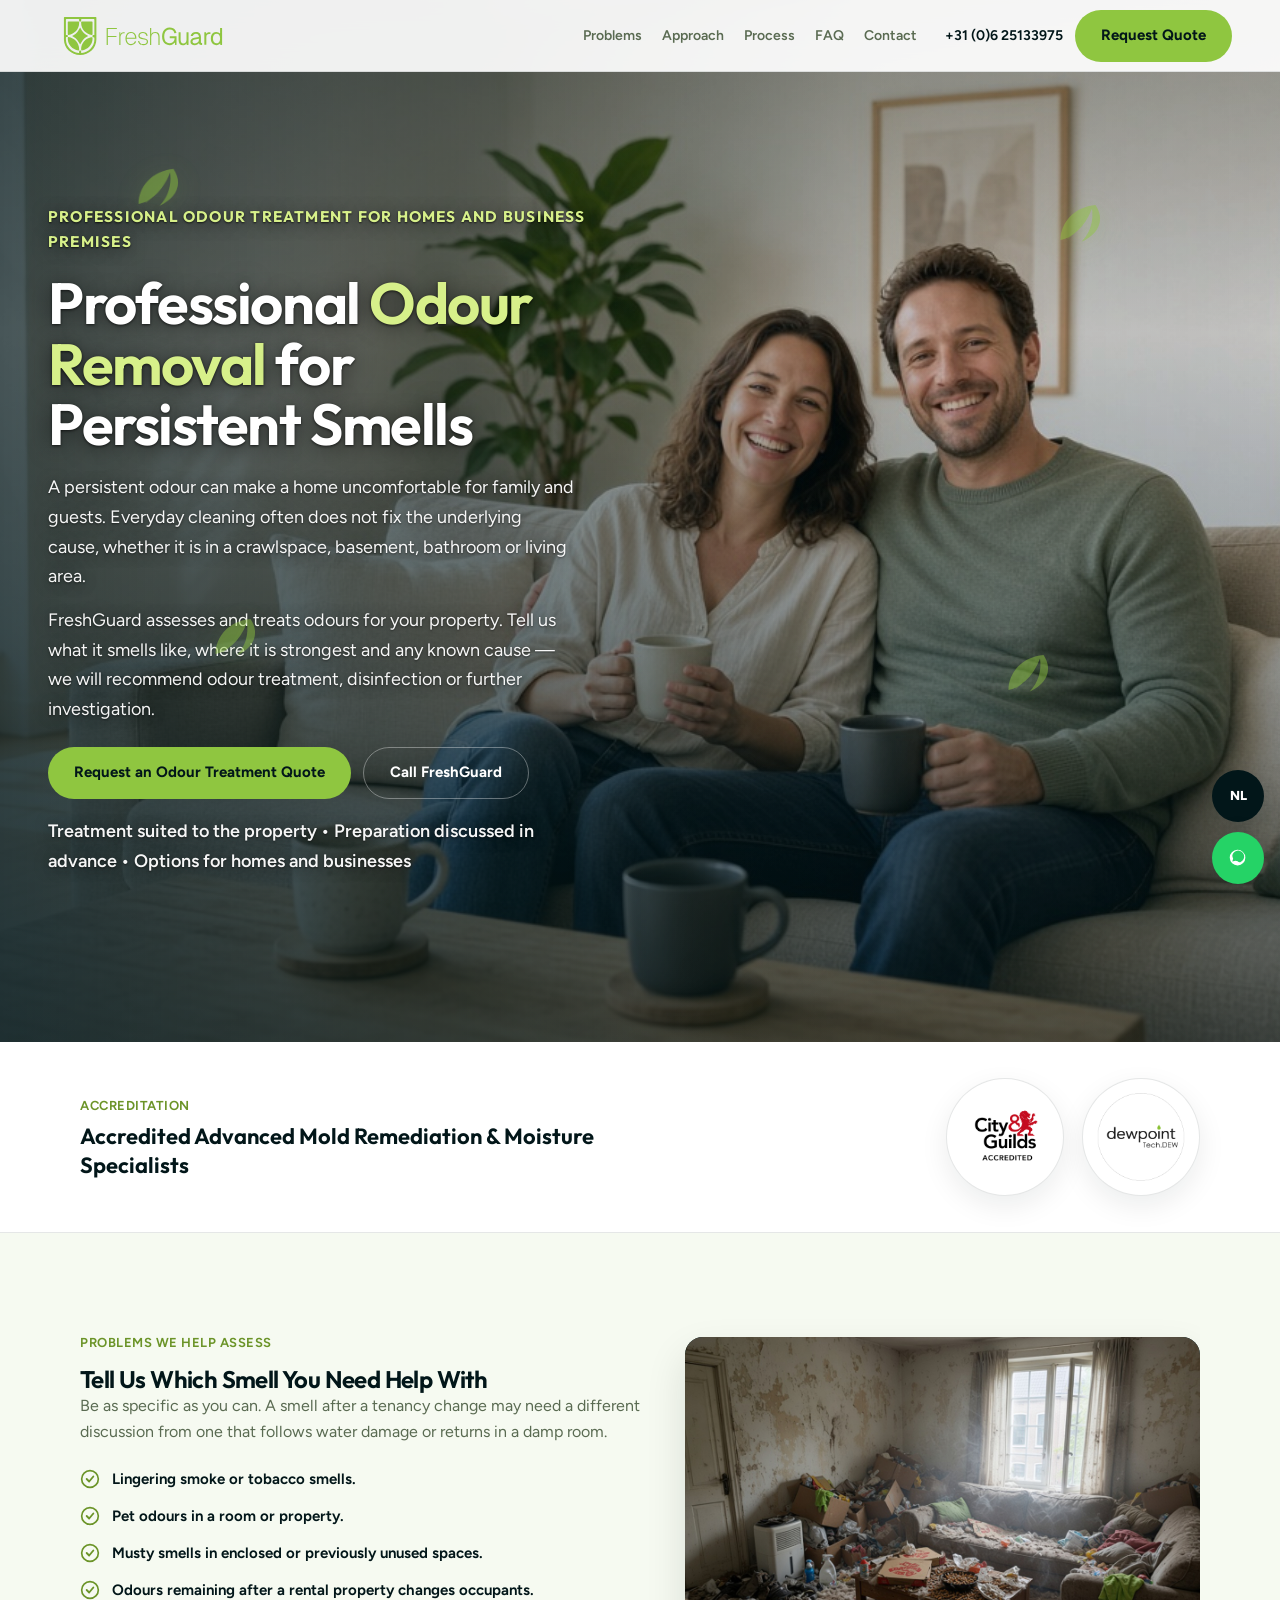
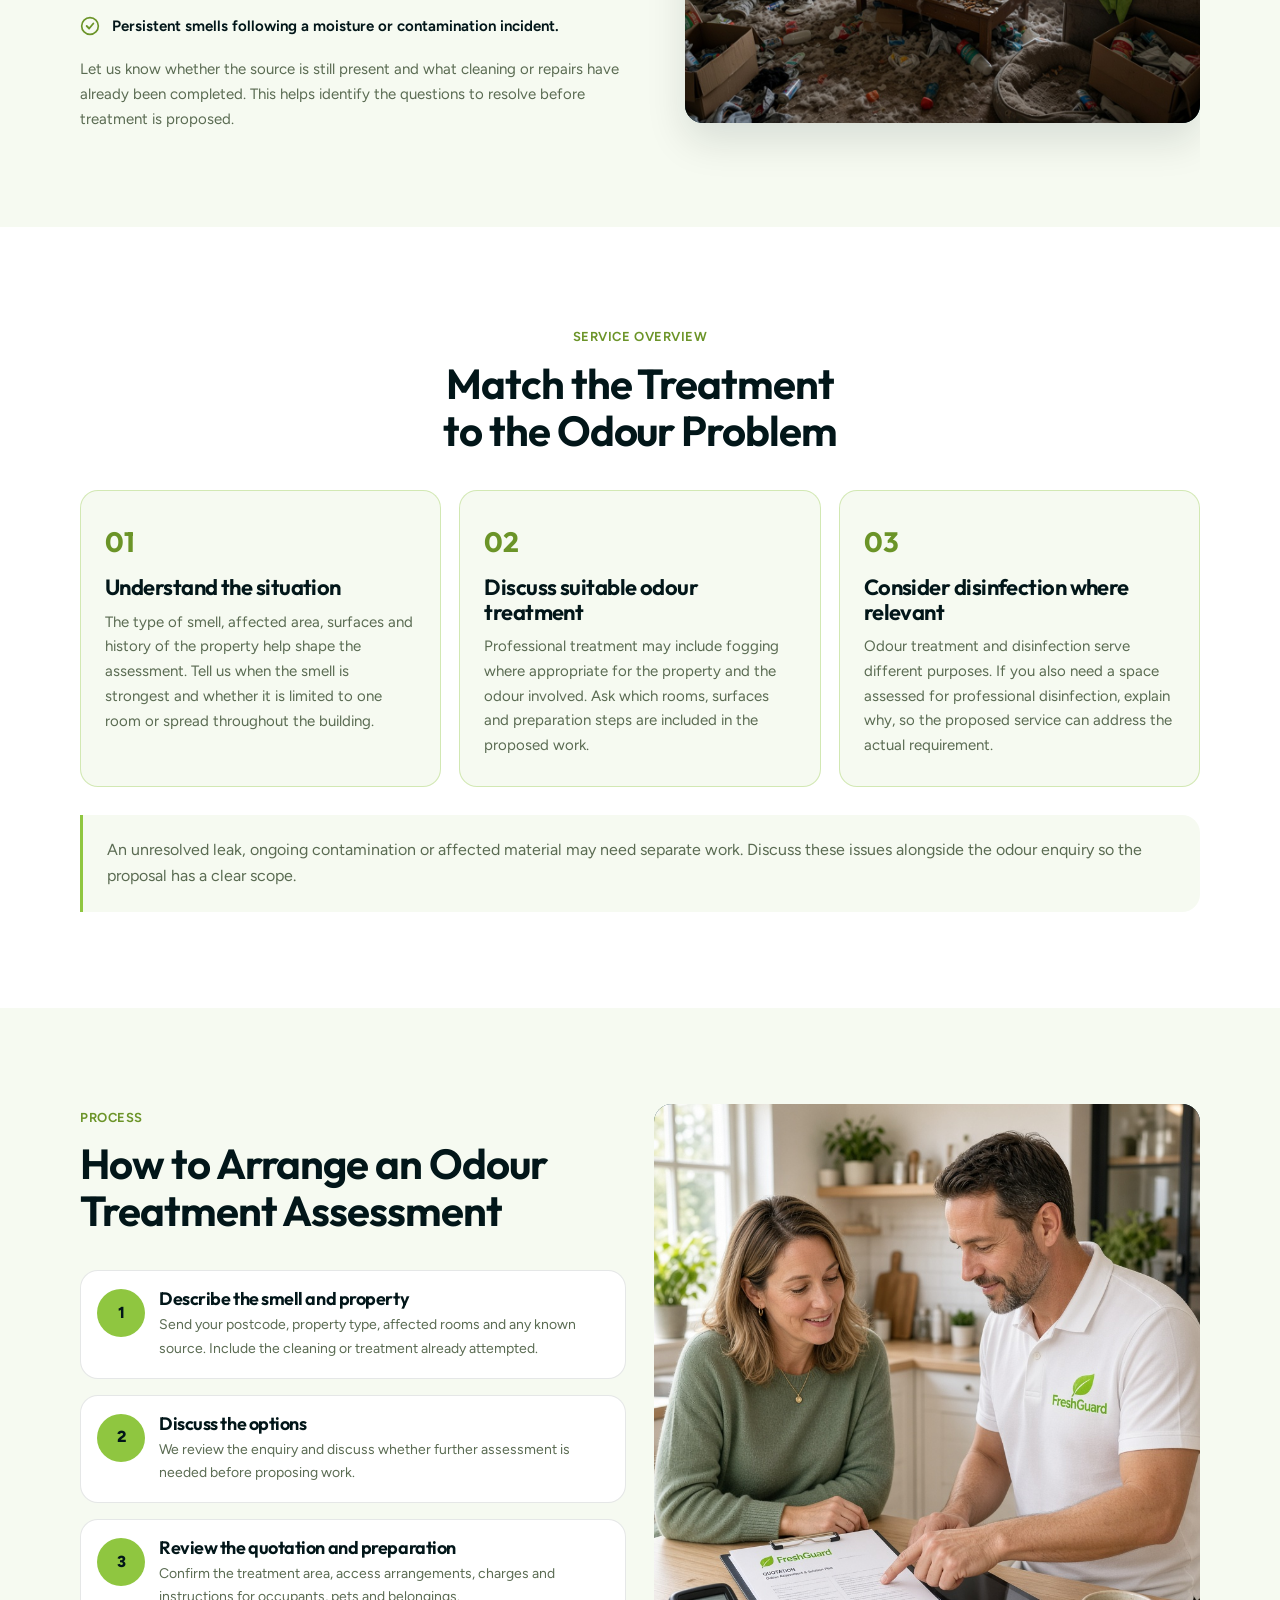
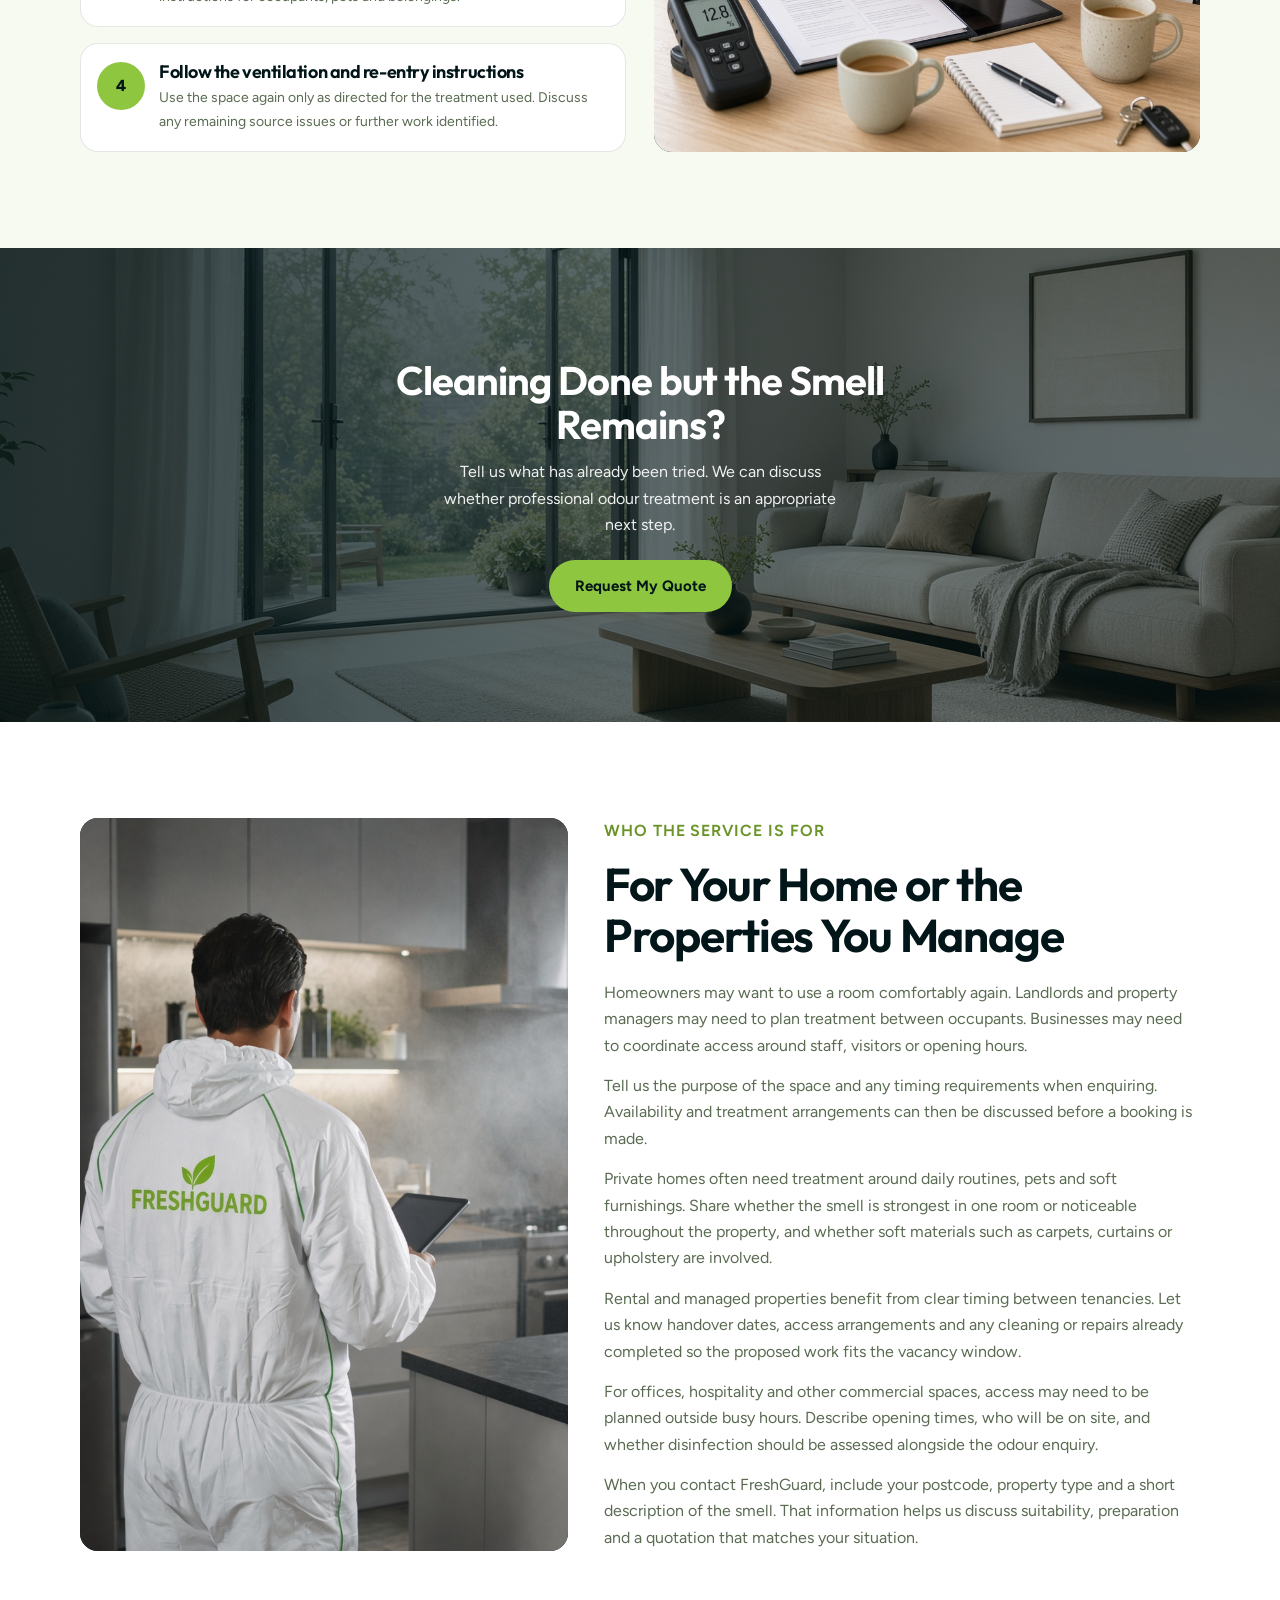
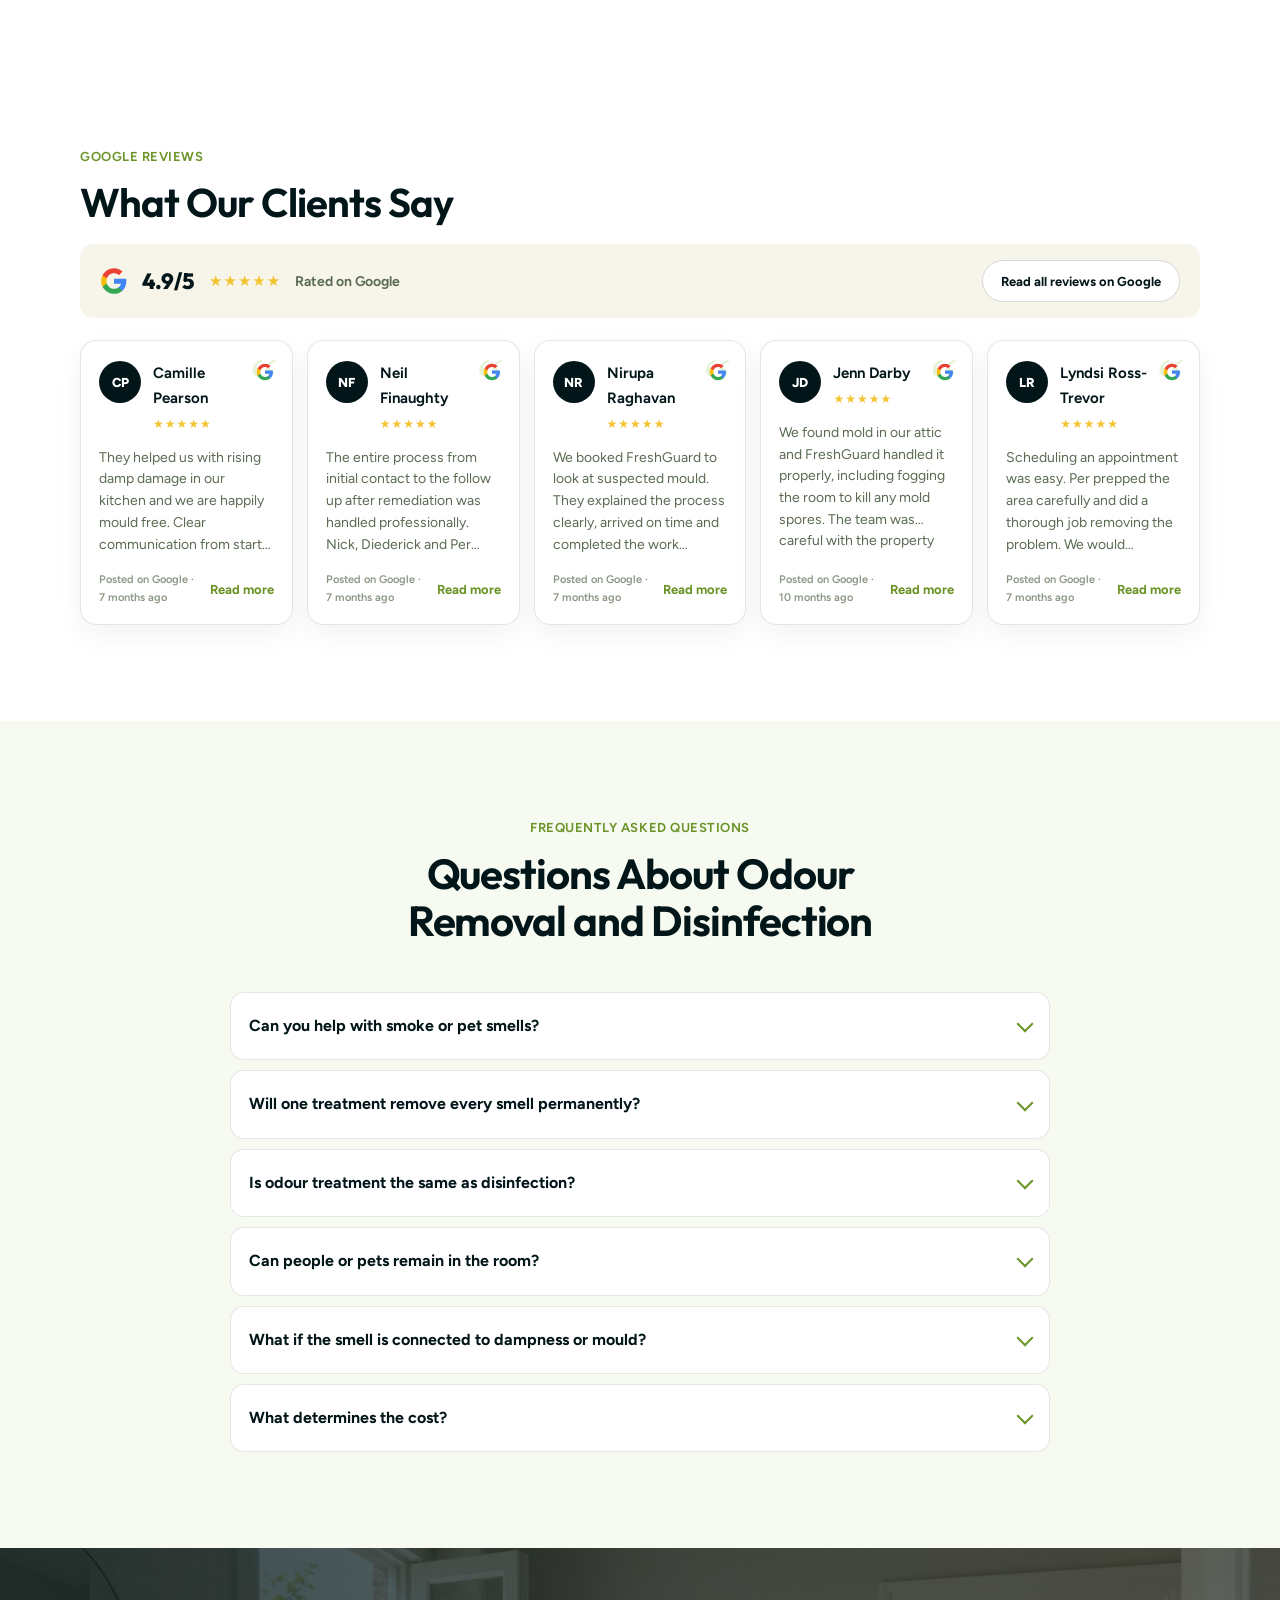
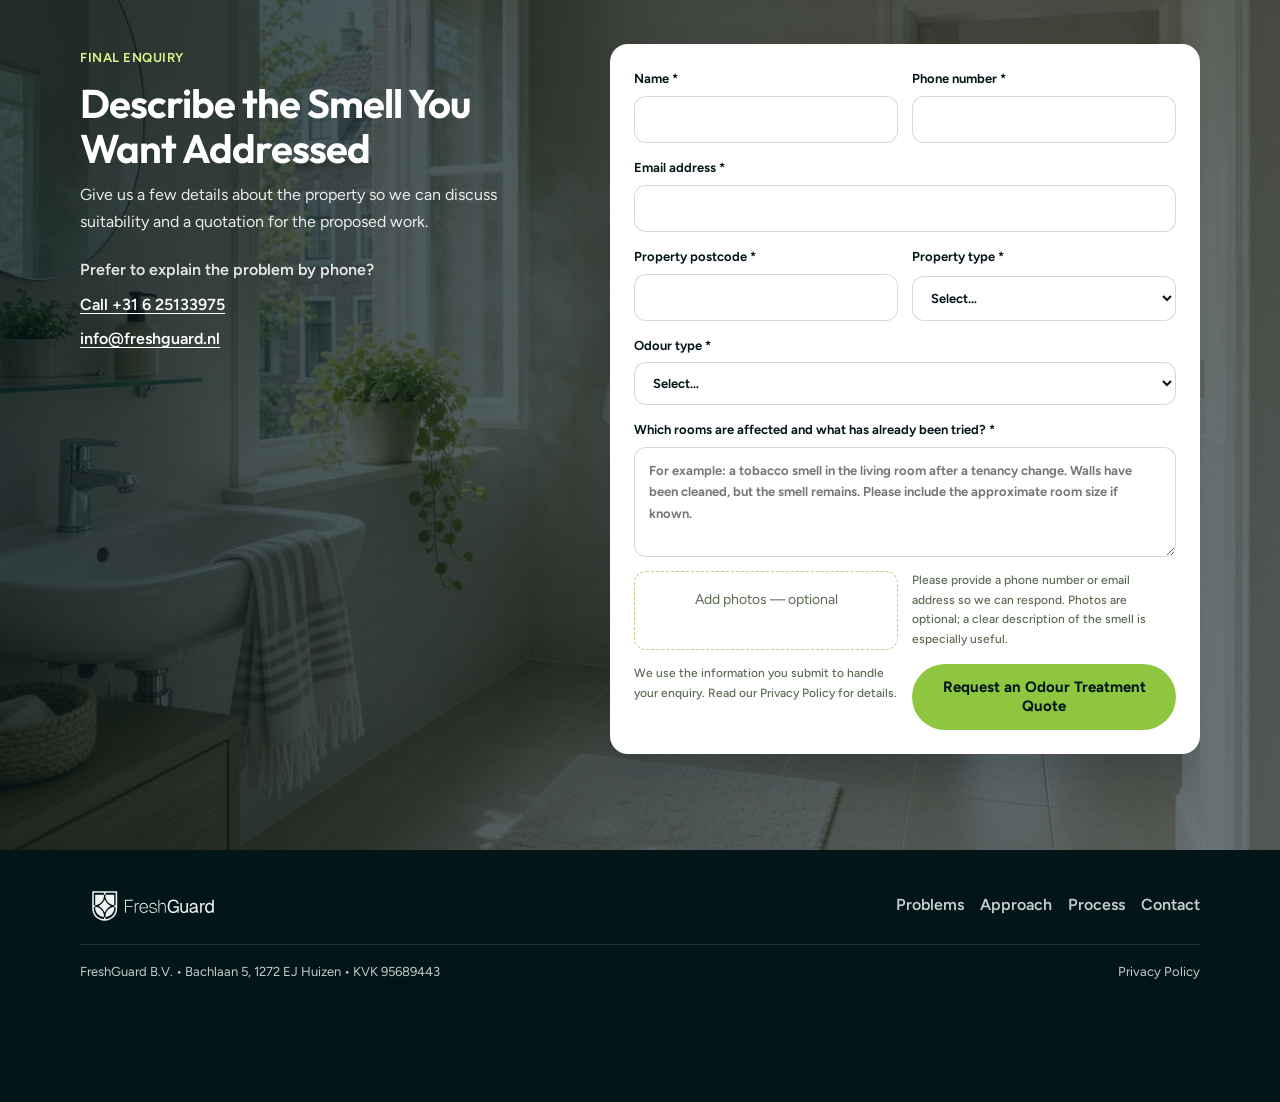
<file: odour-removal/index.html>
<!DOCTYPE html>
<html lang="en">
<head>
  <meta charset="UTF-8" />
  <meta name="viewport" content="width=device-width, initial-scale=1.0" />
  <title>FreshGuard — Professional Odour Removal &amp; Disinfection</title>
  <meta name="description" content="Professional odour treatment and disinfection for homes and business premises in the Netherlands. Request a FreshGuard assessment and quote." />
  <link rel="preconnect" href="https://fonts.googleapis.com" />
  <link rel="preconnect" href="https://fonts.gstatic.com" crossorigin />
  <link href="https://fonts.googleapis.com/css2?family=Figtree:wght@400;500;600;700&family=Outfit:wght@500;600;700&display=swap" rel="stylesheet" />
  <style>
    :root {
      --ink: #021619;
      --deep: #062d36;
      --aqua: #8fc640;
      --aqua-strong: #6b9428;
      --fog: #f6faf1;
      --white: #ffffff;
      --muted: #5a6b52;
      --line: rgba(2, 22, 25, 0.1);
      --line-strong: rgba(2, 22, 25, 0.16);
      --radius: 18px;
      --pad: clamp(20px, 4vw, 48px);
      --max: 1120px;
      --wide: 1280px;
      --nav: 72px;
      --ease: cubic-bezier(.22, 1, .36, 1);
      --font: Figtree, system-ui, sans-serif;
      --display: Outfit, Figtree, sans-serif;
    }
    * { box-sizing: border-box; margin: 0; padding: 0; }
    html {
      scroll-behavior: smooth;
      overflow-x: hidden;
      max-width: 100%;
    }
    body {
      font-family: var(--font);
      color: var(--ink);
      background: var(--white);
      font-size: 16px;
      line-height: 1.65;
      -webkit-font-smoothing: antialiased;
      overflow-x: hidden;
      max-width: 100%;
      position: relative;
    }
    img { max-width: 100%; display: block; }
    a { color: inherit; text-decoration: none; }
    button, input, textarea, select { font: inherit; color: inherit; }
    h1, h2, h3 {
      font-family: var(--display);
      font-weight: 650;
      letter-spacing: -0.025em;
      line-height: 1.12;
      color: var(--ink);
    }
    p { color: var(--muted); }
    strong { color: var(--ink); font-weight: 650; }
    .shell { width: min(var(--max), calc(100% - var(--pad) * 2)); margin: 0 auto; }
    .shell-wide { width: min(var(--wide), calc(100% - var(--pad) * 2)); margin: 0 auto; }
    .label {
      display: inline-block;
      font-size: 13px;
      font-weight: 650;
      letter-spacing: 0.04em;
      text-transform: uppercase;
      color: var(--aqua-strong);
      margin-bottom: 12px;
    }
    .section-head { margin-bottom: 36px; max-width: 52ch; }
    .section-head h2 { font-size: clamp(28px, 4vw, 42px); margin-bottom: 12px; }
    .section-head p { font-size: 17px; }

    .nav {
      position: fixed; inset: 0 0 auto; z-index: 50; height: var(--nav);
      display: flex; align-items: center;
      background: rgba(255,255,255,0.92);
      backdrop-filter: blur(14px);
      border-bottom: 1px solid var(--line);
    }
    .nav-row {
      width: min(var(--wide), calc(100% - var(--pad) * 2));
      margin: 0 auto;
      display: flex; align-items: center; gap: 16px;
    }
    .logo img { height: 52px; width: auto; }
    .nav-links {
      display: flex; gap: 20px; margin-left: auto;
      font-size: 14px; font-weight: 600; color: var(--muted);
    }
    .nav-links a:hover { color: var(--ink); }
    .nav-right { display: flex; align-items: center; gap: 12px; margin-left: 12px; }
    .phone { font-size: 14px; font-weight: 650; }
    .menu {
      display: none; width: 42px; height: 42px; border-radius: 999px;
      border: 1px solid var(--line-strong); background: #fff; cursor: pointer;
    }
    .btn {
      display: inline-flex; align-items: center; justify-content: center;
      text-align: center;
      line-height: 1.25;
      min-height: 52px;
      height: auto;
      padding: 14px 26px;
      border-radius: 999px; border: 0;
      font-size: 15px; font-weight: 700; cursor: pointer;
      transition: transform .2s var(--ease), background .2s, color .2s, border-color .2s;
    }
    .btn:hover { transform: translateY(-2px); }
    .btn-aqua { background: var(--aqua); color: var(--ink); }
    .btn-ghost {
      background: transparent; color: #fff;
      border: 1px solid rgba(255,255,255,.35);
    }
    .btn-ghost-dark {
      background: transparent; color: var(--ink);
      border: 1.5px solid var(--line-strong);
    }
    .btn-ink { background: var(--ink); color: #fff; }

    .drawer {
      position: fixed; inset: 0; z-index: 60;
      background: rgba(2,22,25,.96); color: #fff;
      display: none; flex-direction: column; gap: 18px;
      padding: 28px var(--pad);
    }
    .drawer.is-open { display: flex; }
    .drawer a { font-size: 28px; font-weight: 650; }
    .drawer button {
      align-self: flex-end; background: transparent; border: 0; color: #fff;
      font-size: 16px; cursor: pointer; margin-bottom: 20px;
    }

    .hero {
      position: relative; min-height: min(82svh, 760px);
      color: #fff; display: flex; align-items: flex-end; overflow: hidden;
      background: var(--fog);
    }
    .hero-bg {
      position: absolute; inset: 0; width: 100%; height: 100%;
      object-fit: cover; object-position: 62% center;
    }
    .hero-bg-mobile { display: none; }
    .hero::after {
      content: "";
      position: absolute;
      inset: 0;
      pointer-events: none;
      background:
        linear-gradient(
          90deg,
          rgba(2, 22, 25, 0.72) 0%,
          rgba(2, 22, 25, 0.48) 38%,
          rgba(2, 22, 25, 0.22) 68%,
          rgba(2, 22, 25, 0.14) 100%
        ),
        linear-gradient(
          180deg,
          rgba(2, 22, 25, 0.28) 0%,
          transparent 32%,
          rgba(2, 22, 25, 0.55) 100%
        );
    }
    .hero-inner {
      position: relative; z-index: 1;
      width: min(560px, calc(100% - var(--pad) * 2));
      max-width: 52%;
      margin: 0 auto 0 max(var(--pad), calc((100% - var(--wide)) / 2 + var(--pad)));
      padding: calc(var(--nav) + 36px) 0 56px;
      text-align: left;
    }
    .hero .label {
      font-family: var(--display);
      font-size: clamp(14px, 1.2vw, 16px);
      font-weight: 700;
      letter-spacing: 0.08em;
      text-transform: uppercase;
      color: #d7f08a;
      margin-bottom: 18px;
      text-shadow: 0 2px 16px rgba(0,0,0,.55), 0 1px 2px rgba(0,0,0,.7);
    }
    .hero h1 {
      color: #fff;
      font-size: clamp(34px, 5.5vw, 58px);
      max-width: 14ch;
      line-height: 1.05;
      margin: 0 0 18px;
      text-shadow: 0 2px 22px rgba(0,0,0,.5), 0 1px 3px rgba(0,0,0,.65);
    }
    .hero h1 span {
      color: #d7f08a;
      text-shadow: 0 2px 20px rgba(0,0,0,.55), 0 1px 3px rgba(0,0,0,.7);
    }
    .hero p {
      color: rgba(255,255,255,.96);
      font-size: clamp(16px, 1.5vw, 18px);
      max-width: 44ch;
      margin-bottom: 14px;
      text-shadow: 0 1px 14px rgba(0,0,0,.5), 0 1px 2px rgba(0,0,0,.45);
    }
    .hero-actions { display: flex; flex-wrap: wrap; gap: 12px; margin: 22px 0 18px; }
    .hero .btn-aqua {
      background: var(--aqua);
      color: var(--ink);
    }
    .hero .btn-ghost {
      background: transparent;
      color: #fff;
      border: 1px solid rgba(255,255,255,.35);
    }
    .hero-support {
      font-size: 13px;
      font-weight: 600;
      color: rgba(255,255,255,.9);
      max-width: 46ch;
      text-shadow: 0 1px 14px rgba(0,0,0,.45);
    }

    .accredit {
      background: #fff;
      border-bottom: 1px solid var(--line);
      padding: 36px 0;
    }
    .accredit-row {
      display: flex;
      align-items: center;
      justify-content: space-between;
      gap: 28px;
      flex-wrap: wrap;
    }
    .accredit-copy { display: grid; gap: 6px; max-width: 520px; }
    .accredit-copy .label { margin-bottom: 0; }
    .accredit-copy strong {
      font-family: var(--display);
      font-size: clamp(18px, 2vw, 22px);
      color: var(--ink);
      line-height: 1.3;
    }
    .accredit-logos {
      display: flex;
      align-items: center;
      gap: 18px;
      flex-wrap: wrap;
    }
    .accredit-badge {
      width: 118px;
      height: 118px;
      border-radius: 50%;
      background: #fff;
      border: 1px solid var(--line);
      box-shadow: 0 10px 28px rgba(2, 22, 25, 0.08);
      display: grid;
      place-items: center;
      overflow: hidden;
      padding: 14px;
      flex: 0 0 auto;
    }
    .accredit-badge img {
      width: 100%;
      height: 100%;
      object-fit: contain;
      object-position: center;
      display: block;
    }

    section { padding: clamp(56px, 8vw, 96px) 0; scroll-margin-top: calc(var(--nav) + 12px); }
    .problems { background: var(--fog); }
    .problem-grid {
      display: grid; grid-template-columns: 1.05fr 0.95fr; gap: 36px; align-items: center;
    }
    .problem-media {
      border-radius: var(--radius); overflow: hidden;
      aspect-ratio: 4/3; background: var(--deep);
      box-shadow: 0 18px 40px rgba(2,22,25,.12);
    }
    .problem-media img { width: 100%; height: 100%; object-fit: cover; }
    .check-list { list-style: none; display: grid; gap: 12px; margin-top: 22px; }
    .check-list li {
      display: flex; gap: 12px; align-items: flex-start;
      font-weight: 650; color: var(--ink); font-size: 15px;
    }
    .check-list li svg {
      width: 20px; height: 20px; color: var(--aqua-strong); flex: 0 0 auto; margin-top: 2px;
    }
    .note { margin-top: 18px; font-size: 15px; }

    .overview { background: var(--white); }
    .overview .section-head {
      text-align: center;
      margin-left: auto;
      margin-right: auto;
      max-width: min(100%, 36rem);
    }
    .overview .section-head h2 {
      max-width: none;
      font-size: clamp(26px, 4vw, 42px);
    }
    .overview .section-head h2 .line {
      display: block;
      white-space: nowrap;
    }
    .card-grid {
      display: grid; grid-template-columns: repeat(3, 1fr); gap: 18px;
    }
    .info-card {
      background: var(--fog); border: 1px solid rgba(143,198,64,.35);
      border-radius: var(--radius); padding: 28px 24px;
    }
    .info-card .n {
      font-family: var(--display); font-size: 28px; font-weight: 700;
      color: var(--aqua-strong); margin-bottom: 10px;
    }
    .info-card h3 { font-size: 22px; margin-bottom: 10px; }
    .info-card p { font-size: 15px; }
    .overview-aside {
      margin-top: 28px; padding: 22px 24px;
      border-left: 3px solid var(--aqua);
      background: var(--fog); border-radius: 0 var(--radius) var(--radius) 0;
    }

    .process { background: var(--fog); }
    .process-grid {
      display: grid; grid-template-columns: 1fr 1fr; gap: 28px; align-items: stretch;
    }
    .steps { list-style: none; display: grid; gap: 16px; }
    .step {
      display: grid; grid-template-columns: 48px 1fr; gap: 14px;
      background: #fff; border-radius: var(--radius); padding: 18px 18px 18px 16px;
      border: 1px solid var(--line);
    }
    .step .num {
      width: 48px; height: 48px; border-radius: 50%;
      background: var(--aqua); color: var(--ink);
      display: grid; place-items: center; font-weight: 800; font-size: 16px;
    }
    .step h3 { font-size: 18px; margin-bottom: 4px; }
    .step p { font-size: 14px; }
    .process-media {
      position: relative;
      border-radius: var(--radius);
      overflow: hidden;
      background: var(--deep);
      min-height: 0;
      height: 100%;
      align-self: stretch;
    }
    .process-media img {
      position: absolute;
      inset: 0;
      width: 100%;
      height: 100%;
      object-fit: cover;
      display: block;
    }

    .mid-cta {
      position: relative; color: #fff; overflow: hidden;
      padding: clamp(64px, 9vw, 110px) 0;
    }
    .mid-cta-bg {
      position: absolute; inset: 0; width: 100%; height: 100%; object-fit: cover;
    }
    .mid-cta::after {
      content: ""; position: absolute; inset: 0;
      background: linear-gradient(90deg, rgba(2,22,25,.78), rgba(2,22,25,.5));
    }
    .mid-cta .shell {
      position: relative;
      z-index: 1;
      max-width: 640px;
      text-align: center;
      margin-left: auto;
      margin-right: auto;
    }
    .mid-cta h2 { color: #fff; font-size: clamp(28px, 4vw, 40px); margin-bottom: 12px; }
    .mid-cta p {
      color: rgba(255,255,255,.92);
      margin: 0 auto 22px;
      max-width: 42ch;
    }
    .mid-cta .btn { margin-left: auto; margin-right: auto; }

    .audience { background: var(--white); }
    .audience-grid {
      display: grid; grid-template-columns: 0.9fr 1.1fr; gap: 36px; align-items: stretch;
    }
    .audience-media {
      position: relative;
      border-radius: var(--radius);
      overflow: hidden;
      background: var(--deep);
      min-height: 0;
      height: 100%;
      align-self: stretch;
    }
    .audience-media img {
      position: absolute;
      inset: 0;
      width: 100%;
      height: 100%;
      object-fit: cover;
      display: block;
    }
    .audience-copy {
      display: flex;
      flex-direction: column;
      justify-content: center;
    }
    .audience-copy .label {
      font-size: clamp(14px, 1.3vw, 16px);
      letter-spacing: 0.06em;
      margin-bottom: 14px;
    }
    .audience-copy h2 {
      font-size: clamp(32px, 4.4vw, 46px);
      line-height: 1.12;
      margin-bottom: 18px;
      max-width: 16ch;
    }
    .audience-copy p { margin-bottom: 14px; font-size: 16px; }
    .audience-copy p:last-of-type { margin-bottom: 0; }

    /* Google reviews */
    .reviews { background: #fff; }
    .reviews .section-head {
      text-align: left;
      max-width: none;
      margin-bottom: 20px;
    }
    .reviews .section-head h2 .line { display: inline; white-space: normal; }
    .reviews .section-head h2 {
      font-size: clamp(28px, 4vw, 40px);
    }
    .reviews-summary {
      display: flex;
      flex-wrap: wrap;
      align-items: center;
      justify-content: space-between;
      gap: 14px 20px;
      padding: 16px 20px;
      background: #f7f4ea;
      border-radius: 14px;
      margin-bottom: 22px;
    }
    .reviews-summary-left {
      display: flex;
      flex-wrap: wrap;
      align-items: center;
      gap: 10px 14px;
    }
    .reviews-summary .g-mark { width: 28px; height: 28px; flex: 0 0 auto; }
    .reviews-score {
      font-family: var(--display);
      font-size: 22px;
      font-weight: 800;
      color: var(--ink);
    }
    .reviews-stars {
      color: #f4c430;
      letter-spacing: 1px;
      font-size: 15px;
    }
    .reviews-rated {
      font-size: 14px;
      font-weight: 650;
      color: var(--muted);
    }
    .reviews-all {
      display: inline-flex;
      align-items: center;
      min-height: 42px;
      padding: 0 18px;
      border-radius: 999px;
      border: 1.5px solid var(--line-strong);
      background: #fff;
      font-size: 13px;
      font-weight: 700;
      color: var(--ink);
      transition: border-color .2s, background .2s, transform .2s var(--ease);
    }
    .reviews-all:hover {
      border-color: var(--aqua);
      background: var(--fog);
      transform: translateY(-1px);
    }
    .reviews-track {
      display: grid;
      grid-template-columns: repeat(5, minmax(0, 1fr));
      gap: 14px;
    }
    .review-card {
      position: relative;
      display: flex;
      flex-direction: column;
      gap: 12px;
      padding: 20px 18px 16px;
      background: #fff;
      border: 1px solid var(--line);
      border-radius: 16px;
      box-shadow: 0 10px 28px rgba(2, 22, 25, 0.05);
      min-height: 100%;
      overflow: hidden;
    }
    .review-card::before {
      content: "“";
      position: absolute;
      top: 8px;
      right: 14px;
      font-family: Georgia, serif;
      font-size: 64px;
      line-height: 1;
      color: rgba(143, 198, 64, 0.22);
      pointer-events: none;
    }
    .review-top {
      display: flex;
      align-items: flex-start;
      gap: 12px;
      position: relative;
      z-index: 1;
    }
    .review-avatar {
      width: 42px;
      height: 42px;
      border-radius: 50%;
      background: var(--ink);
      color: #fff;
      display: grid;
      place-items: center;
      font-size: 13px;
      font-weight: 800;
      flex: 0 0 auto;
    }
    .review-who { flex: 1; min-width: 0; }
    .review-who strong {
      display: block;
      font-size: 15px;
      color: var(--ink);
      margin-bottom: 4px;
    }
    .review-who .stars {
      color: #f4c430;
      font-size: 12px;
      letter-spacing: 1px;
    }
    .review-g {
      width: 18px;
      height: 18px;
      flex: 0 0 auto;
      margin-top: 2px;
    }
    .review-body {
      font-size: 14px;
      line-height: 1.55;
      color: var(--muted);
      flex: 1;
    }
    .review-body.is-clamped {
      display: -webkit-box;
      -webkit-box-orient: vertical;
      -webkit-line-clamp: 5;
      overflow: hidden;
    }
    .review-foot {
      display: flex;
      align-items: center;
      justify-content: space-between;
      gap: 10px;
      margin-top: auto;
      padding-top: 4px;
    }
    .review-meta {
      font-size: 11px;
      color: #8a9684;
      font-weight: 600;
    }
    .review-more {
      border: 0;
      background: none;
      padding: 0;
      font-size: 13px;
      font-weight: 700;
      color: var(--aqua-strong);
      cursor: pointer;
      white-space: nowrap;
    }
    .review-more:hover { color: var(--ink); }

    .faq { background: var(--fog); }
    .faq .section-head {
      display: flex;
      flex-direction: column;
      align-items: center;
      text-align: center;
      margin-left: auto;
      margin-right: auto;
      margin-bottom: 36px;
      width: 100%;
      max-width: none;
    }
    .faq .section-head .label {
      text-align: center;
    }
    .faq .section-head h2 {
      text-align: center;
      width: auto;
      max-width: 100%;
      margin-left: auto;
      margin-right: auto;
      font-size: clamp(26px, 4vw, 42px);
    }
    .faq .section-head h2 .line {
      display: block;
      text-align: center;
      white-space: nowrap;
    }
    .faq-list {
      display: grid;
      gap: 10px;
      max-width: 820px;
      margin-left: auto;
      margin-right: auto;
      width: 100%;
    }
    details.faq-item {
      background: #fff; border: 1px solid var(--line); border-radius: 14px;
      padding: 4px 18px;
      text-align: left;
    }
    details.faq-item[open] { border-color: rgba(143,198,64,.5); }
    details.faq-item summary {
      cursor: pointer; list-style: none; font-weight: 700; color: var(--ink);
      padding: 16px 0; font-size: 16px;
      display: flex;
      align-items: center;
      justify-content: space-between;
      gap: 16px;
    }
    details.faq-item summary::-webkit-details-marker { display: none; }
    details.faq-item summary::after {
      content: "";
      flex: 0 0 auto;
      width: 10px;
      height: 10px;
      border-right: 2px solid var(--aqua-strong);
      border-bottom: 2px solid var(--aqua-strong);
      transform: rotate(45deg);
      transition: transform .25s var(--ease);
      margin-top: -4px;
    }
    details.faq-item[open] summary::after {
      transform: rotate(225deg);
      margin-top: 4px;
    }
    details.faq-item p { padding: 0 0 16px; font-size: 15px; }

    .contact {
      position: relative; overflow: hidden;
      background: url("assets/fg-odour-disinfect.jpg") center/cover no-repeat;
    }
    .contact::before {
      content: ""; position: absolute; inset: 0;
      background: linear-gradient(90deg, rgba(2,22,25,.78) 0%, rgba(2,22,25,.55) 100%);
    }
    .contact .shell { position: relative; z-index: 1; }
    .contact-grid {
      display: grid; grid-template-columns: 0.9fr 1.1fr; gap: clamp(24px, 5vw, 48px);
    }
    .contact .label { color: #d7f08a; }
    .contact h2 { color: #fff; font-size: clamp(28px, 4vw, 40px); margin-bottom: 12px; }
    .contact .lead { color: rgba(255,255,255,.9); }
    .contact-meta { margin-top: 22px; display: grid; gap: 8px; color: rgba(255,255,255,.88); font-weight: 600; }
    .contact-meta a { color: #fff; text-decoration: underline; text-underline-offset: 3px; }
    .form {
      background: #fff; border-radius: var(--radius); padding: 24px;
      box-shadow: 0 18px 40px rgba(2,22,25,.18);
    }
    form {
      display: grid; grid-template-columns: 1fr 1fr; gap: 14px;
    }
    label { display: grid; gap: 6px; font-size: 13px; font-weight: 650; color: var(--ink); }
    label.full { grid-column: 1 / -1; }
    input, textarea, select {
      width: 100%; border: 1px solid var(--line-strong); border-radius: 12px;
      padding: 12px 14px; background: #fff;
    }
    textarea { min-height: 110px; resize: vertical; }
    .upload {
      border: 1.5px dashed rgba(143,198,64,.7); border-radius: 12px;
      padding: 16px; text-align: center; cursor: pointer; color: var(--muted); font-size: 14px;
    }
    .form-bottom {
      display: flex; flex-wrap: wrap; gap: 12px; align-items: center; justify-content: space-between;
    }
    .fine { font-size: 12px; font-weight: 500; color: var(--muted); }
    #formOk { display: none; color: var(--aqua-strong); font-weight: 700; }
    #formOk.is-visible { display: block; }

    footer {
      background: var(--ink); color: rgba(255,255,255,.78); padding: 36px 0 120px;
    }
    .foot-top {
      display: flex; flex-wrap: wrap; gap: 18px; align-items: center; justify-content: space-between;
      margin-bottom: 18px;
    }
    .foot-links { display: flex; flex-wrap: wrap; gap: 16px; font-weight: 600; }
    .foot-bottom {
      display: flex; flex-wrap: wrap; gap: 12px; justify-content: space-between;
      border-top: 1px solid rgba(255,255,255,.12); padding-top: 16px; font-size: 13px;
    }

    .fabs {
      position: fixed; right: 16px; bottom: 16px; z-index: 40;
      display: flex; flex-direction: column; gap: 10px;
    }
    .fab {
      width: 52px; height: 52px; border-radius: 50%; border: 0;
      display: grid; place-items: center; cursor: pointer;
      box-shadow: 0 10px 28px rgba(2,22,25,.22);
    }
    .fab-top { background: var(--aqua); color: var(--ink); opacity: 0; pointer-events: none; transition: opacity .25s; }
    .fab-top.is-visible { opacity: 1; pointer-events: auto; }
    .fab-lang { background: var(--ink); color: #fff; font-weight: 800; font-size: 13px; }
    .fab-wa { background: #25d366; color: #fff; }
    .fab svg { width: 22px; height: 22px; }
    .mobile-cta {
      display: none; position: fixed; left: 0; right: 0; bottom: 0; z-index: 35;
      background: rgba(255,255,255,.96); border-top: 1px solid var(--line);
      padding: 10px 14px; gap: 8px;
    }
    .mobile-cta .btn {
      flex: 1;
      min-height: 46px;
      height: auto;
      font-size: 13px;
      padding: 10px 12px;
      line-height: 1.25;
      text-align: center;
      white-space: normal;
    }

    :root {
      --fx-ease: cubic-bezier(.22, 1, .36, 1);
      --fx-spring: cubic-bezier(.34, 1.4, .64, 1);
      --fx-dur: .7s;
    }
    .fx {
      opacity: 0;
      transform: translate3d(0, 28px, 0);
      transition:
        opacity var(--fx-dur) var(--fx-ease),
        transform var(--fx-dur) var(--fx-ease);
      transition-delay: calc(var(--d, 0) * 55ms);
      will-change: opacity, transform;
    }
    .fx.fx-left { transform: translate3d(-36px, 0, 0); }
    .fx.fx-right { transform: translate3d(36px, 0, 0); }
    .fx.fx-scale { transform: translate3d(0, 18px, 0) scale(.94); }
    .fx.fx-fade { transform: none; }
    .fx.fx-up { transform: translate3d(0, 32px, 0); }
    .fx.fx-pop { transform: translate3d(0, 12px, 0) scale(.88); }
    .fx.in {
      opacity: 1;
      transform: none;
      will-change: auto;
    }
    .accredit,
    section,
    .hero,
    footer,
    .problem-grid,
    .process-grid,
    .audience-grid,
    .contact-grid {
      max-width: 100%;
      overflow-x: clip;
    }
    .nav {
      transform: translate3d(0, -110%, 0);
      transition: transform .75s var(--fx-ease), background .35s ease, box-shadow .35s ease, border-color .35s ease;
    }
    body.is-ready .nav { transform: none; }
    .nav.is-scrolled { box-shadow: 0 10px 30px rgba(2,22,25,.08); }
    .nav-links a, .phone, .logo {
      transition: transform .25s var(--fx-spring), color .25s ease, opacity .25s ease;
    }
    .nav-links a:hover, .phone:hover, .logo:hover { transform: translateY(-2px); }
    .hero-bg {
      transform: scale(1.12);
      opacity: .7;
      transition: transform 1.6s var(--fx-ease), opacity 1.1s ease;
    }
    body.is-ready .hero-bg {
      transform: scale(1);
      opacity: 1;
    }
    .hero-inner .fx { transition-duration: .85s; }
    .btn {
      transition:
        transform .28s var(--fx-spring),
        background .25s ease,
        color .25s ease,
        border-color .25s ease,
        box-shadow .28s ease,
        filter .25s ease;
    }
    .btn:hover {
      transform: translateY(-3px) scale(1.03);
      box-shadow: 0 12px 28px rgba(2,22,25,.18);
    }
    .btn:active { transform: translateY(0) scale(.97); }
    .btn-aqua:hover { filter: brightness(1.08); }
    .info-card, .step, details.faq-item, .accredit-badge {
      transition: transform .45s var(--fx-ease), box-shadow .45s ease, border-color .35s ease;
    }
    .info-card:hover, .step:hover {
      transform: translateY(-8px);
      box-shadow: 0 18px 40px rgba(2,22,25,.12);
    }
    details.faq-item:hover {
      transform: translateY(-3px);
      box-shadow: 0 12px 28px rgba(2,22,25,.1);
    }
    .accredit-badge:hover {
      transform: translateY(-4px) scale(1.04);
      box-shadow: 0 14px 32px rgba(2,22,25,.12);
    }
    .problem-media img, .process-media img, .audience-media img {
      transition: transform .9s var(--fx-ease);
    }
    .problem-media:hover img, .process-media:hover img, .audience-media:hover img {
      transform: scale(1.05);
    }
    .foot-links a {
      transition: transform .3s var(--fx-spring), color .25s ease;
    }
    .foot-links a:hover { transform: translateY(-2px); color: var(--aqua); }
    .fab {
      transition: transform .28s var(--fx-spring), box-shadow .25s ease, opacity .3s ease, background .25s ease, visibility .3s ease;
    }
    .fab:hover {
      transform: translateY(-3px) scale(1.06);
      box-shadow: 0 14px 32px rgba(2,22,25,.28);
    }
    /* Ambient flyers (leaves) */
    .flyers {
      position: fixed;
      inset: 0;
      z-index: 6;
      pointer-events: none;
      overflow: hidden;
    }
    .flyer {
      position: absolute;
      display: block;
      will-change: transform;
      animation-timing-function: ease-in-out;
      animation-iteration-count: infinite;
    }
    .flyer-leaf {
      width: 56px;
      height: 56px;
      color: var(--aqua);
      opacity: 0.55;
      filter: drop-shadow(0 6px 14px rgba(143,198,64,.35));
    }
    .flyer-leaf svg { width: 100%; height: 100%; display: block; }
    .f1 { left: 10%; top: 18%; animation: flyA 14s infinite; }
    .f2 { left: 82%; top: 22%; animation: flyB 16s infinite; animation-delay: -3s; }
    .f3 { left: 16%; top: 68%; animation: flyC 15s infinite; animation-delay: -6s; }
    .f4 { left: 78%; top: 72%; animation: flyA 13s infinite reverse; animation-delay: -2s; }
    @keyframes flyA {
      0%   { transform: translate3d(0, 0, 0) rotate(0deg) scale(1); }
      25%  { transform: translate3d(50px, -100px, 0) rotate(30deg) scale(1.12); }
      50%  { transform: translate3d(-30px, -170px, 0) rotate(-15deg) scale(.95); }
      75%  { transform: translate3d(70px, -70px, 0) rotate(40deg) scale(1.08); }
      100% { transform: translate3d(0, 0, 0) rotate(0deg) scale(1); }
    }
    @keyframes flyB {
      0%   { transform: translate3d(0, 0, 0) rotate(0deg); }
      33%  { transform: translate3d(-90px, 60px, 0) rotate(-35deg); }
      66%  { transform: translate3d(60px, 130px, 0) rotate(25deg); }
      100% { transform: translate3d(0, 0, 0) rotate(0deg); }
    }
    @keyframes flyC {
      0%   { transform: translate3d(0, 0, 0) rotate(12deg) scale(1); }
      50%  { transform: translate3d(-110px, -90px, 0) rotate(-30deg) scale(1.18); }
      100% { transform: translate3d(0, 0, 0) rotate(12deg) scale(1); }
    }
    @media (max-width: 700px) {
      .flyer-leaf { width: 40px; height: 40px; opacity: .45; }
      .f3, .f4 { display: none; }
    }

    @media (prefers-reduced-motion: reduce) {
      .fx, .nav, .hero-bg { opacity: 1 !important; transform: none !important; transition: none !important; }
      body.is-ready .nav, body.is-ready .hero-bg { transform: none !important; }
      .flyers { display: none !important; }
    }

    /* Desktop wide */
    @media (min-width: 1400px) {
      .hero { min-height: min(78svh, 820px); }
      .hero-bg { object-position: 58% center; }
    }

    /* Laptop */
    @media (max-width: 1199px) {
      .nav-links { gap: 14px; font-size: 13px; }
      .phone { display: none; }
      .hero-inner {
        max-width: min(520px, 58%);
        width: min(520px, calc(100% - var(--pad) * 2));
      }
      .hero-bg { object-position: 55% center; }
      .process-grid { gap: 22px; }
      .audience-grid { gap: 28px; }
      .card-grid { gap: 14px; }
      .info-card { padding: 22px 18px; }
      .reviews-track {
        display: flex;
        overflow-x: auto;
        gap: 14px;
        scroll-snap-type: x mandatory;
        -webkit-overflow-scrolling: touch;
        padding-bottom: 4px;
      }
      .review-card {
        flex: 0 0 260px;
        scroll-snap-align: start;
      }
    }

    /* Tablet */
    @media (max-width: 980px) {
      :root { --nav: 64px; --pad: clamp(18px, 4vw, 32px); }
      .nav-links { display: none; }
      .nav-right { margin-left: auto; gap: 10px; }
      .menu { display: inline-flex; align-items: center; justify-content: center; }
      .btn { min-height: 46px; padding: 12px 18px; font-size: 14px; line-height: 1.25; }

      .hero {
        min-height: min(86svh, 720px);
        align-items: flex-end;
      }
      .hero-bg { object-position: 50% 42%; }
      .hero::after {
        background:
          linear-gradient(
            180deg,
            rgba(2, 22, 25, 0.35) 0%,
            rgba(2, 22, 25, 0.28) 40%,
            rgba(2, 22, 25, 0.78) 100%
          ),
          linear-gradient(
            90deg,
            rgba(2, 22, 25, 0.45) 0%,
            rgba(2, 22, 25, 0.2) 55%,
            rgba(2, 22, 25, 0.12) 100%
          );
      }
      .hero-inner {
        margin-left: var(--pad);
        margin-right: auto;
        max-width: min(560px, calc(100% - var(--pad) * 2));
        width: min(560px, calc(100% - var(--pad) * 2));
        padding: calc(var(--nav) + 28px) 0 44px;
      }
      .hero h1 { font-size: clamp(32px, 6.2vw, 48px); max-width: 15ch; }

      .problem-grid,
      .process-grid,
      .audience-grid,
      .contact-grid,
      .card-grid { grid-template-columns: 1fr; gap: 22px; }
      .reviews-track {
        display: flex;
        overflow-x: auto;
        gap: 14px;
        scroll-snap-type: x mandatory;
        -webkit-overflow-scrolling: touch;
        padding-bottom: 6px;
        scrollbar-width: thin;
      }
      .review-card {
        flex: 0 0 min(300px, 82vw);
        scroll-snap-align: start;
        min-height: 0;
      }

      .problem-media {
        order: -1;
        aspect-ratio: 16 / 10;
        max-height: 380px;
      }
      .audience-media {
        position: relative;
        order: -1;
        height: auto;
        aspect-ratio: 16 / 10;
        min-height: 260px;
        max-height: 420px;
      }
      .audience-media img {
        position: absolute;
        inset: 0;
      }
      .process-media {
        position: relative;
        order: -1;
        min-height: 280px;
        height: auto;
        aspect-ratio: 16 / 10;
        max-height: 420px;
      }
      .process-media img {
        position: absolute;
        inset: 0;
      }

      .overview .section-head { max-width: min(100%, 36rem); }
      .overview .section-head h2,
      .faq .section-head h2 {
        font-size: clamp(24px, 4.2vw, 38px);
      }
      .faq .section-head h2 { width: auto; max-width: 100%; }

      .mid-cta { padding: clamp(52px, 8vw, 88px) 0; }
      .mid-cta::after {
        background: linear-gradient(180deg, rgba(2,22,25,.62), rgba(2,22,25,.78));
      }

      .audience-copy h2 { max-width: none; }
      .form { padding: 18px; }
      .drawer a { font-size: clamp(24px, 6.5vw, 36px); }
      section { padding: clamp(48px, 7vw, 80px) 0; }

      .fx.fx-left,
      .fx.fx-right {
        transform: translate3d(0, 24px, 0);
      }
    }

    /* Mobile */
    @media (max-width: 700px) {
      :root { --nav: 60px; --pad: 16px; }
      .logo img { height: 40px; }
      .nav-right .btn { min-height: 40px; padding: 8px 14px; font-size: 12px; line-height: 1.2; }
      .menu { width: 40px; height: 40px; }

      /* Prevent entrance transforms from creating sideways scroll */
      .fx.fx-left,
      .fx.fx-right {
        transform: translate3d(0, 24px, 0);
      }

      .hero { min-height: min(92svh, 780px); }
      .hero-bg-pc { display: none; }
      .hero-bg-mobile {
        display: block;
        object-position: center 28%;
      }
      .hero-bg { object-position: center 28%; }
      .hero::after {
        background:
          linear-gradient(
            180deg,
            rgba(2, 22, 25, 0.42) 0%,
            rgba(2, 22, 25, 0.35) 34%,
            rgba(2, 22, 25, 0.86) 100%
          );
      }
      .hero-inner {
        text-align: center;
        padding: calc(var(--nav) + 20px) 0 32px;
        max-width: min(560px, calc(100% - var(--pad) * 2));
        width: min(560px, calc(100% - var(--pad) * 2));
        margin-left: auto;
        margin-right: auto;
      }
      .hero .label { font-size: 12px; letter-spacing: 0.06em; margin-bottom: 12px; }
      .hero h1 {
        margin-left: auto;
        margin-right: auto;
        max-width: 14ch;
        font-size: clamp(28px, 8.2vw, 40px);
        margin-bottom: 14px;
      }
      .hero p {
        margin-left: auto;
        margin-right: auto;
        font-size: 15px;
        max-width: 36ch;
      }
      .hero-support {
        margin-left: auto;
        margin-right: auto;
        font-size: 12px;
        max-width: 34ch;
      }
      .hero-actions {
        justify-content: center;
        flex-direction: column;
        align-items: stretch;
      }
      .hero-actions .btn {
        width: 100%;
        min-height: 52px;
        height: auto;
        padding: 14px 18px;
        line-height: 1.25;
        text-align: center;
        white-space: normal;
      }

      .accredit { padding: 28px 0; }
      .accredit-row {
        flex-direction: column;
        align-items: center;
        text-align: center;
        gap: 20px;
      }
      .accredit-copy {
        max-width: 100%;
        justify-items: center;
      }
      .accredit-logos {
        justify-content: center;
        width: 100%;
        gap: 14px;
      }
      .accredit-badge { width: 88px; height: 88px; padding: 10px; }

      .reviews-summary {
        flex-direction: column;
        align-items: flex-start;
      }
      .reviews-all { width: 100%; justify-content: center; }
      .section-head,
      .problems .shell > *:not(.problem-grid),
      .audience-copy { text-align: center; }
      .audience-copy h2 { margin-left: auto; margin-right: auto; }
      .overview .section-head h2,
      .faq .section-head h2 {
        font-size: clamp(22px, 5.8vw, 30px);
      }
      .check-list li { text-align: left; }
      .problem-media,
      .process-media,
      .audience-media {
        aspect-ratio: 4 / 3;
        max-height: none;
        min-height: 220px;
      }

      .info-card { padding: 20px 18px; }
      .step { grid-template-columns: 42px 1fr; gap: 12px; padding: 14px; }
      .step .num { width: 42px; height: 42px; font-size: 14px; }

      .mid-cta .shell { width: min(var(--max), calc(100% - var(--pad) * 2)); }
      .mid-cta h2 { font-size: clamp(24px, 7vw, 34px); }
      .mid-cta .btn { width: 100%; max-width: 320px; }

      form { grid-template-columns: 1fr; }
      .contact { padding-bottom: calc(clamp(56px, 8vw, 96px) + 8px); }
      .contact-meta { justify-content: center; }
      .contact-copy { text-align: center; }
      .contact-copy .lead { margin-left: auto; margin-right: auto; }

      .foot-top {
        flex-direction: column;
        align-items: center;
        text-align: center;
        gap: 18px;
      }
      .foot-links {
        justify-content: center;
        flex-wrap: wrap;
      }
      .foot-bottom { text-align: center; }

      .mobile-cta {
        display: flex;
        padding-bottom: max(10px, env(safe-area-inset-bottom));
      }
      footer { padding-bottom: calc(96px + env(safe-area-inset-bottom, 0px)); }
      .fabs {
        bottom: calc(72px + env(safe-area-inset-bottom, 0px));
        right: max(12px, env(safe-area-inset-right));
      }
      .fab { width: 48px; height: 48px; }
    }

    /* Small phones */
    @media (max-width: 400px) {
      .hero { min-height: 100svh; }
      .hero h1 { font-size: clamp(26px, 9vw, 34px); max-width: 12ch; }
      .nav-right .btn { padding: 0 10px; font-size: 11px; }
      .accredit-badge { width: 76px; height: 76px; }
      .faq-item summary { font-size: 15px; padding-right: 28px; }
      .overview .section-head h2,
      .faq .section-head h2 {
        font-size: clamp(18px, 5.5vw, 24px);
      }
    }

    /* Touch: reduce hover transforms that feel sticky */
    @media (hover: none) {
      .info-card:hover, .step:hover, details.faq-item:hover, .accredit-badge:hover {
        transform: none;
        box-shadow: none;
      }
      .problem-media:hover img,
      .process-media:hover img,
      .audience-media:hover img { transform: none; }
    }
  </style>
</head>
<body>
  <div class="flyers" aria-hidden="true">
    <span class="flyer flyer-leaf f1">
      <svg viewBox="0 0 64 64" fill="none" xmlns="http://www.w3.org/2000/svg"><path d="M52 8C28 10 12 28 12 48c12-2 28-14 36-36 2 14-2 28-12 38 18-8 28-24 16-42z" fill="currentColor" opacity=".9"/><path d="M20 46c10-8 20-22 24-34" stroke="currentColor" stroke-width="2" opacity=".45"/></svg>
    </span>
    <span class="flyer flyer-leaf f2">
      <svg viewBox="0 0 64 64" fill="none" xmlns="http://www.w3.org/2000/svg"><path d="M52 8C28 10 12 28 12 48c12-2 28-14 36-36 2 14-2 28-12 38 18-8 28-24 16-42z" fill="currentColor" opacity=".9"/><path d="M20 46c10-8 20-22 24-34" stroke="currentColor" stroke-width="2" opacity=".45"/></svg>
    </span>
    <span class="flyer flyer-leaf f3">
      <svg viewBox="0 0 64 64" fill="none" xmlns="http://www.w3.org/2000/svg"><path d="M52 8C28 10 12 28 12 48c12-2 28-14 36-36 2 14-2 28-12 38 18-8 28-24 16-42z" fill="currentColor" opacity=".9"/><path d="M20 46c10-8 20-22 24-34" stroke="currentColor" stroke-width="2" opacity=".45"/></svg>
    </span>
    <span class="flyer flyer-leaf f4">
      <svg viewBox="0 0 64 64" fill="none" xmlns="http://www.w3.org/2000/svg"><path d="M52 8C28 10 12 28 12 48c12-2 28-14 36-36 2 14-2 28-12 38 18-8 28-24 16-42z" fill="currentColor" opacity=".9"/><path d="M20 46c10-8 20-22 24-34" stroke="currentColor" stroke-width="2" opacity=".45"/></svg>
    </span>
  </div>

  <header class="nav">
    <div class="nav-row">
      <a class="logo" href="#home" aria-label="FreshGuard">
        <img src="assets/freshguard-logo.svg" alt="FreshGuard" width="190" height="52" />
      </a>
      <nav class="nav-links">
        <a href="#problems">Problems</a>
        <a href="#overview">Approach</a>
        <a href="#process">Process</a>
        <a href="#faq">FAQ</a>
        <a href="#contact">Contact</a>
      </nav>
      <div class="nav-right">
        <a class="phone" href="tel:+31625133975">+31 (0)6 25133975</a>
        <a class="btn btn-aqua" href="#contact">Request Quote</a>
        <button class="menu" id="menuBtn" aria-label="Menu">☰</button>
      </div>
    </div>
  </header>

  <div class="drawer" id="drawer">
    <button type="button" id="closeMenu">Close</button>
    <a href="#problems">Problems</a>
    <a href="#overview">Approach</a>
    <a href="#process">Process</a>
    <a href="#faq">FAQ</a>
    <a href="#contact">Contact</a>
  </div>

  <section class="hero" id="home">
    <img class="hero-bg hero-bg-pc" src="assets/fg-odour-hero.jpg?v=8" alt="Homeowners comfortable again in a fresh, odour-free living room" />
    <img class="hero-bg hero-bg-mobile" src="assets/fg-odour-hero-mobile.jpg?v=1" alt="Homeowners comfortable again in a fresh, odour-free living room" />
    <div class="hero-inner">
      <div class="label fx">Professional odour treatment for homes and business premises</div>
      <h1 class="fx" style="--d:1">Professional <span>Odour Removal</span> for Persistent Smells</h1>
      <p class="fx" style="--d:2">A persistent odour can make a home uncomfortable for family and guests. Everyday cleaning often does not fix the underlying cause, whether it is in a crawlspace, basement, bathroom or living area.</p>
      <p class="fx" style="--d:3">FreshGuard assesses and treats odours for your property. Tell us what it smells like, where it is strongest and any known cause — we will recommend odour treatment, disinfection or further investigation.</p>
      <div class="hero-actions fx" style="--d:4">
        <a class="btn btn-aqua" href="#contact">Request an Odour Treatment Quote</a>
        <a class="btn btn-ghost" href="tel:+31625133975">Call FreshGuard</a>
      </div>
      <p class="hero-support fx" style="--d:5">Treatment suited to the property • Preparation discussed in advance • Options for homes and businesses</p>
    </div>
  </section>

  <div class="accredit">
    <div class="shell accredit-row">
      <div class="accredit-copy fx">
        <div class="label">Accreditation</div>
        <strong>Accredited Advanced Mold Remediation &amp; Moisture Specialists</strong>
      </div>
      <div class="accredit-logos fx" style="--d:1">
        <div class="accredit-badge" title="City &amp; Guilds Accredited">
          <img src="assets/logo-city-guilds.png" alt="City &amp; Guilds Accredited" />
        </div>
        <div class="accredit-badge" title="dewpoint Tech.DEW">
          <img src="assets/logo-dewpoint.png" alt="dewpoint Tech.DEW" />
        </div>
      </div>
    </div>
  </div>

  <section class="problems" id="problems">
    <div class="shell problem-grid">
      <div class="problem-copy">
        <div class="label fx">Problems we help assess</div>
        <h2 class="fx" style="--d:1">Tell Us Which Smell You Need Help With</h2>
        <p class="fx" style="--d:2">Be as specific as you can. A smell after a tenancy change may need a different discussion from one that follows water damage or returns in a damp room.</p>
        <ul class="check-list">
          <li class="fx" style="--d:3"><svg viewBox="0 0 24 24" fill="none" aria-hidden="true"><circle cx="12" cy="12" r="10" stroke="currentColor" stroke-width="2"/><path d="M8 12l3 3 5-6" stroke="currentColor" stroke-width="2.2" stroke-linecap="round" stroke-linejoin="round"/></svg>Lingering smoke or tobacco smells.</li>
          <li class="fx" style="--d:4"><svg viewBox="0 0 24 24" fill="none" aria-hidden="true"><circle cx="12" cy="12" r="10" stroke="currentColor" stroke-width="2"/><path d="M8 12l3 3 5-6" stroke="currentColor" stroke-width="2.2" stroke-linecap="round" stroke-linejoin="round"/></svg>Pet odours in a room or property.</li>
          <li class="fx" style="--d:5"><svg viewBox="0 0 24 24" fill="none" aria-hidden="true"><circle cx="12" cy="12" r="10" stroke="currentColor" stroke-width="2"/><path d="M8 12l3 3 5-6" stroke="currentColor" stroke-width="2.2" stroke-linecap="round" stroke-linejoin="round"/></svg>Musty smells in enclosed or previously unused spaces.</li>
          <li class="fx" style="--d:6"><svg viewBox="0 0 24 24" fill="none" aria-hidden="true"><circle cx="12" cy="12" r="10" stroke="currentColor" stroke-width="2"/><path d="M8 12l3 3 5-6" stroke="currentColor" stroke-width="2.2" stroke-linecap="round" stroke-linejoin="round"/></svg>Odours remaining after a rental property changes occupants.</li>
          <li class="fx" style="--d:7"><svg viewBox="0 0 24 24" fill="none" aria-hidden="true"><circle cx="12" cy="12" r="10" stroke="currentColor" stroke-width="2"/><path d="M8 12l3 3 5-6" stroke="currentColor" stroke-width="2.2" stroke-linecap="round" stroke-linejoin="round"/></svg>Persistent smells following a moisture or contamination incident.</li>
        </ul>
        <p class="note fx" style="--d:8">Let us know whether the source is still present and what cleaning or repairs have already been completed. This helps identify the questions to resolve before treatment is proposed.</p>
      </div>
      <div class="problem-media fx" style="--d:2">
        <img src="assets/fg-odour-problems.jpg?v=2" alt="Cluttered rental living room with smoke and pet odour signs after tenants left" />
      </div>
    </div>
  </section>

  <section class="overview" id="overview">
    <div class="shell">
      <div class="section-head">
        <div class="label fx">Service overview</div>
        <h2 class="fx" style="--d:1"><span class="line">Match the Treatment</span><span class="line">to the Odour Problem</span></h2>
      </div>
      <div class="card-grid">
        <article class="info-card fx">
          <div class="n">01</div>
          <h3>Understand the situation</h3>
          <p>The type of smell, affected area, surfaces and history of the property help shape the assessment. Tell us when the smell is strongest and whether it is limited to one room or spread throughout the building.</p>
        </article>
        <article class="info-card fx" style="--d:1">
          <div class="n">02</div>
          <h3>Discuss suitable odour treatment</h3>
          <p>Professional treatment may include fogging where appropriate for the property and the odour involved. Ask which rooms, surfaces and preparation steps are included in the proposed work.</p>
        </article>
        <article class="info-card fx" style="--d:2">
          <div class="n">03</div>
          <h3>Consider disinfection where relevant</h3>
          <p>Odour treatment and disinfection serve different purposes. If you also need a space assessed for professional disinfection, explain why, so the proposed service can address the actual requirement.</p>
        </article>
      </div>
      <div class="overview-aside fx" style="--d:3">
        <p>An unresolved leak, ongoing contamination or affected material may need separate work. Discuss these issues alongside the odour enquiry so the proposal has a clear scope.</p>
      </div>
    </div>
  </section>

  <section class="process" id="process">
    <div class="shell process-grid">
      <div>
        <div class="section-head">
          <div class="label fx">Process</div>
          <h2 class="fx" style="--d:1">How to Arrange an Odour Treatment Assessment</h2>
        </div>
        <ol class="steps">
          <li class="step fx" style="--d:2">
            <div class="num">1</div>
            <div>
              <h3>Describe the smell and property</h3>
              <p>Send your postcode, property type, affected rooms and any known source. Include the cleaning or treatment already attempted.</p>
            </div>
          </li>
          <li class="step fx" style="--d:3">
            <div class="num">2</div>
            <div>
              <h3>Discuss the options</h3>
              <p>We review the enquiry and discuss whether further assessment is needed before proposing work.</p>
            </div>
          </li>
          <li class="step fx" style="--d:4">
            <div class="num">3</div>
            <div>
              <h3>Review the quotation and preparation</h3>
              <p>Confirm the treatment area, access arrangements, charges and instructions for occupants, pets and belongings.</p>
            </div>
          </li>
          <li class="step fx" style="--d:5">
            <div class="num">4</div>
            <div>
              <h3>Follow the ventilation and re-entry instructions</h3>
              <p>Use the space again only as directed for the treatment used. Discuss any remaining source issues or further work identified.</p>
            </div>
          </li>
        </ol>
      </div>
      <div class="process-media fx" style="--d:2">
        <img src="assets/fg-odour-process.jpg?v=2" alt="FreshGuard advisor reviewing an odour treatment assessment and quotation with a homeowner" />
      </div>
    </div>
  </section>

  <section class="mid-cta" id="cta">
    <img class="mid-cta-bg" src="assets/fg-odour-cta.jpg" alt="" aria-hidden="true" />
    <div class="shell">
      <h2 class="fx">Cleaning Done but the Smell Remains?</h2>
      <p class="fx" style="--d:1">Tell us what has already been tried. We can discuss whether professional odour treatment is an appropriate next step.</p>
      <a class="btn btn-aqua fx" style="--d:2" href="#contact">Request My Quote</a>
    </div>
  </section>

  <section class="audience" id="audience">
    <div class="shell audience-grid">
      <div class="audience-media fx">
        <img src="assets/fg-odour-audience.jpg?v=2" alt="FreshGuard specialist assessing an indoor space for odour treatment" />
      </div>
      <div class="audience-copy">
        <div class="label fx">Who the service is for</div>
        <h2 class="fx" style="--d:1">For Your Home or the Properties You Manage</h2>
        <p class="fx" style="--d:2">Homeowners may want to use a room comfortably again. Landlords and property managers may need to plan treatment between occupants. Businesses may need to coordinate access around staff, visitors or opening hours.</p>
        <p class="fx" style="--d:3">Tell us the purpose of the space and any timing requirements when enquiring. Availability and treatment arrangements can then be discussed before a booking is made.</p>
        <p class="fx" style="--d:4">Private homes often need treatment around daily routines, pets and soft furnishings. Share whether the smell is strongest in one room or noticeable throughout the property, and whether soft materials such as carpets, curtains or upholstery are involved.</p>
        <p class="fx" style="--d:5">Rental and managed properties benefit from clear timing between tenancies. Let us know handover dates, access arrangements and any cleaning or repairs already completed so the proposed work fits the vacancy window.</p>
        <p class="fx" style="--d:6">For offices, hospitality and other commercial spaces, access may need to be planned outside busy hours. Describe opening times, who will be on site, and whether disinfection should be assessed alongside the odour enquiry.</p>
        <p class="fx" style="--d:7">When you contact FreshGuard, include your postcode, property type and a short description of the smell. That information helps us discuss suitability, preparation and a quotation that matches your situation.</p>
      </div>
    </div>
  </section>

  <section class="reviews" id="reviews">
    <div class="shell">
      <div class="section-head">
        <div class="label fx">Google reviews</div>
        <h2 class="fx" style="--d:1">What Our Clients Say</h2>
      </div>
      <div class="reviews-summary fx" style="--d:1">
        <div class="reviews-summary-left">
          <svg class="g-mark" viewBox="0 0 24 24" aria-hidden="true"><path fill="#4285F4" d="M22.56 12.25c0-.78-.07-1.53-.2-2.25H12v4.26h5.92c-.26 1.37-1.04 2.53-2.21 3.31v2.77h3.57c2.08-1.92 3.28-4.74 3.28-8.09z"/><path fill="#34A853" d="M12 23c2.97 0 5.46-.98 7.28-2.66l-3.57-2.77c-.98.66-2.23 1.06-3.71 1.06-2.86 0-5.29-1.93-6.16-4.53H2.18v2.84C3.99 20.53 7.7 23 12 23z"/><path fill="#FBBC05" d="M5.84 14.09c-.22-.66-.35-1.36-.35-2.09s.13-1.43.35-2.09V7.07H2.18C1.43 8.55 1 10.22 1 12s.43 3.45 1.18 4.93l2.85-2.22.81-.62z"/><path fill="#EA4335" d="M12 5.38c1.62 0 3.06.56 4.21 1.64l3.15-3.15C17.45 2.09 14.97 1 12 1 7.7 1 3.99 3.47 2.18 7.07l3.66 2.84c.87-2.6 3.3-4.53 6.16-4.53z"/></svg>
          <span class="reviews-score">4.9/5</span>
          <span class="reviews-stars" aria-hidden="true">★★★★★</span>
          <span class="reviews-rated">Rated on Google</span>
        </div>
        <a class="reviews-all" href="https://www.google.com/search?q=FreshGuard+Netherlands+reviews" target="_blank" rel="noopener noreferrer">Read all reviews on Google</a>
      </div>
      <div class="reviews-track">
        <article class="review-card fx">
          <div class="review-top">
            <div class="review-avatar" aria-hidden="true">CP</div>
            <div class="review-who">
              <strong>Camille Pearson</strong>
              <div class="stars" aria-label="5 out of 5 stars">★★★★★</div>
            </div>
            <svg class="review-g" viewBox="0 0 24 24" aria-hidden="true"><path fill="#4285F4" d="M22.56 12.25c0-.78-.07-1.53-.2-2.25H12v4.26h5.92c-.26 1.37-1.04 2.53-2.21 3.31v2.77h3.57c2.08-1.92 3.28-4.74 3.28-8.09z"/><path fill="#34A853" d="M12 23c2.97 0 5.46-.98 7.28-2.66l-3.57-2.77c-.98.66-2.23 1.06-3.71 1.06-2.86 0-5.29-1.93-6.16-4.53H2.18v2.84C3.99 20.53 7.7 23 12 23z"/><path fill="#FBBC05" d="M5.84 14.09c-.22-.66-.35-1.36-.35-2.09s.13-1.43.35-2.09V7.07H2.18C1.43 8.55 1 10.22 1 12s.43 3.45 1.18 4.93l2.85-2.22.81-.62z"/><path fill="#EA4335" d="M12 5.38c1.62 0 3.06.56 4.21 1.64l3.15-3.15C17.45 2.09 14.97 1 12 1 7.7 1 3.99 3.47 2.18 7.07l3.66 2.84c.87-2.6 3.3-4.53 6.16-4.53z"/></svg>
          </div>
          <p class="review-body is-clamped">They helped us with rising damp damage in our kitchen and we are happily mould free. Clear communication from start to finish and a result we could see and feel in the home.</p>
          <div class="review-foot">
            <span class="review-meta">Posted on Google · 7 months ago</span>
            <button type="button" class="review-more" data-more="Read more" data-less="Read less">Read more</button>
          </div>
        </article>
        <article class="review-card fx" style="--d:1">
          <div class="review-top">
            <div class="review-avatar" aria-hidden="true">NF</div>
            <div class="review-who">
              <strong>Neil Finaughty</strong>
              <div class="stars" aria-label="5 out of 5 stars">★★★★★</div>
            </div>
            <svg class="review-g" viewBox="0 0 24 24" aria-hidden="true"><path fill="#4285F4" d="M22.56 12.25c0-.78-.07-1.53-.2-2.25H12v4.26h5.92c-.26 1.37-1.04 2.53-2.21 3.31v2.77h3.57c2.08-1.92 3.28-4.74 3.28-8.09z"/><path fill="#34A853" d="M12 23c2.97 0 5.46-.98 7.28-2.66l-3.57-2.77c-.98.66-2.23 1.06-3.71 1.06-2.86 0-5.29-1.93-6.16-4.53H2.18v2.84C3.99 20.53 7.7 23 12 23z"/><path fill="#FBBC05" d="M5.84 14.09c-.22-.66-.35-1.36-.35-2.09s.13-1.43.35-2.09V7.07H2.18C1.43 8.55 1 10.22 1 12s.43 3.45 1.18 4.93l2.85-2.22.81-.62z"/><path fill="#EA4335" d="M12 5.38c1.62 0 3.06.56 4.21 1.64l3.15-3.15C17.45 2.09 14.97 1 12 1 7.7 1 3.99 3.47 2.18 7.07l3.66 2.84c.87-2.6 3.3-4.53 6.16-4.53z"/></svg>
          </div>
          <p class="review-body is-clamped">The entire process from initial contact to the follow up after remediation was handled professionally. Nick, Diederick and Per were clear, careful and thorough — exactly what you want when you are dealing with a moisture problem at home.</p>
          <div class="review-foot">
            <span class="review-meta">Posted on Google · 7 months ago</span>
            <button type="button" class="review-more" data-more="Read more" data-less="Read less">Read more</button>
          </div>
        </article>
        <article class="review-card fx" style="--d:2">
          <div class="review-top">
            <div class="review-avatar" aria-hidden="true">NR</div>
            <div class="review-who">
              <strong>Nirupa Raghavan</strong>
              <div class="stars" aria-label="5 out of 5 stars">★★★★★</div>
            </div>
            <svg class="review-g" viewBox="0 0 24 24" aria-hidden="true"><path fill="#4285F4" d="M22.56 12.25c0-.78-.07-1.53-.2-2.25H12v4.26h5.92c-.26 1.37-1.04 2.53-2.21 3.31v2.77h3.57c2.08-1.92 3.28-4.74 3.28-8.09z"/><path fill="#34A853" d="M12 23c2.97 0 5.46-.98 7.28-2.66l-3.57-2.77c-.98.66-2.23 1.06-3.71 1.06-2.86 0-5.29-1.93-6.16-4.53H2.18v2.84C3.99 20.53 7.7 23 12 23z"/><path fill="#FBBC05" d="M5.84 14.09c-.22-.66-.35-1.36-.35-2.09s.13-1.43.35-2.09V7.07H2.18C1.43 8.55 1 10.22 1 12s.43 3.45 1.18 4.93l2.85-2.22.81-.62z"/><path fill="#EA4335" d="M12 5.38c1.62 0 3.06.56 4.21 1.64l3.15-3.15C17.45 2.09 14.97 1 12 1 7.7 1 3.99 3.47 2.18 7.07l3.66 2.84c.87-2.6 3.3-4.53 6.16-4.53z"/></svg>
          </div>
          <p class="review-body is-clamped">We booked FreshGuard to look at suspected mould. They explained the process clearly, arrived on time and completed the work quickly. Very professional and reassuring throughout.</p>
          <div class="review-foot">
            <span class="review-meta">Posted on Google · 7 months ago</span>
            <button type="button" class="review-more" data-more="Read more" data-less="Read less">Read more</button>
          </div>
        </article>
        <article class="review-card fx" style="--d:3">
          <div class="review-top">
            <div class="review-avatar" aria-hidden="true">JD</div>
            <div class="review-who">
              <strong>Jenn Darby</strong>
              <div class="stars" aria-label="5 out of 5 stars">★★★★★</div>
            </div>
            <svg class="review-g" viewBox="0 0 24 24" aria-hidden="true"><path fill="#4285F4" d="M22.56 12.25c0-.78-.07-1.53-.2-2.25H12v4.26h5.92c-.26 1.37-1.04 2.53-2.21 3.31v2.77h3.57c2.08-1.92 3.28-4.74 3.28-8.09z"/><path fill="#34A853" d="M12 23c2.97 0 5.46-.98 7.28-2.66l-3.57-2.77c-.98.66-2.23 1.06-3.71 1.06-2.86 0-5.29-1.93-6.16-4.53H2.18v2.84C3.99 20.53 7.7 23 12 23z"/><path fill="#FBBC05" d="M5.84 14.09c-.22-.66-.35-1.36-.35-2.09s.13-1.43.35-2.09V7.07H2.18C1.43 8.55 1 10.22 1 12s.43 3.45 1.18 4.93l2.85-2.22.81-.62z"/><path fill="#EA4335" d="M12 5.38c1.62 0 3.06.56 4.21 1.64l3.15-3.15C17.45 2.09 14.97 1 12 1 7.7 1 3.99 3.47 2.18 7.07l3.66 2.84c.87-2.6 3.3-4.53 6.16-4.53z"/></svg>
          </div>
          <p class="review-body is-clamped">We found mold in our attic and FreshGuard handled it properly, including fogging the room to kill any mold spores. The team was careful with the property and explained every step.</p>
          <div class="review-foot">
            <span class="review-meta">Posted on Google · 10 months ago</span>
            <button type="button" class="review-more" data-more="Read more" data-less="Read less">Read more</button>
          </div>
        </article>
        <article class="review-card fx" style="--d:4">
          <div class="review-top">
            <div class="review-avatar" aria-hidden="true">LR</div>
            <div class="review-who">
              <strong>Lyndsi Ross-Trevor</strong>
              <div class="stars" aria-label="5 out of 5 stars">★★★★★</div>
            </div>
            <svg class="review-g" viewBox="0 0 24 24" aria-hidden="true"><path fill="#4285F4" d="M22.56 12.25c0-.78-.07-1.53-.2-2.25H12v4.26h5.92c-.26 1.37-1.04 2.53-2.21 3.31v2.77h3.57c2.08-1.92 3.28-4.74 3.28-8.09z"/><path fill="#34A853" d="M12 23c2.97 0 5.46-.98 7.28-2.66l-3.57-2.77c-.98.66-2.23 1.06-3.71 1.06-2.86 0-5.29-1.93-6.16-4.53H2.18v2.84C3.99 20.53 7.7 23 12 23z"/><path fill="#FBBC05" d="M5.84 14.09c-.22-.66-.35-1.36-.35-2.09s.13-1.43.35-2.09V7.07H2.18C1.43 8.55 1 10.22 1 12s.43 3.45 1.18 4.93l2.85-2.22.81-.62z"/><path fill="#EA4335" d="M12 5.38c1.62 0 3.06.56 4.21 1.64l3.15-3.15C17.45 2.09 14.97 1 12 1 7.7 1 3.99 3.47 2.18 7.07l3.66 2.84c.87-2.6 3.3-4.53 6.16-4.53z"/></svg>
          </div>
          <p class="review-body is-clamped">Scheduling an appointment was easy. Per prepped the area carefully and did a thorough job removing the problem. We would recommend FreshGuard to anyone needing specialist help.</p>
          <div class="review-foot">
            <span class="review-meta">Posted on Google · 7 months ago</span>
            <button type="button" class="review-more" data-more="Read more" data-less="Read less">Read more</button>
          </div>
        </article>
      </div>
    </div>
  </section>

  <section class="faq" id="faq">
    <div class="shell">
      <div class="section-head">
        <div class="label fx">Frequently asked questions</div>
        <h2 class="fx" style="--d:1"><span class="line">Questions About Odour</span><span class="line">Removal and Disinfection</span></h2>
      </div>
      <div class="faq-list">
        <details class="faq-item fx">
          <summary>Can you help with smoke or pet smells?</summary>
          <p>Describe the type of smell, affected rooms and materials. These details help establish whether the proposed treatment is suitable and what additional preparation may be needed.</p>
        </details>
        <details class="faq-item fx" style="--d:1">
          <summary>Will one treatment remove every smell permanently?</summary>
          <p>Results depend on the source, materials, severity and whether the cause has been addressed. Ask what outcome is realistic for your property and whether further work on the source is needed.</p>
        </details>
        <details class="faq-item fx" style="--d:2">
          <summary>Is odour treatment the same as disinfection?</summary>
          <p>No. An odour enquiry and a disinfection requirement should be assessed separately, even if they concern the same space. Explain your goal so the proposed work matches it.</p>
        </details>
        <details class="faq-item fx" style="--d:3">
          <summary>Can people or pets remain in the room?</summary>
          <p>Access restrictions depend on the treatment used. Follow the specific preparation, ventilation and re-entry instructions provided for the work. Do not assume a treated room is immediately ready for use.</p>
        </details>
        <details class="faq-item fx" style="--d:4">
          <summary>What if the smell is connected to dampness or mould?</summary>
          <p>Mention this in your enquiry. Moisture investigation or mould treatment may need to be considered alongside odour work, especially if the underlying problem remains unresolved.</p>
        </details>
        <details class="faq-item fx" style="--d:5">
          <summary>What determines the cost?</summary>
          <p>The affected space, odour source, materials, access and proposed treatment influence the quotation. Describe the situation to request a price for your property rather than relying on a generic room rate.</p>
        </details>
      </div>
    </div>
  </section>

  <section class="contact" id="contact">
    <div class="shell contact-grid">
      <div class="contact-copy">
        <div class="label fx">Final enquiry</div>
        <h2 class="fx" style="--d:1">Describe the Smell You Want Addressed</h2>
        <p class="lead fx" style="--d:2">Give us a few details about the property so we can discuss suitability and a quotation for the proposed work.</p>
        <div class="contact-meta fx" style="--d:3">
          <span>Prefer to explain the problem by phone?</span>
          <a href="tel:+31625133975">Call +31 6 25133975</a>
          <a href="mailto:info@freshguard.nl">info@freshguard.nl</a>
        </div>
      </div>
      <div class="form fx" style="--d:2">
        <form id="odourForm">
          <label>Name *<input name="name" required /></label>
          <label>Phone number *<input type="tel" name="phone" required /></label>
          <label class="full">Email address *<input type="email" name="email" required /></label>
          <label>Property postcode *<input name="postcode" required /></label>
          <label>Property type *
            <select name="propertyType" required>
              <option value="">Select…</option>
              <option>Home</option>
              <option>Rental property</option>
              <option>Business premises</option>
              <option>Other</option>
            </select>
          </label>
          <label class="full">Odour type *
            <select name="odourType" required>
              <option value="">Select…</option>
              <option>Smoke</option>
              <option>Pets</option>
              <option>Musty smell</option>
              <option>Other</option>
              <option>Not sure</option>
            </select>
          </label>
          <label class="full">Which rooms are affected and what has already been tried? *
            <textarea name="message" required placeholder="For example: a tobacco smell in the living room after a tenancy change. Walls have been cleaned, but the smell remains. Please include the approximate room size if known."></textarea>
          </label>
          <div class="upload full" id="uploadBox">
            Add photos — optional
            <input type="file" id="photos" accept="image/*" multiple hidden />
            <div id="fileList" class="fine" style="margin-top:8px"></div>
          </div>
          <p class="fine full">Please provide a phone number or email address so we can respond. Photos are optional; a clear description of the smell is especially useful.</p>
          <p class="fine full">We use the information you submit to handle your enquiry. Read our Privacy Policy for details.</p>
          <div class="form-bottom full">
            <button class="btn btn-aqua" type="submit">Request an Odour Treatment Quote</button>
          </div>
          <p id="formOk" class="full">Thank you. Your odour treatment enquiry has been received. FreshGuard will contact you to discuss the property and next steps.</p>
        </form>
      </div>
    </div>
  </section>

  <footer>
    <div class="shell">
      <div class="foot-top">
        <a class="logo" href="#home" aria-label="FreshGuard">
          <img src="assets/freshguard-logo.svg" alt="FreshGuard" width="150" height="40" style="height:40px;filter:brightness(0) invert(1);opacity:.95" />
        </a>
        <div class="foot-links">
          <a href="#problems">Problems</a>
          <a href="#overview">Approach</a>
          <a href="#process">Process</a>
          <a href="#contact">Contact</a>
        </div>
      </div>
      <div class="foot-bottom">
        <span>FreshGuard B.V. • Bachlaan 5, 1272 EJ Huizen • KVK 95689443</span>
        <span>Privacy Policy</span>
      </div>
    </div>
  </footer>

  <div class="mobile-cta" aria-label="Quick contact">
    <a class="btn btn-ink" href="tel:+31625133975">Call FreshGuard</a>
    <a class="btn btn-aqua" href="#contact">Request a Quote</a>
  </div>

  <div class="fabs" aria-label="Quick actions">
    <button type="button" class="fab fab-top" id="backTop" aria-label="Back to top">
      <svg viewBox="0 0 24 24" fill="none" aria-hidden="true"><path d="M12 5v14M5 12l7-7 7 7" stroke="currentColor" stroke-width="2.2" stroke-linecap="round" stroke-linejoin="round"/></svg>
    </button>
    <button type="button" class="fab fab-lang" id="langToggle" aria-label="Pagina in het Nederlands" title="Nederlands">
      <span class="fab-lang-code" aria-hidden="true">NL</span>
    </button>
    <a class="fab fab-wa" href="https://api.whatsapp.com/send/?phone=31625133975&text=Odour%20treatment%20enquiry&type=phone_number&app_absent=0" target="_blank" rel="noopener noreferrer" aria-label="Chat on WhatsApp">
      <svg viewBox="0 0 24 24" fill="currentColor" aria-hidden="true"><path d="M20 11.5A8.5 8.5 0 1111.2 3.1a8.4 8.4 0 018.8 8.4zm-8.5 4.3l.2-.1c1.5.8 2.8.8 2.8.8A6.5 6.5 0 105.8 9.3c0 1.2.3 2.3.9 3.3l-.9 3.3 3.4-.9a6.4 6.4 0 002.3.4z"/></svg>
    </a>
  </div>

  <script src="assets/js/i18n.js"></script>
  <script>
    (function () {
      var menuBtn = document.getElementById('menuBtn');
      var drawer = document.getElementById('drawer');
      var closeMenu = document.getElementById('closeMenu');
      var backTop = document.getElementById('backTop');
      var nav = document.querySelector('.nav');

      function closeDrawer() { if (drawer) drawer.classList.remove('is-open'); }
      if (menuBtn && drawer) menuBtn.addEventListener('click', function () { drawer.classList.add('is-open'); });
      if (closeMenu) closeMenu.addEventListener('click', closeDrawer);
      if (drawer) drawer.querySelectorAll('a').forEach(function (a) { a.addEventListener('click', closeDrawer); });

      function onScroll() {
        if (nav) {
          if (window.scrollY > 20) nav.classList.add('is-scrolled');
          else nav.classList.remove('is-scrolled');
        }
        if (backTop) {
          if (window.scrollY > 280) backTop.classList.add('is-visible');
          else backTop.classList.remove('is-visible');
        }
      }
      window.addEventListener('scroll', onScroll, { passive: true });
      onScroll();
      if (backTop) backTop.addEventListener('click', function () { window.scrollTo({ top: 0, behavior: 'smooth' }); });

      var uploadBox = document.getElementById('uploadBox');
      var photos = document.getElementById('photos');
      var fileList = document.getElementById('fileList');
      if (uploadBox && photos) {
        uploadBox.addEventListener('click', function () { photos.click(); });
        photos.addEventListener('change', function () {
          if (!fileList) return;
          var names = Array.prototype.map.call(photos.files || [], function (f) { return f.name; });
          fileList.textContent = names.join(', ');
        });
      }

      var form = document.getElementById('odourForm');
      var formOk = document.getElementById('formOk');
      if (form) {
        form.addEventListener('submit', function (e) {
          e.preventDefault();
          if (formOk) formOk.classList.add('is-visible');
          form.reset();
          if (fileList) fileList.textContent = '';
        });
      }

      document.querySelectorAll('.review-more').forEach(function (btn) {
        btn.addEventListener('click', function () {
          var card = btn.closest('.review-card');
          var body = card && card.querySelector('.review-body');
          if (!body) return;
          var expanded = body.classList.contains('is-clamped');
          body.classList.toggle('is-clamped');
          if (expanded) {
            btn.textContent = btn.getAttribute('data-less') || 'Read less';
          } else {
            btn.textContent = btn.getAttribute('data-more') || 'Read more';
          }
        });
      });

      var reduce = window.matchMedia('(prefers-reduced-motion: reduce)').matches;

      function mark(el, cls, d) {
        if (!el) return;
        el.classList.add('fx');
        if (cls) el.classList.add(cls);
        if (d != null) el.style.setProperty('--d', String(d));
      }
      function stagger(root, sel, cls, base) {
        if (!root) return;
        root.querySelectorAll(sel).forEach(function (el, i) {
          mark(el, cls, (base || 0) + i);
        });
      }

      function wireMotion() {
        var heroInner = document.querySelector('.hero-inner');
        if (heroInner) {
          Array.prototype.forEach.call(heroInner.children, function (el, i) {
            mark(el, i === 0 ? 'fx-fade' : (i < 3 ? 'fx-up' : 'fx-pop'), i);
          });
        }

        stagger(document.querySelector('.accredit-row'), ':scope > *', 'fx-up', 0);

        mark(document.querySelector('.problem-media'), 'fx-right', 0);
        stagger(document.querySelector('.problem-copy'), ':scope > *', 'fx-left', 0);
        stagger(document.querySelector('.check-list'), 'li', 'fx-up', 2);

        stagger(document.querySelector('.overview .section-head'), ':scope > *', 'fx-up', 0);
        stagger(document.querySelector('.card-grid'), '.info-card', 'fx-scale', 1);
        mark(document.querySelector('.overview-aside'), 'fx-up', 4);

        stagger(document.querySelector('.process .section-head'), ':scope > *', 'fx-up', 0);
        stagger(document.querySelector('.steps'), '.step', 'fx-up', 1);
        mark(document.querySelector('.process-media'), 'fx-right', 2);

        stagger(document.querySelector('.mid-cta .shell'), ':scope > *', 'fx-up', 0);

        mark(document.querySelector('.audience-media'), 'fx-left', 0);
        stagger(document.querySelector('.audience-copy'), ':scope > *', 'fx-right', 1);

        stagger(document.querySelector('.reviews .section-head'), ':scope > *', 'fx-up', 0);
        mark(document.querySelector('.reviews-summary'), 'fx-up', 1);
        stagger(document.querySelector('.reviews-track'), '.review-card', 'fx-scale', 1);

        stagger(document.querySelector('.faq .section-head'), ':scope > *', 'fx-up', 0);
        stagger(document.querySelector('.faq-list'), '.faq-item', 'fx-scale', 1);

        stagger(document.querySelector('.contact-copy'), ':scope > *', 'fx-left', 0);
        mark(document.querySelector('.form'), 'fx-right', 1);
        stagger(document.querySelector('#odourForm'), 'label, .upload, .form-bottom, .fine', 'fx-up', 2);

        stagger(document.querySelector('.foot-top'), ':scope > *', 'fx-up', 0);
        stagger(document.querySelector('.foot-links'), 'a', 'fx-pop', 1);

        if (reduce) {
          document.querySelectorAll('.fx').forEach(function (el) { el.classList.add('in'); });
          document.body.classList.add('is-ready');
          return;
        }

        requestAnimationFrame(function () { document.body.classList.add('is-ready'); });

        var io = new IntersectionObserver(function (entries) {
          entries.forEach(function (entry) {
            if (!entry.isIntersecting) return;
            entry.target.classList.add('in');
            io.unobserve(entry.target);
          });
        }, { threshold: 0.08, rootMargin: '0px 0px 12% 0px' });

        document.querySelectorAll('.fx').forEach(function (el) {
          if (el.getBoundingClientRect().top < innerHeight * 0.92) el.classList.add('in');
          else io.observe(el);
        });

        if (window.matchMedia('(hover: hover) and (pointer: fine)').matches) {
          document.querySelectorAll('.btn').forEach(function (btn) {
            btn.addEventListener('pointermove', function (e) {
              var r = btn.getBoundingClientRect();
              var x = (e.clientX - r.left) / r.width - 0.5;
              var y = (e.clientY - r.top) / r.height - 0.5;
              btn.style.transform = 'translate3d(' + (x * 8) + 'px,' + (y * 6 - 2) + 'px,0) scale(1.03)';
            });
            btn.addEventListener('pointerleave', function () {
              btn.style.transform = '';
            });
          });
        }
      }

      if (document.readyState === 'loading') document.addEventListener('DOMContentLoaded', wireMotion);
      else wireMotion();
    })();
  </script>
</body>
</html>
</file>
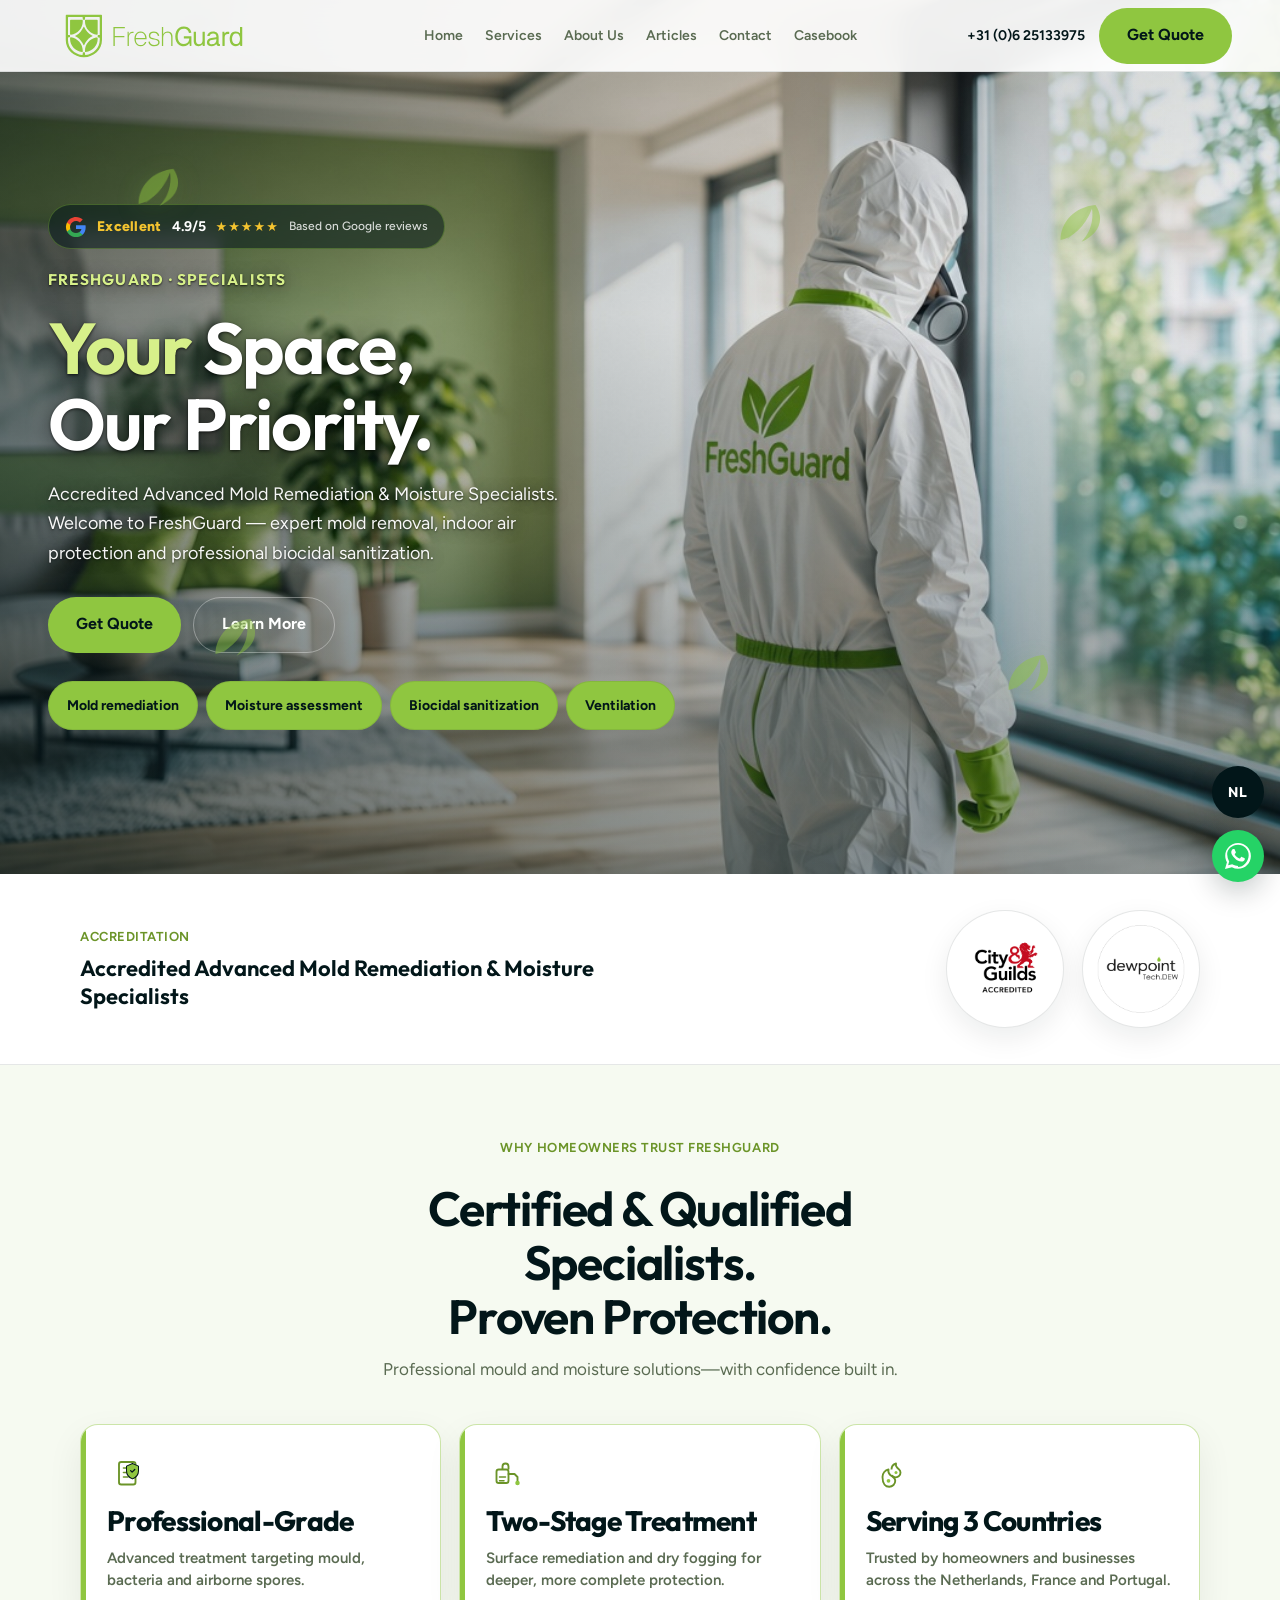
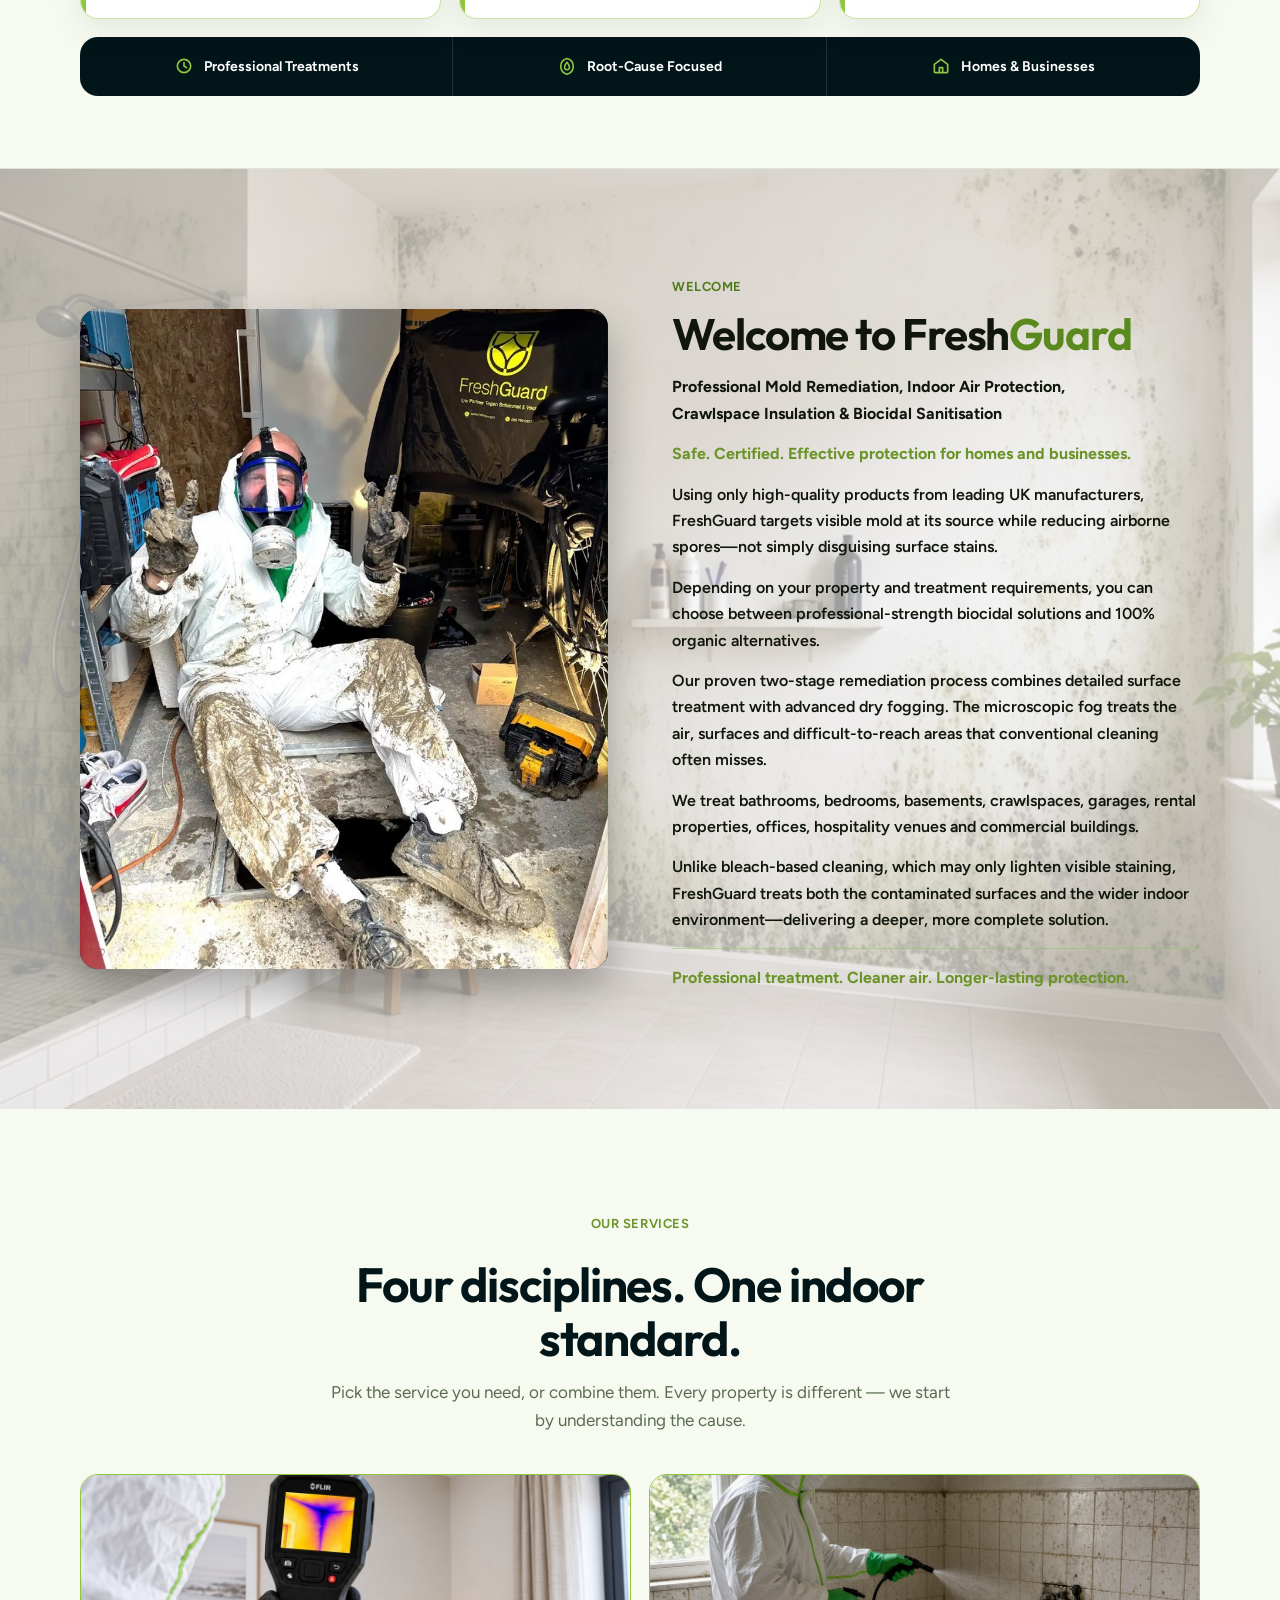
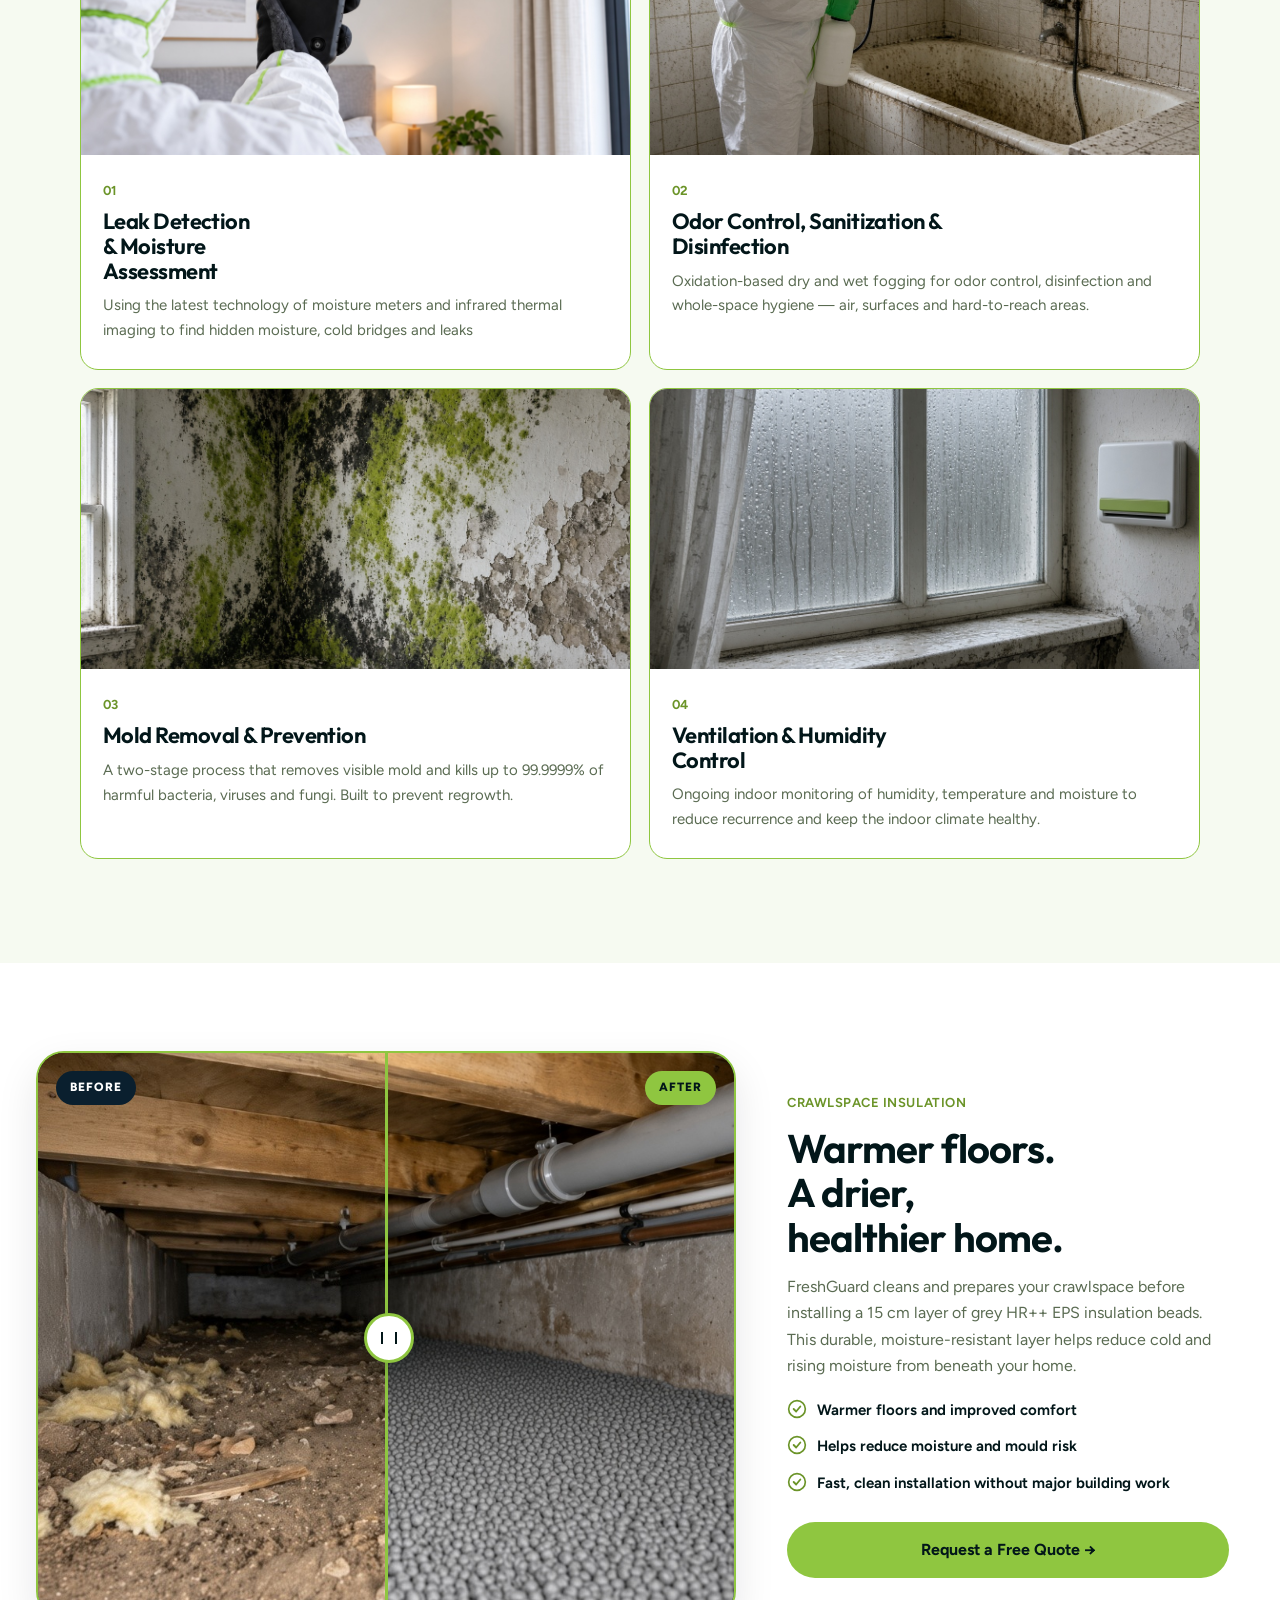
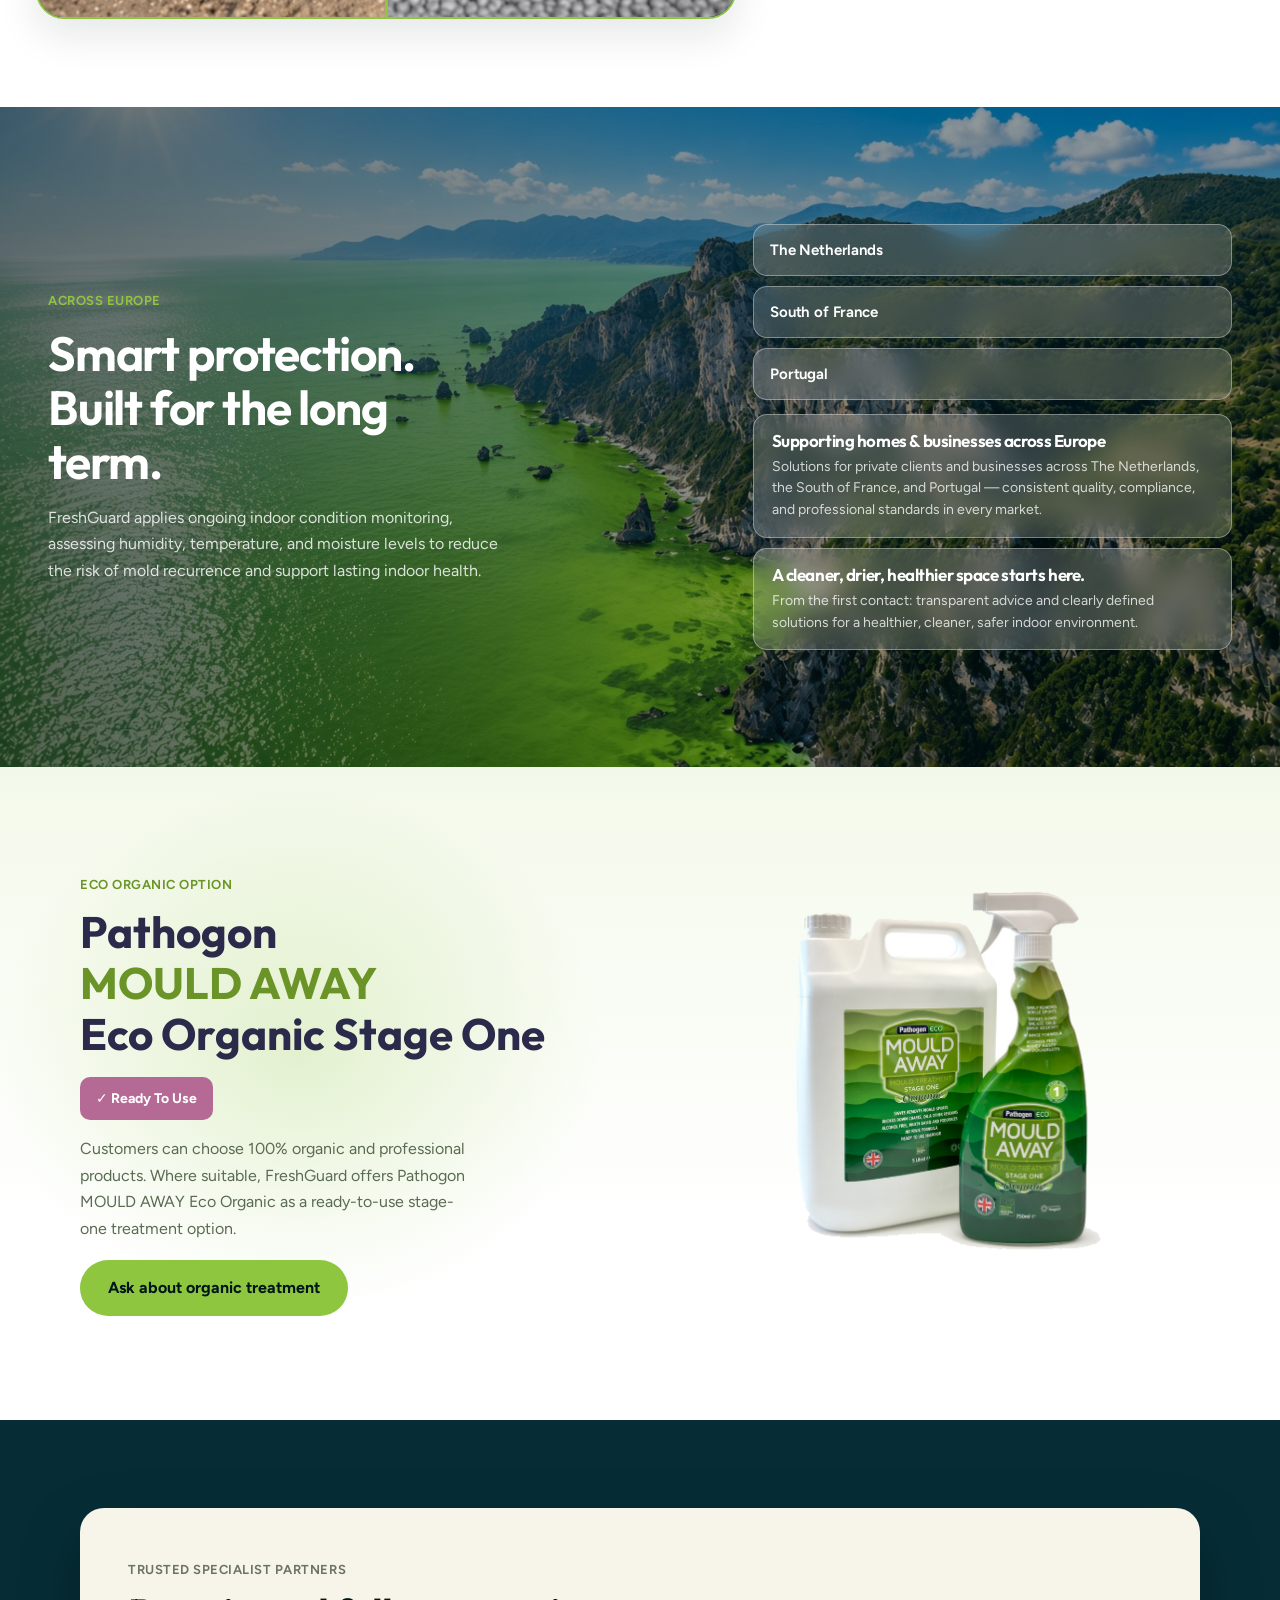
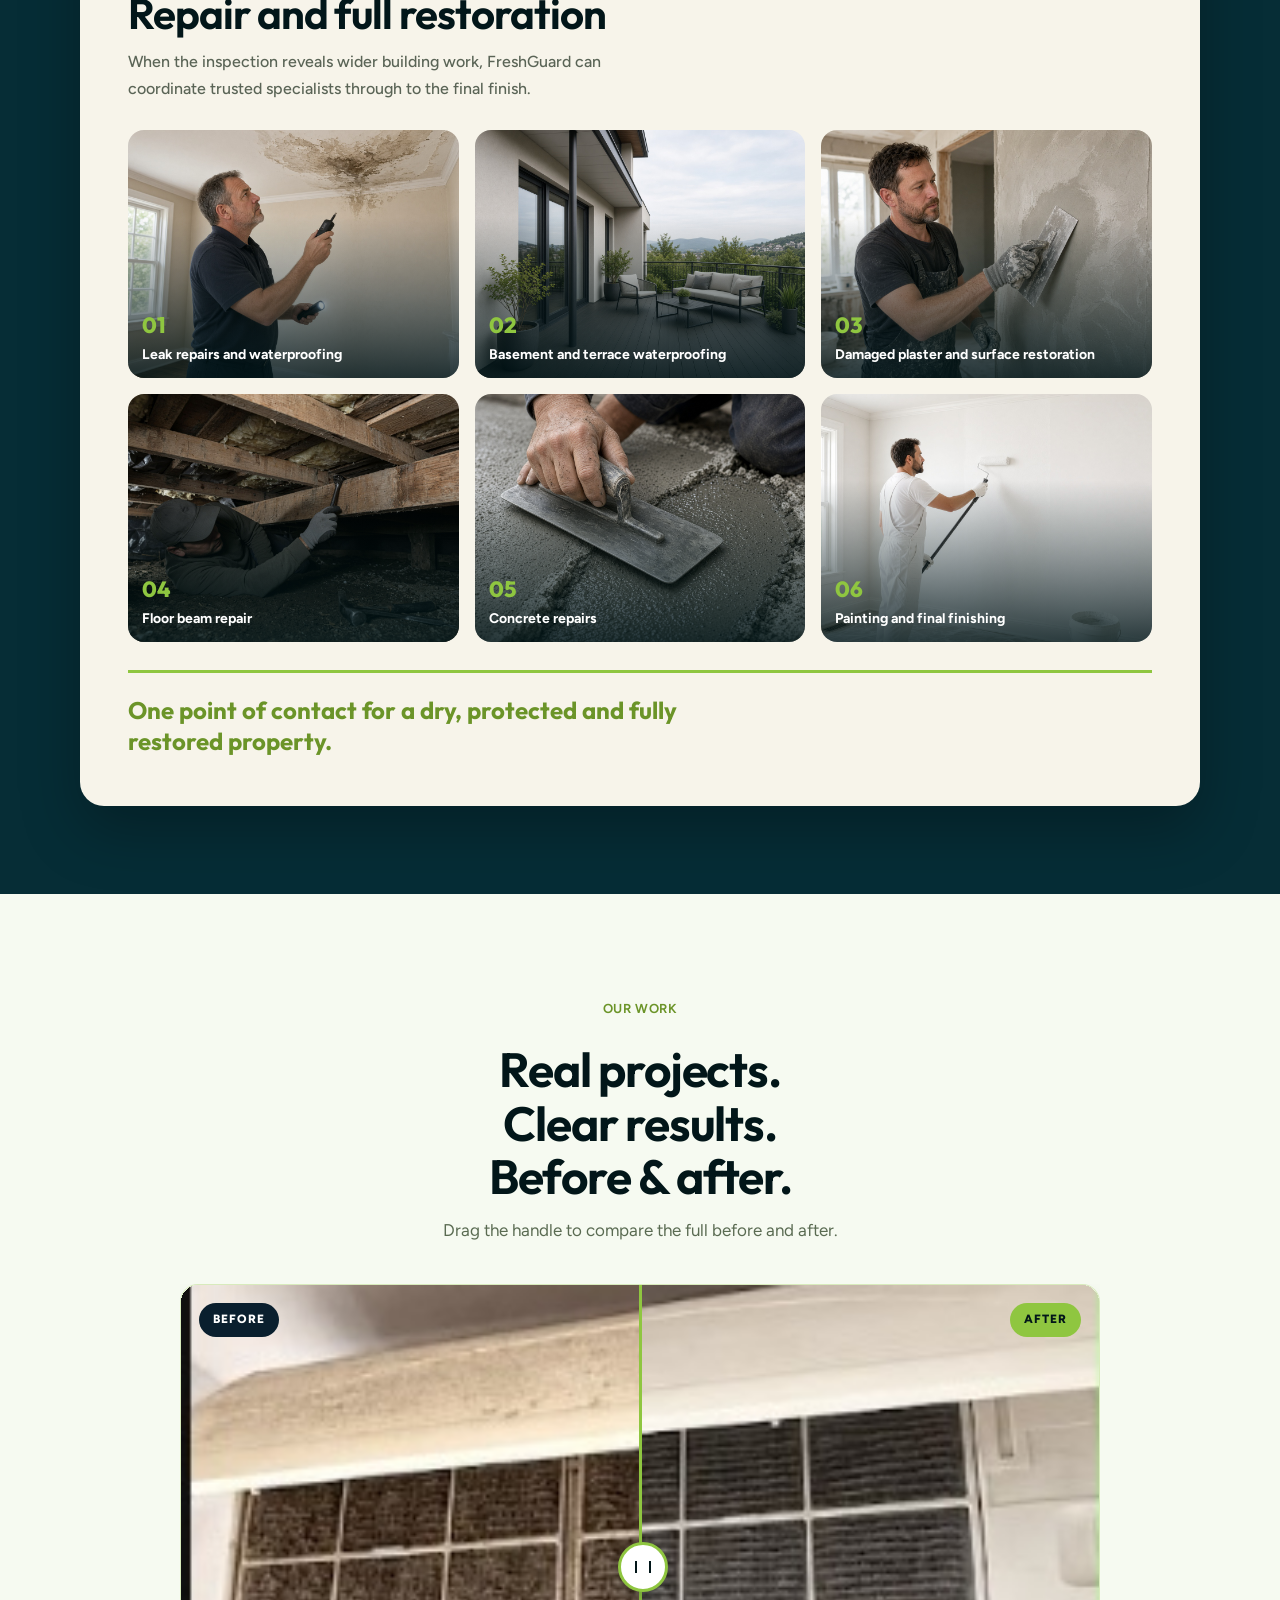
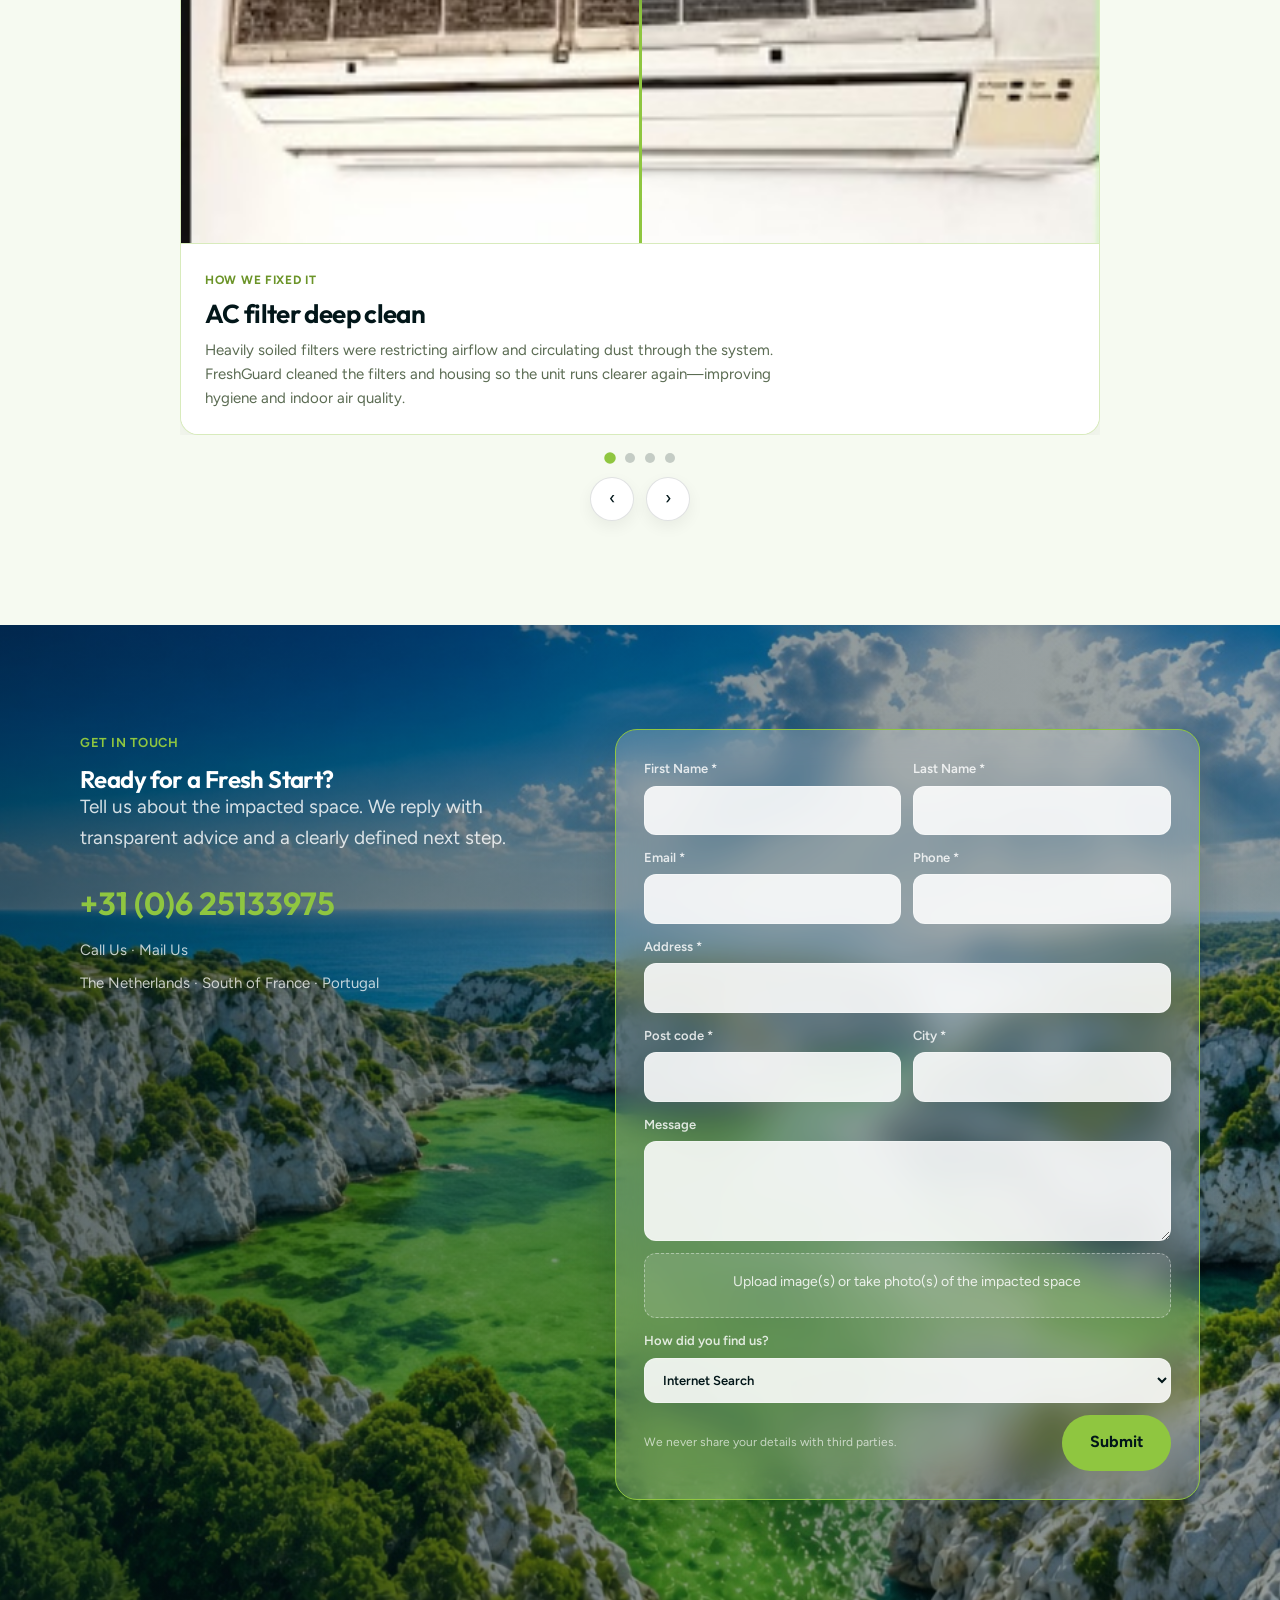
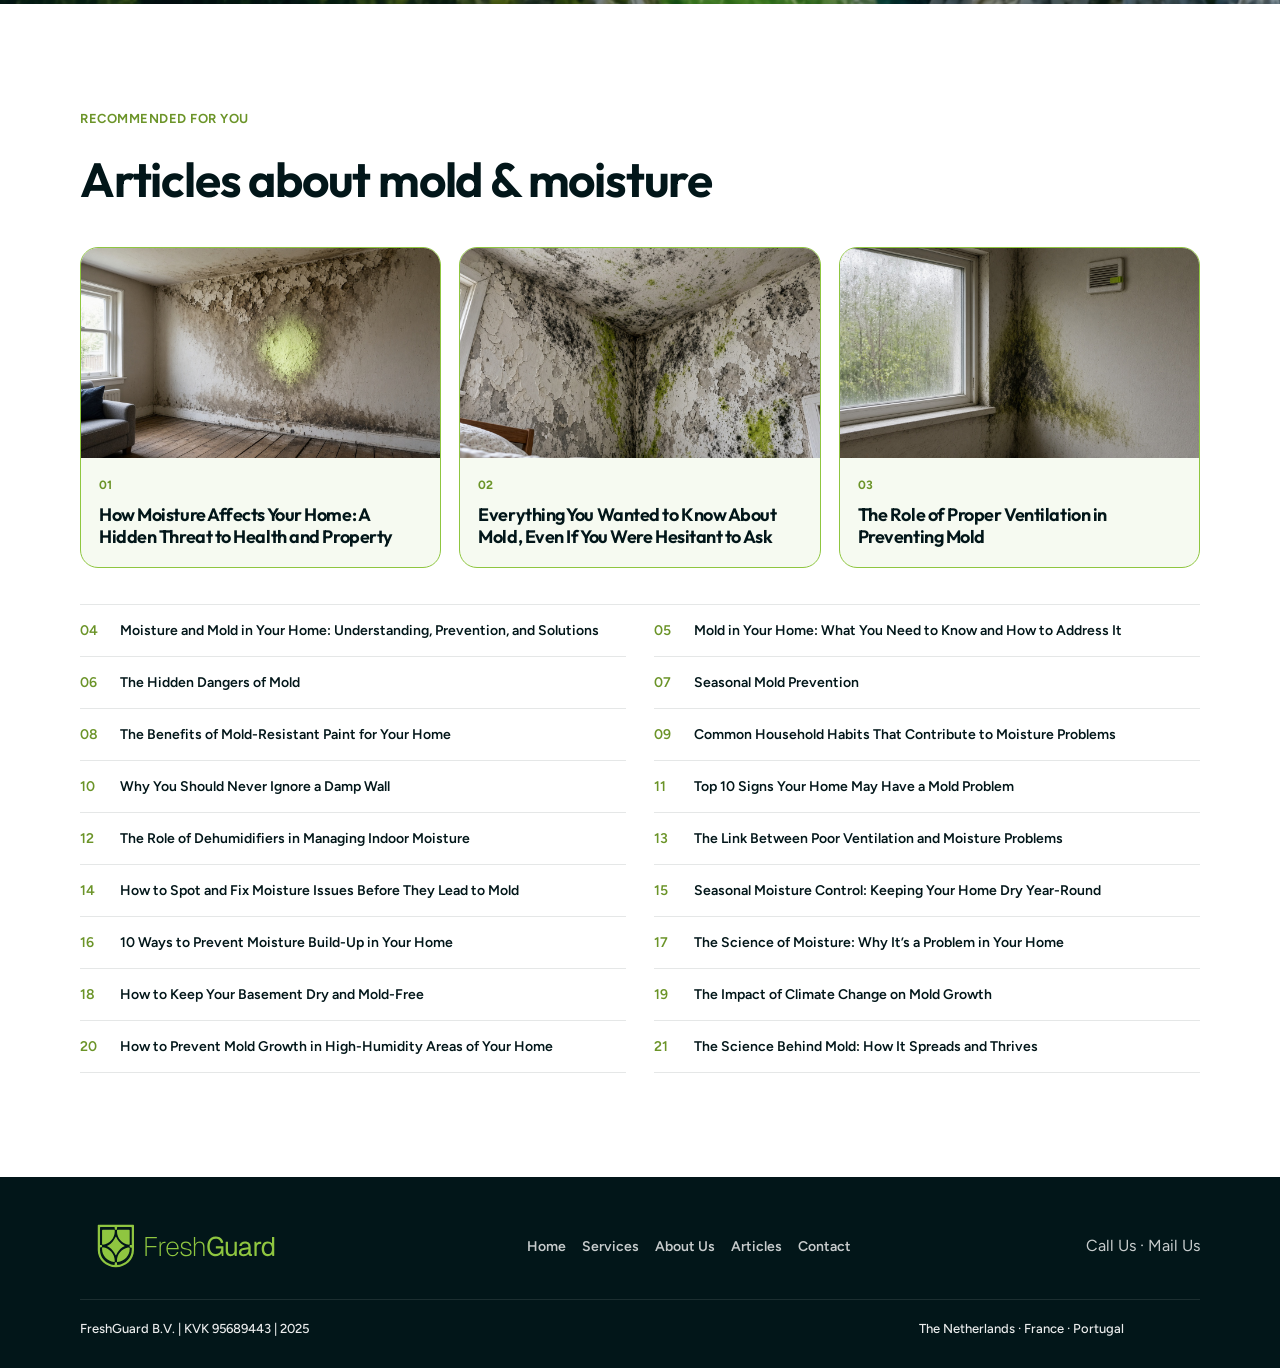
<file: freshguard.html>
<!DOCTYPE html>
<html lang="en">
<head>
  <meta charset="UTF-8" />
  <meta name="viewport" content="width=device-width, initial-scale=1.0" />
  <title>FreshGuard — Expert Mold Removal & Moisture Control</title>
  <meta name="description" content="Accredited advanced mold remediation and moisture specialists. Dry fogging, leak detection, odor control and ventilation across The Netherlands, the South of France and Portugal." />
  <link rel="preconnect" href="https://fonts.googleapis.com" />
  <link rel="preconnect" href="https://fonts.gstatic.com" crossorigin />
  <link href="https://fonts.googleapis.com/css2?family=Figtree:wght@400;500;600;700&family=Outfit:wght@500;600;700&display=swap" rel="stylesheet" />
  <style>
    :root {
      --ink: #021619;
      --deep: #062d36;
      --panel: #0a3d4a;
      --aqua: #8fc640;
      --aqua-strong: #6b9428;
      --aqua-soft: #8fc640;
      --fog: #f6faf1;
      --white: #ffffff;
      --muted: #5a6b52;
      --line: rgba(2, 22, 25, 0.1);
      --line-strong: rgba(2, 22, 25, 0.16);
      --soft: rgba(143, 198, 64, 0.12);
      --radius: 18px;
      --pad: clamp(20px, 4vw, 48px);
      --max: 1120px;
      --wide: 1280px;
      --nav: 72px;
      --ease: cubic-bezier(.22, 1, .36, 1);
      --font: Figtree, system-ui, sans-serif;
      --display: Outfit, Figtree, sans-serif;
    }

    * { box-sizing: border-box; margin: 0; padding: 0; }
    html { scroll-behavior: smooth; overflow-x: clip; }
    body {
      font-family: var(--font);
      color: var(--ink);
      background: var(--white);
      font-size: 16px;
      line-height: 1.65;
      overflow-x: visible;
      -webkit-font-smoothing: antialiased;
    }
    img { max-width: 100%; display: block; }
    a { color: inherit; text-decoration: none; }
    button, input, textarea, select { font: inherit; color: inherit; }
    h1, h2, h3 {
      font-family: var(--display);
      font-weight: 650;
      letter-spacing: -0.025em;
      line-height: 1.12;
      color: var(--ink);
    }
    p { color: var(--muted); }
    strong { color: var(--ink); font-weight: 650; }

    .shell { width: min(var(--max), calc(100% - var(--pad) * 2)); margin: 0 auto; }
    .shell-wide { width: min(var(--wide), calc(100% - var(--pad) * 2)); margin: 0 auto; }
    .label {
      display: inline-block;
      font-size: 13px;
      font-weight: 650;
      letter-spacing: 0.04em;
      text-transform: uppercase;
      color: var(--aqua-strong);
      margin-bottom: 12px;
    }
    .lead { font-size: clamp(17px, 1.5vw, 19px); line-height: 1.6; max-width: 42ch; }

    /* NAV */
    .nav {
      position: fixed; inset: 0 0 auto; z-index: 50; height: var(--nav);
      display: flex; align-items: center;
      background: rgba(255,255,255,0.92);
      backdrop-filter: blur(14px);
      border-bottom: 1px solid var(--line);
    }
    .nav-row {
      width: min(var(--wide), calc(100% - var(--pad) * 2));
      margin: 0 auto;
      display: grid;
      grid-template-columns: 1fr auto 1fr;
      align-items: center;
      gap: 16px;
    }
    .logo { justify-self: start; z-index: 1; display: flex; align-items: center; }
    .logo img { display: block; height: 58px; width: auto; max-height: 58px; }
    .nav-links {
      display: flex;
      justify-content: center;
      gap: 22px;
      margin-left: 0;
      font-size: 14px;
      font-weight: 600;
      color: var(--muted);
      white-space: nowrap;
    }
    .nav-links a:hover { color: var(--ink); }
    .nav-right {
      margin-left: 0;
      justify-self: end;
      display: flex;
      align-items: center;
      gap: 14px;
      z-index: 1;
    }
    .phone { font-size: 14px; font-weight: 650; color: var(--ink); }
    .menu {
      display: none; width: 42px; height: 42px; border-radius: 999px;
      border: 1px solid var(--line-strong); background: #fff; cursor: pointer;
    }

    .btn {
      display: inline-flex; align-items: center; justify-content: center;
      min-height: 56px; padding: 0 28px; border-radius: 999px; border: 0;
      font-size: 16px; font-weight: 700; cursor: pointer;
      transition: transform .2s var(--ease), background .2s, color .2s, border-color .2s;
    }
    .btn:hover { transform: translateY(-1px); }
    .btn-aqua { background: var(--aqua); color: var(--ink); }
    .btn-aqua:hover { background: var(--aqua-soft); }
    .btn-dark { background: var(--ink); color: #fff; }
    .btn-ghost {
      background: transparent; color: #fff;
      border: 1px solid rgba(255,255,255,.35);
    }
    .btn-outline {
      background: transparent; color: var(--ink);
      border: 1px solid var(--line-strong);
    }

    .drawer {
      position: fixed; inset: 0; z-index: 60; background: var(--ink); color: #fff;
      padding: max(24px, env(safe-area-inset-top)) max(var(--pad), env(safe-area-inset-right)) max(24px, env(safe-area-inset-bottom)) max(var(--pad), env(safe-area-inset-left));
      display: flex; flex-direction: column; gap: 18px;
      transform: translateX(100%); transition: transform .4s var(--ease);
      overflow-y: auto;
    }
    .drawer.open { transform: none; }
    .drawer a { font-size: 28px; font-family: var(--display); font-weight: 600; }
    .drawer button {
      align-self: flex-end; border: 0; border-radius: 999px; padding: 10px 16px;
      background: #fff; color: var(--ink); font-weight: 650; cursor: pointer;
    }

    /* HERO */
    .hero {
      position: relative;
      min-height: min(78svh, 720px);
      color: #fff;
      display: flex;
      align-items: flex-end;
      overflow: hidden;
      background: var(--ink);
    }
    .hero-bg {
      position: absolute; inset: 0;
      width: 100%; height: 100%; object-fit: cover;
      object-position: center center;
      transform: scale(1.04);
      transition: transform 1.4s var(--ease);
    }
    .hero-bg-mobile { display: none; }
    body.is-ready .hero-bg { transform: scale(1); }
    .hero::after {
      content: "";
      position: absolute; inset: 0;
      background:
        linear-gradient(90deg, rgba(2,22,25,.38) 0%, rgba(2,22,25,.22) 34%, rgba(2,22,25,.08) 58%, transparent 100%),
        linear-gradient(180deg, rgba(2,22,25,.16) 0%, rgba(2,22,25,.06) 36%, rgba(2,22,25,.42) 100%);
    }
    .hero-inner {
      position: relative; z-index: 1;
      width: min(var(--wide), calc(100% - var(--pad) * 2));
      margin: 0 auto;
      padding: calc(var(--nav) + 28px) 0 40px;
      max-width: 760px;
      margin-left: max(var(--pad), calc((100% - var(--wide)) / 2 + var(--pad)));
    }
    .hero .brand-line {
      font-family: var(--display);
      font-size: clamp(14px, 1.2vw, 16px);
      font-weight: 700;
      letter-spacing: 0.08em;
      text-transform: uppercase;
      color: #d7f08a;
      margin-bottom: 18px;
      text-shadow: 0 2px 16px rgba(0,0,0,.55), 0 1px 2px rgba(0,0,0,.7);
    }
    .hero h1 {
      color: #fff;
      font-size: clamp(40px, 6.5vw, 72px);
      max-width: 12ch;
      line-height: 1.05;
      margin-bottom: 18px;
      text-shadow: 0 2px 22px rgba(0,0,0,.5), 0 1px 3px rgba(0,0,0,.65);
    }
    .hero h1 .line { display: block; }
    .hero h1 .line > span {
      color: #d7f08a;
      text-shadow: 0 2px 20px rgba(0,0,0,.55), 0 1px 3px rgba(0,0,0,.7);
    }
    .hero p {
      color: rgba(255,255,255,.96);
      font-size: clamp(16px, 1.5vw, 18px);
      max-width: 44ch;
      margin-bottom: 28px;
      text-shadow: 0 1px 14px rgba(0,0,0,.5), 0 1px 2px rgba(0,0,0,.45);
    }
    .hero-actions { display: flex; flex-wrap: wrap; gap: 12px; margin-bottom: 28px; }
    .tags { display: flex; flex-wrap: wrap; gap: 8px; }
    .tag {
      padding: 12px 18px;
      border-radius: 999px;
      border: 1px solid rgba(2, 22, 25, 0.08);
      background: var(--aqua);
      font-size: 14px;
      font-weight: 700;
      color: var(--ink);
      text-decoration: none;
    }

    .google-badge {
      display: inline-flex;
      align-items: center;
      gap: 10px;
      flex-wrap: wrap;
      padding: 10px 16px;
      margin-bottom: 18px;
      border-radius: 999px;
      background: rgba(2, 22, 25, 0.55);
      border: 1px solid rgba(143, 198, 64, 0.35);
      backdrop-filter: blur(10px);
      -webkit-backdrop-filter: blur(10px);
      color: #fff;
      text-decoration: none;
      max-width: 100%;
    }
    .google-badge .g-mark { width: 22px; height: 22px; flex: 0 0 auto; }
    .google-badge .gb-excellent {
      color: #f4c430; font-weight: 800; font-size: 14px; letter-spacing: 0.02em;
    }
    .google-badge .gb-score { font-weight: 700; font-size: 14px; }
    .google-badge .gb-stars {
      color: #f4c430; letter-spacing: 1px; font-size: 13px; line-height: 1;
    }
    .google-badge .gb-meta {
      font-size: 12px; color: rgba(255,255,255,.82); font-weight: 500;
    }

    /* TRUST / PROOF */
    .trust {
      background: var(--fog);
      border-bottom: 1px solid var(--line);
      padding: clamp(48px, 7vw, 72px) 0;
      scroll-margin-top: calc(var(--nav) + 12px);
    }
    .trust .section-head {
      margin-left: auto; margin-right: auto; text-align: center; justify-items: center;
    }
    .trust .section-head p { margin-left: auto; margin-right: auto; }
    .trust .section-head h2 .line,
    .about-copy h2 .line,
    .crawl-copy h2 .line,
    .assess-copy h2 .line,
    .service-body h3 .line,
    .our-work .section-head h2 .line,
    .welcome-lead .line { display: block; }
    .about-copy .welcome-tag,
    .about-copy .welcome-tag strong,
    .about-copy .welcome-foot,
    .about-copy .welcome-foot strong {
      color: var(--aqua-strong);
    }
    .welcome-foot {
      margin-top: 8px;
      padding-top: 16px;
      border-top: 1px solid rgba(143,198,64,.45);
    }
    .stats-row {
      display: grid;
      grid-template-columns: repeat(3, 1fr);
      gap: 18px;
      margin-bottom: 18px;
    }
    .stat {
      text-align: left;
      padding: 28px 24px 26px 26px;
      background: #fff;
      border-radius: var(--radius);
      border: 1px solid rgba(143, 198, 64, 0.45);
      box-shadow: 0 14px 36px rgba(2, 22, 25, 0.07);
      position: relative;
      overflow: hidden;
      display: grid;
      gap: 10px;
      align-content: start;
    }
    .stat::before {
      content: "";
      position: absolute;
      left: 0; top: 0; bottom: 0;
      width: 5px;
      background: var(--aqua);
    }
    .stat-ico {
      width: 42px; height: 42px; color: var(--aqua-strong);
      display: grid; place-items: center;
    }
    .stat-ico svg { width: 36px; height: 36px; }
    .stat .stars {
      color: #f4c430; letter-spacing: 2px; font-size: 14px; line-height: 1;
    }
    .stat strong {
      display: block;
      font-family: var(--display);
      font-size: clamp(22px, 2.6vw, 28px);
      font-weight: 750;
      letter-spacing: -0.025em;
      margin: 0;
      color: var(--ink);
      line-height: 1.15;
    }
    .stat span {
      display: block;
      font-size: 15px;
      font-weight: 600;
      line-height: 1.5;
      color: var(--muted);
    }
    .trust-bar {
      display: grid;
      grid-template-columns: repeat(3, 1fr);
      gap: 0;
      background: var(--ink);
      color: #fff;
      border-radius: var(--radius);
      overflow: hidden;
      margin-top: 6px;
    }
    .trust-bar div {
      display: flex;
      align-items: center;
      justify-content: center;
      gap: 10px;
      padding: 18px 16px;
      font-size: 14px;
      font-weight: 650;
      border-right: 1px solid rgba(255,255,255,.12);
    }
    .trust-bar div:last-child { border-right: 0; }
    .trust-bar svg { width: 20px; height: 20px; color: var(--aqua); flex: 0 0 auto; }

    .accredit {
      background: #fff;
      border-bottom: 1px solid var(--line);
      padding: 36px 0;
    }
    .accredit-row {
      display: flex;
      align-items: center;
      justify-content: space-between;
      gap: 28px;
      flex-wrap: wrap;
    }
    .accredit-copy { display: grid; gap: 6px; max-width: 520px; }
    .accredit-copy .label { margin-bottom: 0; }
    .accredit-copy strong {
      font-family: var(--display);
      font-size: clamp(18px, 2vw, 22px);
      color: var(--ink);
      line-height: 1.3;
    }
    .accredit-logos {
      display: flex;
      align-items: center;
      gap: 18px;
      flex-wrap: wrap;
    }
    .accredit-badge {
      width: 118px;
      height: 118px;
      border-radius: 50%;
      background: #fff;
      border: 1px solid var(--line);
      box-shadow: 0 10px 28px rgba(2, 22, 25, 0.08);
      display: grid;
      place-items: center;
      overflow: hidden;
      padding: 14px;
      flex: 0 0 auto;
    }
    .accredit-badge img {
      width: 100%;
      height: 100%;
      object-fit: contain;
      object-position: center;
      display: block;
      border: 0;
      border-radius: 0;
      padding: 0;
      background: transparent;
      max-width: none;
    }

    /* SECTION BASE */
    section { padding: clamp(72px, 9vw, 104px) 0; }
    .section-head {
      display: grid;
      gap: 12px;
      margin-bottom: 40px;
      max-width: 640px;
    }
    .section-head h2 { font-size: clamp(32px, 4.5vw, 48px); }
    .section-head p { font-size: 17px; }
    .services .section-head,
    .our-work .section-head {
      margin-left: auto;
      margin-right: auto;
      text-align: center;
      justify-items: center;
    }
    .services .section-head p,
    .our-work .section-head p {
      margin-left: auto;
      margin-right: auto;
    }

    /* ABOUT */
    .about {
      position: relative;
      overflow: hidden;
      background: url("assets/fg2-welcome-bg.jpg?v=2") 72% center / cover no-repeat;
    }
    .about::before {
      content: "";
      position: absolute;
      inset: 0;
      background: rgba(255, 255, 255, 0.62);
      pointer-events: none;
      z-index: 0;
    }
    .about-grid {
      position: relative;
      z-index: 1;
      display: grid;
      grid-template-columns: 1fr 1fr;
      gap: clamp(28px, 5vw, 64px);
      align-items: center;
      padding: 0;
      border-radius: 0;
      background: transparent;
      border: 0;
      backdrop-filter: none;
      -webkit-backdrop-filter: none;
      box-shadow: none;
    }
    .about-media {
      position: relative;
      border-radius: var(--radius);
      overflow: hidden;
      aspect-ratio: 4 / 5;
      background: var(--deep);
      box-shadow: 0 18px 40px rgba(0, 0, 0, 0.28);
    }
    .about-media img { width: 100%; height: 100%; object-fit: cover; }
    .about-slideshow {
      position: absolute;
      inset: 0;
    }
    .about-slideshow img {
      position: absolute;
      inset: 0;
      width: 100%;
      height: 100%;
      object-fit: cover;
      opacity: 0;
      transition: opacity 1s ease;
      pointer-events: none;
    }
    .about-slideshow img.is-active {
      opacity: 1;
      z-index: 1;
    }
    .about-copy {
      max-width: none;
    }
    .about-copy h2 {
      font-size: clamp(32px, 4vw, 44px);
      margin-bottom: 16px;
      color: #10160c;
    }
    .about-copy h2 em {
      font-style: normal;
      color: #5a8a1e;
    }
    .about-copy p {
      margin-bottom: 14px;
      color: #10160c;
      font-weight: 600;
    }
    .about-copy p strong {
      color: #10160c;
      font-weight: 700;
    }
    .about-copy .label {
      color: #4e7a18;
    }

    /* SERVICES */
    .services { background: var(--fog); }
    .service-grid {
      display: grid;
      grid-template-columns: 1fr 1fr;
      gap: 18px;
    }
    .service {
      background: var(--white);
      border: 1px solid var(--aqua);
      border-radius: var(--radius);
      overflow: hidden;
      transition: transform .3s var(--ease), box-shadow .3s ease;
    }
    .service:hover {
      transform: translateY(-4px);
      box-shadow: 0 16px 40px rgba(2,22,25,.08);
    }
    .service img {
      width: 100%;
      height: 280px;
      object-fit: cover;
      object-position: center 45%;
    }
    .service img[src*="fog"] { object-position: 70% 62%; }
    .service img[src*="thermal"] { object-position: 55% 50%; }
    .service img[src*="vent"] { object-position: 40% 40%; }
    .service-body { padding: 22px 22px 26px; }
    .service-body .n {
      font-size: 13px;
      font-weight: 700;
      color: var(--aqua-strong);
      margin-bottom: 8px;
    }
    .service-body h3 {
      font-size: 22px;
      margin-bottom: 10px;
      max-width: 18ch;
    }
    .service-body p { font-size: 15px; }

    /* CRAWLSPACE */
    .crawlspace {
      background: #fff;
      scroll-margin-top: calc(var(--nav) + 12px);
      padding: clamp(28px, 4vw, 48px) 0;
      overflow: hidden;
    }
    .crawl-grid {
      display: grid;
      grid-template-columns: 1.15fr 0.85fr;
      gap: 0;
      align-items: stretch;
      min-height: min(72vh, 680px);
      background: transparent;
      border: 0;
      border-radius: 0;
      box-shadow: none;
      overflow: visible;
    }
    .crawl-media {
      position: relative;
      min-height: 420px;
      height: auto;
      align-self: stretch;
      margin: clamp(24px, 3.5vw, 40px) 0 clamp(24px, 3.5vw, 40px) clamp(20px, 3vw, 36px);
      background: var(--deep);
      border: 2px solid var(--aqua);
      border-radius: 28px;
      overflow: hidden;
      box-shadow: 0 16px 40px rgba(2, 22, 25, 0.1);
    }
    .ba-slider {
      position: absolute;
      inset: 0;
      overflow: hidden;
      touch-action: none;
      cursor: ew-resize;
      user-select: none;
      -webkit-user-select: none;
    }
    .ba-slider > img.ba-before,
    .ba-slider > .ba-before {
      position: absolute;
      inset: 0;
      width: 100%;
      height: 100%;
      object-fit: cover;
      object-position: center;
      display: block;
      pointer-events: none;
      max-width: none;
    }
    .ba-before { z-index: 1; }
    .ba-after-wrap {
      position: absolute;
      inset: 0 auto 0 0;
      z-index: 2;
      width: 50%;
      overflow: hidden;
    }
    .ba-after-wrap img {
      position: absolute;
      left: 0;
      top: 0;
      right: auto;
      bottom: auto;
      width: 100%;
      height: 100%;
      max-width: none;
      object-fit: cover;
      object-position: center;
      display: block;
      pointer-events: none;
    }
    .ba-handle {
      position: absolute;
      top: 0;
      bottom: 0;
      left: 50%;
      width: 3px;
      margin-left: -1.5px;
      background: var(--aqua);
      z-index: 3;
      pointer-events: none;
    }
    .ba-handle::before {
      content: "";
      position: absolute;
      top: 50%;
      left: 50%;
      width: 44px;
      height: 44px;
      margin: -22px 0 0 -22px;
      border-radius: 50%;
      background: #fff;
      border: 3px solid var(--aqua);
      box-shadow: 0 8px 24px rgba(2,22,25,.25);
      background-image:
        linear-gradient(var(--ink), var(--ink)),
        linear-gradient(var(--ink), var(--ink));
      background-size: 2px 12px, 2px 12px;
      background-position: 14px center, 28px center;
      background-repeat: no-repeat;
    }
    .ba-label {
      position: absolute;
      top: 18px;
      z-index: 4;
      padding: 7px 14px;
      border-radius: 999px;
      font-size: 12px;
      font-weight: 800;
      letter-spacing: 0.08em;
      text-transform: uppercase;
      pointer-events: none;
    }
    .ba-label-before {
      left: 18px;
      background: #0a1f2e;
      color: #fff;
    }
    .ba-label-after {
      right: 18px;
      background: var(--aqua);
      color: var(--ink);
    }
    .crawl-copy {
      padding: clamp(36px, 5vw, 64px) clamp(28px, 4vw, 56px);
      display: flex;
      flex-direction: column;
      justify-content: center;
      background: #fff;
    }
    .crawl-copy h2 { font-size: clamp(28px, 3.5vw, 40px); margin: 0 0 14px; }
    .crawl-copy > p { margin-bottom: 18px; }
    .crawl-list {
      list-style: none;
      display: grid;
      gap: 12px;
      margin: 0 0 26px;
      padding: 0;
    }
    .crawl-list li {
      display: flex;
      gap: 10px;
      align-items: flex-start;
      font-weight: 650;
      color: var(--ink);
      font-size: 15px;
    }
    .crawl-list li svg {
      width: 20px; height: 20px;
      color: var(--aqua-strong);
      flex: 0 0 auto;
      margin-top: 1px;
    }

    /* ORGANIC / PATHOGON */
    .organic {
      background: linear-gradient(180deg, #f3f9ea 0%, #fff 70%);
      overflow: hidden;
    }
    .organic-grid {
      display: grid;
      grid-template-columns: 1fr 1fr;
      gap: clamp(24px, 4vw, 48px);
      align-items: center;
      position: relative;
    }
    .organic-grid::before {
      content: "";
      position: absolute;
      left: -8%;
      top: -20%;
      width: 55%;
      height: 120%;
      background: radial-gradient(ellipse at center, rgba(143,198,64,.22), transparent 70%);
      pointer-events: none;
    }
    .organic-copy, .organic-media { position: relative; z-index: 1; }
    .organic-kicker {
      font-family: var(--display);
      font-size: clamp(28px, 4vw, 44px);
      font-weight: 700;
      line-height: 1.15;
      margin-bottom: 18px;
      color: #2b2a4a;
    }
    .organic-kicker .line-green { color: var(--aqua-strong); display: block; }
    .organic-kicker .line-navy { color: #2b2a4a; display: block; }
    .organic-badge {
      display: inline-flex;
      align-items: center;
      gap: 8px;
      padding: 10px 16px;
      border-radius: 10px;
      background: #b56a96;
      color: #fff;
      font-weight: 700;
      font-size: 14px;
      margin-bottom: 16px;
    }
    .organic-copy p { max-width: 40ch; margin-bottom: 18px; }
    .organic-media img {
      width: 100%;
      max-height: 460px;
      object-fit: contain;
      object-position: center bottom;
      display: block;
    }

    /* EUROPE */
    .europe {
      position: relative;
      color: #fff;
      overflow: hidden;
      padding: clamp(48px, 6vw, 80px) 0;
    }
    .europe-bg {
      position: absolute; inset: 0;
      width: 100%; height: 100%; object-fit: cover;
    }
    .europe::after {
      content: "";
      position: absolute; inset: 0;
      background: linear-gradient(90deg, rgba(2,22,25,.62) 0%, rgba(2,22,25,.45) 48%, rgba(2,22,25,.38) 100%);
      pointer-events: none;
    }
    .europe-inner {
      position: relative; z-index: 1;
      display: grid;
      grid-template-columns: 1.15fr 0.85fr;
      gap: clamp(28px, 5vw, 56px);
      align-items: center;
      text-align: left;
      justify-items: stretch;
      padding: clamp(24px, 4vw, 40px) 0;
    }
    .europe-top {
      max-width: none;
      display: grid;
      gap: 16px;
      justify-items: start;
      text-align: left;
    }
    .europe .label { color: var(--aqua-soft); margin-bottom: 0; }
    .europe h2 {
      color: #fff;
      font-size: clamp(32px, 4.2vw, 48px);
      margin: 0;
      max-width: 12ch;
    }
    .europe-top > p {
      color: rgba(255,255,255,.82);
      margin: 0;
      max-width: 46ch;
      font-size: 16px;
      line-height: 1.65;
    }
    .europe-aside {
      display: grid;
      gap: 14px;
    }
    .places {
      display: grid;
      grid-template-columns: 1fr;
      gap: 10px;
      width: 100%;
    }
    .places span {
      display: flex;
      align-items: center;
      justify-content: flex-start;
      min-height: 52px;
      padding: 12px 16px;
      border-radius: 14px;
      background: rgba(255,255,255,.18);
      border: 1px solid rgba(255,255,255,.35);
      backdrop-filter: blur(12px);
      -webkit-backdrop-filter: blur(12px);
      color: #fff;
      font-size: 15px;
      font-weight: 650;
      letter-spacing: -0.01em;
      transition: background .25s ease, border-color .25s ease, transform .25s var(--ease);
    }
    .places span:hover {
      background: rgba(255,255,255,.28);
      border-color: rgba(90,239,223,.55);
      transform: translateX(4px);
    }
    .europe-notes {
      display: grid;
      gap: 10px;
      width: 100%;
    }
    .europe-notes article {
      padding: 16px 18px;
      border-radius: 14px;
      background: rgba(255,255,255,.18);
      border: 1px solid rgba(255,255,255,.35);
      backdrop-filter: blur(12px);
      -webkit-backdrop-filter: blur(12px);
      text-align: left;
    }
    .europe-notes h3 {
      color: #fff;
      font-size: 17px;
      margin: 0 0 6px;
      max-width: none;
    }
    .europe-notes p {
      color: rgba(255,255,255,.78);
      font-size: 14px;
      margin: 0;
      max-width: none;
      line-height: 1.55;
    }

    /* ASSESS */
    .assess { background: var(--white); }
    .assess-grid {
      display: grid;
      grid-template-columns: 1.05fr 0.95fr;
      gap: clamp(24px, 4vw, 48px);
      align-items: center;
    }
    .assess-media {
      position: relative;
      border-radius: var(--radius);
      overflow: hidden;
      min-height: 460px;
      background: var(--deep);
    }
    .assess-media img { width: 100%; height: 100%; object-fit: cover; min-height: 460px; object-position: 38% 58%; }
    .assess-copy h2 { font-size: clamp(32px, 4vw, 44px); margin: 0 0 16px; }
    .assess-copy p { margin-bottom: 14px; }

    /* REPAIR / RESTORATION PARTNERS */
    .restore {
      background: var(--deep);
      padding: clamp(48px, 7vw, 88px) 0;
    }
    .restore-panel {
      background: #f7f4ea;
      border-radius: calc(var(--radius) + 6px);
      padding: clamp(28px, 4vw, 48px);
      box-shadow: 0 24px 60px rgba(0, 0, 0, 0.28);
    }
    .restore-panel .label {
      color: #6a7460;
      margin-bottom: 10px;
    }
    .restore-panel h2 {
      font-size: clamp(28px, 4vw, 42px);
      color: var(--ink);
      margin: 0 0 12px;
      max-width: 18ch;
    }
    .restore-lead {
      color: #5a6456;
      font-size: 16px;
      max-width: 54ch;
      margin: 0 0 28px;
      font-weight: 500;
    }
    .restore-grid {
      display: grid;
      grid-template-columns: repeat(3, 1fr);
      gap: 16px;
    }
    .restore-tile {
      position: relative;
      display: block;
      border-radius: 16px;
      overflow: hidden;
      aspect-ratio: 4 / 3;
      background: #1a2a22;
      isolation: isolate;
    }
    .restore-tile img {
      width: 100%;
      height: 100%;
      object-fit: cover;
      transition: transform .7s var(--ease);
    }
    .restore-tile:hover img { transform: scale(1.05); }
    .restore-tile::after {
      content: "";
      position: absolute;
      inset: 0;
      background: linear-gradient(180deg, transparent 35%, rgba(2, 22, 25, 0.82) 100%);
      pointer-events: none;
    }
    .restore-tile .n {
      position: absolute;
      left: 14px;
      bottom: 42px;
      z-index: 2;
      font-family: var(--display);
      font-size: 22px;
      font-weight: 800;
      color: var(--aqua);
      line-height: 1;
    }
    .restore-tile .t {
      position: absolute;
      left: 14px;
      right: 14px;
      bottom: 14px;
      z-index: 2;
      color: #fff;
      font-size: 14px;
      font-weight: 700;
      line-height: 1.3;
    }
    .restore-foot {
      margin-top: 28px;
      padding-top: 22px;
      border-top: 3px solid var(--aqua);
    }
    .restore-foot p {
      margin: 0;
      font-family: var(--display);
      font-size: clamp(18px, 2.2vw, 24px);
      font-weight: 700;
      color: var(--aqua-strong);
      max-width: 36ch;
      line-height: 1.3;
    }

    /* OUR WORK */
    .our-work { background: var(--fog); }
    .our-work .section-head { text-align: center; margin-left: auto; margin-right: auto; }
    .our-work .section-head p { margin-left: auto; margin-right: auto; }
    .work-carousel {
      position: relative;
      max-width: 920px;
      margin: 0 auto;
    }
    .work-track {
      display: flex;
      overflow-x: auto;
      scroll-snap-type: x mandatory;
      gap: 0;
      padding: 0;
      -webkit-overflow-scrolling: touch;
      scrollbar-width: none;
    }
    .work-track::-webkit-scrollbar { display: none; }
    .work-slide {
      flex: 0 0 100%;
      width: 100%;
      max-width: 100%;
      scroll-snap-align: center;
      background: var(--white);
      border: 1px solid rgba(143,198,64,.35);
      border-radius: var(--radius);
      overflow: hidden;
      box-shadow: 0 14px 36px rgba(2,22,25,.06);
    }
    .work-slide .ba-slider {
      position: relative;
      inset: auto;
      height: min(62vh, 560px);
      min-height: 320px;
    }
    .work-card {
      padding: 22px 24px 24px;
      background: #fff;
      border-top: 1px solid rgba(143,198,64,.35);
    }
    .work-card .work-label {
      display: inline-block;
      font-size: 12px;
      font-weight: 700;
      letter-spacing: 0.06em;
      text-transform: uppercase;
      color: var(--aqua-strong);
      margin-bottom: 8px;
    }
    .work-card h3 {
      font-size: clamp(20px, 2.4vw, 26px);
      margin: 0 0 10px;
      color: var(--ink);
      max-width: 28ch;
    }
    .work-card p {
      margin: 0;
      font-size: 15px;
      line-height: 1.6;
      color: var(--muted);
      max-width: 62ch;
    }
    .work-dots {
      display: flex;
      justify-content: center;
      gap: 10px;
      margin-top: 18px;
    }
    .work-dots button {
      width: 10px;
      height: 10px;
      border-radius: 50%;
      border: 0;
      padding: 0;
      background: rgba(2,22,25,.2);
      cursor: pointer;
    }
    .work-dots button.is-active {
      background: var(--aqua);
      transform: scale(1.15);
    }
    .work-nav {
      display: flex; justify-content: center; gap: 12px; margin-top: 14px;
    }
    .work-nav button {
      width: 44px; height: 44px; border-radius: 50%;
      border: 1px solid rgba(2,22,25,.12);
      background: #fff; color: var(--ink);
      font-size: 18px; cursor: pointer;
      box-shadow: 0 6px 16px rgba(2,22,25,.06);
    }
    .work-nav button:hover { border-color: var(--aqua); background: var(--aqua); }

    /* CONTACT */
    .contact {
      position: relative;
      overflow: visible;
      color: var(--ink);
      background: url("assets/fg2-contact-bg.jpg") center/cover no-repeat;
      scroll-margin-top: calc(var(--nav) + 12px);
    }
    .contact::before {
      content: "";
      position: absolute;
      inset: 0;
      background: linear-gradient(90deg, rgba(2,22,25,.62) 0%, rgba(2,22,25,.45) 48%, rgba(2,22,25,.38) 100%);
      pointer-events: none;
    }
    .contact .shell {
      position: relative;
      z-index: 1;
      overflow: visible;
    }
    .contact .label { color: var(--aqua-soft); }
    .contact h2 { color: #fff; }
    .contact-grid {
      display: grid;
      grid-template-columns: 0.9fr 1.1fr;
      gap: clamp(28px, 5vw, 56px);
      align-items: start;
      overflow: visible;
    }
    .contact-copy {
      position: sticky;
      top: calc(var(--nav) + 24px);
      align-self: start;
      padding: 0;
      border-radius: 0;
      background: transparent;
      border: 0;
      backdrop-filter: none;
      -webkit-backdrop-filter: none;
    }
    .contact-copy p { color: rgba(255,255,255,.82); margin-bottom: 24px; }
    .contact-meta { display: grid; gap: 8px; }
    .contact-meta a {
      font-family: var(--display);
      font-size: clamp(24px, 3vw, 32px);
      font-weight: 650;
      color: var(--aqua-soft);
    }
    .contact-meta span { color: rgba(255,255,255,.75); font-size: 15px; }
    .form {
      background: rgba(255,255,255,.18);
      border: 1px solid var(--aqua);
      border-radius: 22px;
      padding: clamp(20px, 3vw, 28px);
      backdrop-filter: blur(16px);
      -webkit-backdrop-filter: blur(16px);
      box-shadow: 0 18px 40px rgba(2,22,25,.16);
    }
    form {
      display: grid;
      grid-template-columns: 1fr 1fr;
      gap: 12px;
    }
    .full { grid-column: 1 / -1; }
    label {
      display: grid; gap: 6px;
      font-size: 13px; font-weight: 600;
      color: rgba(255,255,255,.82);
    }
    input, textarea, select {
      width: 100%;
      border-radius: 12px;
      border: 1px solid rgba(255,255,255,.28);
      background: rgba(255,255,255,.88);
      padding: 13px 14px;
      color: var(--ink);
      outline: none;
    }
    input:focus, textarea:focus, select:focus { border-color: var(--aqua-soft); }
    textarea { min-height: 100px; resize: vertical; }
    .upload {
      border: 1px dashed rgba(255,255,255,.4);
      border-radius: 12px;
      padding: 16px;
      text-align: center;
      cursor: pointer;
      color: rgba(255,255,255,.85);
      font-size: 14px;
      background: rgba(255,255,255,.12);
    }
    .upload:hover { border-color: var(--aqua-soft); background: rgba(255,255,255,.2); }
    .form-bottom {
      display: flex; justify-content: space-between; gap: 14px;
      align-items: center; flex-wrap: wrap;
    }
    .fine { font-size: 12px; color: rgba(255,255,255,.65); }
    #formOk { display: none; color: var(--aqua-soft); font-weight: 650; }

    /* ARTICLES */
    .articles { background: var(--white); }
    .art-grid {
      display: grid;
      grid-template-columns: repeat(3, 1fr);
      gap: 18px;
      margin-bottom: 36px;
    }
    .art {
      border: 1px solid var(--aqua);
      border-radius: var(--radius);
      overflow: hidden;
      background: var(--fog);
      transition: transform .3s var(--ease), box-shadow .3s ease;
    }
    .art:hover {
      transform: translateY(-4px);
      box-shadow: 0 16px 36px rgba(2,22,25,.08);
    }
    .art img { width: 100%; height: 210px; object-fit: cover; object-position: center 40%; }
    .art .t { padding: 18px; }
    .art .n { font-size: 12px; font-weight: 700; color: var(--aqua-strong); margin-bottom: 8px; }
    .art h3 { font-size: 18px; line-height: 1.25; }
    .art-list {
      display: grid;
      grid-template-columns: 1fr 1fr;
      gap: 0 28px;
      border-top: 1px solid var(--line);
    }
    .art-list a {
      display: flex; gap: 12px;
      padding: 14px 0;
      border-bottom: 1px solid var(--line);
      font-size: 14px;
      font-weight: 600;
      color: var(--ink);
    }
    .art-list a:hover { color: var(--aqua-strong); }
    .art-list .n { color: var(--aqua-strong); min-width: 28px; }

    /* FOOTER */
    footer {
      background: var(--ink);
      color: rgba(255,255,255,.78);
      padding: 40px 0 28px;
    }
    .foot-top {
      display: flex; justify-content: space-between; gap: 20px;
      align-items: center; flex-wrap: wrap; margin-bottom: 24px;
    }
    .foot-links { display: flex; flex-wrap: wrap; gap: 16px; font-size: 14px; font-weight: 600; }
    .foot-links a:hover { color: var(--aqua); }
    .foot-bottom {
      display: flex; justify-content: space-between; gap: 12px; flex-wrap: wrap;
      padding-top: 18px; border-top: 1px solid rgba(255,255,255,.1);
      font-size: 13px;
      font-weight: 500;
      color: rgba(255,255,255,.92);
      padding-right: 76px;
    }

    /* ── Ambient flyers (leaves only) ── */
    .flyers {
      position: fixed;
      inset: 0;
      z-index: 6;
      pointer-events: none;
      overflow: hidden;
    }
    .flyer {
      position: absolute;
      display: block;
      will-change: transform;
      animation-timing-function: ease-in-out;
      animation-iteration-count: infinite;
    }
    .flyer-leaf {
      width: 56px;
      height: 56px;
      color: var(--aqua);
      opacity: 0.55;
      filter: drop-shadow(0 6px 14px rgba(143,198,64,.35));
    }
    .flyer-leaf svg { width: 100%; height: 100%; display: block; }

    .f1 { left: 10%; top: 18%; animation: flyA 14s infinite; }
    .f2 { left: 82%; top: 22%; animation: flyB 16s infinite; animation-delay: -3s; }
    .f3 { left: 16%; top: 68%; animation: flyC 15s infinite; animation-delay: -6s; }
    .f4 { left: 78%; top: 72%; animation: flyA 13s infinite reverse; animation-delay: -2s; }

    @keyframes flyA {
      0%   { transform: translate3d(0, 0, 0) rotate(0deg) scale(1); }
      25%  { transform: translate3d(50px, -100px, 0) rotate(30deg) scale(1.12); }
      50%  { transform: translate3d(-30px, -170px, 0) rotate(-15deg) scale(.95); }
      75%  { transform: translate3d(70px, -70px, 0) rotate(40deg) scale(1.08); }
      100% { transform: translate3d(0, 0, 0) rotate(0deg) scale(1); }
    }
    @keyframes flyB {
      0%   { transform: translate3d(0, 0, 0) rotate(0deg); }
      33%  { transform: translate3d(-90px, 60px, 0) rotate(-35deg); }
      66%  { transform: translate3d(60px, 130px, 0) rotate(25deg); }
      100% { transform: translate3d(0, 0, 0) rotate(0deg); }
    }
    @keyframes flyC {
      0%   { transform: translate3d(0, 0, 0) rotate(12deg) scale(1); }
      50%  { transform: translate3d(-110px, -90px, 0) rotate(-30deg) scale(1.18); }
      100% { transform: translate3d(0, 0, 0) rotate(12deg) scale(1); }
    }

    @media (max-width: 700px) {
      .flyer-leaf { width: 40px; height: 40px; opacity: .45; }
      .f3, .f4 { display: none; }
    }

    /* Fixed FABs — WhatsApp + back to top */
    .fabs {
      position: fixed;
      right: max(16px, env(safe-area-inset-right));
      bottom: max(18px, env(safe-area-inset-bottom));
      z-index: 70;
      display: flex;
      flex-direction: column;
      gap: 12px;
      align-items: center;
    }
    .fab {
      width: 52px;
      height: 52px;
      border-radius: 50%;
      display: inline-flex;
      align-items: center;
      justify-content: center;
      border: 0;
      cursor: pointer;
      box-shadow: 0 10px 28px rgba(2,22,25,.22);
      transition: transform .28s var(--fx-spring, cubic-bezier(.34,1.4,.64,1)), box-shadow .25s ease, opacity .3s ease, background .25s ease, visibility .3s ease;
      animation: fabLeafBounce 2.4s ease-in-out infinite;
    }
    .fab-wa { animation-delay: 0s; }
    .fab-lang { animation-delay: .18s; }
    .fab-top.is-visible { animation-delay: .35s; }
    @keyframes fabLeafBounce {
      0%, 100% { transform: translateY(0) rotate(-4deg); }
      40% { transform: translateY(-10px) rotate(5deg); }
      70% { transform: translateY(-4px) rotate(-2deg); }
    }
    .fab:hover {
      animation-play-state: paused;
      transform: translateY(-3px) scale(1.06) rotate(0deg);
      box-shadow: 0 14px 32px rgba(2,22,25,.28);
    }
    .fab:active {
      animation-play-state: paused;
      transform: scale(.96);
    }
    .fab svg { width: 26px; height: 26px; display: block; }
    .fab-wa {
      background: #25d366;
      color: #fff;
    }
    .fab-wa:hover { background: #1ebe57; }
    .fab-lang {
      background: var(--ink);
      color: #fff;
      font-family: var(--display);
      font-size: 14px;
      font-weight: 700;
      letter-spacing: 0.06em;
    }
    .fab-lang:hover { background: var(--deep); color: #fff; }
    .fab-lang-code { line-height: 1; }
    .fab-top {
      background: var(--aqua);
      color: var(--ink);
      visibility: hidden;
      opacity: 0;
      pointer-events: none;
      animation: none;
    }
    .fab-top.is-visible {
      visibility: visible;
      opacity: 1;
      pointer-events: auto;
      animation: fabLeafBounce 2.4s ease-in-out infinite;
      animation-delay: .35s;
    }
    .fab-top.is-visible:hover {
      animation-play-state: paused;
      background: var(--aqua-soft);
      transform: translateY(-3px) scale(1.06) rotate(0deg);
    }

    @media (max-width: 700px) {
      .fab { width: 48px; height: 48px; }
      .fab svg { width: 24px; height: 24px; }
      .fabs { gap: 10px; right: 14px; bottom: 14px; }
    }


    :root {
      --fx-ease: cubic-bezier(.22, 1, .36, 1);
      --fx-spring: cubic-bezier(.34, 1.4, .64, 1);
      --fx-dur: .7s;
    }

    .fx {
      opacity: 0;
      transform: translate3d(0, 28px, 0);
      transition:
        opacity var(--fx-dur) var(--fx-ease),
        transform var(--fx-dur) var(--fx-ease);
      transition-delay: calc(var(--d, 0) * 55ms);
      will-change: opacity, transform;
    }
    .fx.fx-left { transform: translate3d(-36px, 0, 0); }
    .fx.fx-right { transform: translate3d(36px, 0, 0); }
    .fx.fx-scale { transform: translate3d(0, 18px, 0) scale(.94); }
    .fx.fx-fade { transform: none; }
    .fx.fx-up { transform: translate3d(0, 32px, 0); }
    .fx.fx-pop { transform: translate3d(0, 12px, 0) scale(.88); }
    .fx.in {
      opacity: 1;
      transform: none;
      will-change: auto;
    }

    /* Nav live */
    .nav {
      transform: translate3d(0, -110%, 0);
      transition: transform .75s var(--fx-ease), background .35s ease, box-shadow .35s ease, border-color .35s ease;
    }
    body.is-ready .nav { transform: none; }
    .nav.is-scrolled {
      box-shadow: 0 10px 30px rgba(2,22,25,.08);
    }
    .nav-links a,
    .phone,
    .logo {
      transition: transform .25s var(--fx-spring), color .25s ease, opacity .25s ease;
    }
    .nav-links a:hover,
    .phone:hover,
    .logo:hover { transform: translateY(-2px); }

    /* Hero signature */
    .hero-bg {
      transform: scale(1.12);
      opacity: .7;
      transition: transform 1.6s var(--fx-ease), opacity 1.1s ease;
    }
    body.is-ready .hero-bg {
      transform: scale(1);
      opacity: 1;
    }
    .hero-inner .fx { transition-duration: .85s; }

    /* Buttons — always live */
    .btn {
      transition:
        transform .28s var(--fx-spring),
        background .25s ease,
        color .25s ease,
        border-color .25s ease,
        box-shadow .28s ease,
        filter .25s ease;
    }
    .btn:hover {
      transform: translateY(-3px) scale(1.03);
      box-shadow: 0 12px 28px rgba(2,22,25,.18);
    }
    .btn:active { transform: translateY(0) scale(.97); }
    .btn-aqua:hover { filter: brightness(1.08); }

    /* Chips / tags / places */
    .tag, .places span, .art-list a, .foot-links a {
      transition: transform .3s var(--fx-spring), background .25s ease, border-color .25s ease, color .25s ease, box-shadow .3s ease;
    }
    .tag:hover, .places span:hover {
      transform: translateY(-4px) scale(1.04);
      box-shadow: 0 10px 24px rgba(2,22,25,.14);
    }
    .tag:hover { background: #d7f08a; }
    .art-list a:hover { transform: translateX(8px); }
    .foot-links a:hover { transform: translateY(-2px); color: var(--aqua); }

    /* Cards */
    .service, .art, .partner, .europe-notes article {
      transition:
        transform .45s var(--fx-ease),
        box-shadow .45s ease,
        border-color .35s ease,
        background .35s ease;
    }
    .service:hover, .art:hover, .partner:hover {
      transform: translateY(-10px);
      box-shadow: 0 22px 50px rgba(2,22,25,.14);
    }
    .europe-notes article:hover {
      transform: translateY(-6px) scale(1.01);
      background: rgba(255,255,255,.26);
    }
    .service img, .art img, .about-media img, .assess-media img {
      transition: transform .9s var(--fx-ease);
    }
    .service:hover img, .art:hover img { transform: scale(1.08); }
    .assess-media:hover img { transform: scale(1.05); }

    /* Stats pulse-in — keep stacked layout (block, not inline) */
    .stat strong {
      display: block;
      transition: transform .4s var(--fx-spring);
    }
    .stat span {
      display: block;
    }
    .stat:hover strong { transform: scale(1.06); }

    /* Places cascade when section is live */
    .europe .places span { opacity: 0; }
    .europe.is-live .places span {
      animation: fgPopIn .55s var(--fx-spring) both;
    }
    .europe.is-live .places span:nth-child(1) { animation-delay: .05s; }
    .europe.is-live .places span:nth-child(2) { animation-delay: .18s; }
    .europe.is-live .places span:nth-child(3) { animation-delay: .31s; }
    @keyframes fgPopIn {
      from { opacity: 0; transform: translateY(16px) scale(.92); }
      to { opacity: 1; transform: none; }
    }

    /* Service inspect signature */
    .service.is-inspecting img { transform: scale(1.1); }
    .service .n {
      display: inline-block;
      transition: transform .4s var(--fx-spring), color .3s ease;
    }
    .service:hover .n { transform: translateX(4px) scale(1.12); }

    /* Form live fields */
    input, textarea, select, .upload {
      transition:
        transform .25s var(--fx-ease),
        border-color .25s ease,
        box-shadow .25s ease,
        background .25s ease;
    }
    input:focus, textarea:focus, select:focus {
      transform: translateY(-2px) scale(1.01);
      box-shadow: 0 10px 28px rgba(2,22,25,.12);
    }
    .upload:hover { transform: translateY(-2px); }
    #formOk {
      animation: fgPopIn .5s var(--fx-spring) both;
    }

    /* Ambient float on media frames */
    .about-media, .assess-media {
      animation: fgFloat 7s ease-in-out infinite alternate;
    }
    @keyframes fgFloat {
      from { transform: translateY(0); }
      to { transform: translateY(-8px); }
    }
    .about-media:hover, .assess-media:hover { animation-play-state: paused; }

    /* Drawer live */
    .drawer a {
      transition: transform .3s var(--fx-spring), color .25s ease, opacity .25s ease;
      opacity: .9;
    }
    .drawer.open a { animation: fgPopIn .45s var(--fx-spring) both; }
    .drawer.open a:nth-child(2) { animation-delay: .05s; }
    .drawer.open a:nth-child(3) { animation-delay: .1s; }
    .drawer.open a:nth-child(4) { animation-delay: .15s; }
    .drawer.open a:nth-child(5) { animation-delay: .2s; }
    .drawer.open a:nth-child(6) { animation-delay: .25s; }
    .drawer a:hover { transform: translateX(10px); opacity: 1; color: var(--aqua-soft); }

    /* Cursor-feel on interactive */
    .btn, .tag, .service, .art, .partner, .places span, .art-list a, .upload, .nav-links a {
      cursor: pointer;
    }

    @media (prefers-reduced-motion: reduce) {
      *, *::before, *::after {
        animation: none !important;
        transition: none !important;
      }
      .fx, .nav, .hero-bg, .europe .places span { opacity: 1 !important; transform: none !important; }
      .about-media, .assess-media { animation: none !important; }
      .flyers { display: none !important; }
      .fab { animation: none !important; }
    }

    @media (max-width: 700px) {
      :root { --fx-dur: .55s; }
      .about-media, .assess-media { animation: none; }
      .service:hover, .art:hover, .partner:hover { transform: translateY(-4px); }
    }

    /* ── Laptop (≤1199px) ── */
    @media (max-width: 1199px) {
      .nav-links { gap: 14px; font-size: 13px; }
      .phone { display: none; }
      .hero-inner {
        margin-left: auto;
        margin-right: auto;
        width: min(var(--wide), calc(100% - var(--pad) * 2));
      }
      .service img { height: 240px; }
      .assess-media, .assess-media img { min-height: 380px; }
    }

    /* ── Tablet (≤980px) ── */
    @media (max-width: 980px) {
      :root { --nav: 64px; --pad: clamp(18px, 4vw, 32px); }
      .nav-links { display: none; }
      .nav-row { display: flex; gap: 12px; }
      .nav-right { margin-left: auto; justify-self: auto; gap: 10px; }
      .menu { display: inline-flex; align-items: center; justify-content: center; }
      .btn { min-height: 44px; padding: 0 16px; font-size: 13px; }

      .hero {
        min-height: min(85svh, 700px);
        align-items: center;
        padding-top: var(--nav);
      }
      .hero-inner {
        padding: 24px 0 32px;
        max-width: none;
      }
      .hero h1 { font-size: clamp(36px, 8vw, 56px); max-width: 14ch; }
      .tags { gap: 8px; }
      .tag { font-size: 12px; }

      .trust { padding: 40px 0; }
      .stats-row { gap: 12px; }
      .stat strong { font-size: clamp(22px, 4vw, 30px); }
      .stat span { font-size: 13px; }

      section { padding: clamp(56px, 8vw, 80px) 0; }
      .section-head { margin-bottom: 28px; max-width: none; }

      .about-grid,
      .assess-grid,
      .contact-grid,
      .europe-inner,
            .crawl-grid,
      .organic-grid,
      .stats-row,
      .trust-bar { grid-template-columns: 1fr; gap: 24px; }
      .restore-grid { grid-template-columns: 1fr 1fr; gap: 14px; }

      .about {
        background-position: 72% center;
      }

      .about-media {
        aspect-ratio: 16 / 10;
        max-height: 360px;
        order: -1;
      }
      .about-copy h2,
      .assess-copy h2,
      .europe h2,
      .contact h2 { max-width: none; }

      .service-grid { grid-template-columns: 1fr; gap: 14px; }
      .service img { height: 210px; }
      .service-body { padding: 16px 16px 20px; }
      .service-body h3 { font-size: 18px; max-width: none; }

      .europe { padding: clamp(48px, 7vw, 72px) 0; }
      .places { grid-template-columns: 1fr; }

      .assess-media, .assess-media img { min-height: 280px; }
      .assess-media { order: -1; }

      .contact-copy {
        position: static;
        top: auto;
      }
      .form { padding: 18px; }

      .art-grid { grid-template-columns: 1fr; gap: 14px; }
      .art img { height: 160px; }
      .art-list { grid-template-columns: 1fr; gap: 0; }

      .drawer a { font-size: clamp(26px, 7vw, 40px); }
    }

    /* ── Mobile (≤700px) ── */
    @media (max-width: 700px) {
      :root { --pad: 16px; --nav: 60px; }
      .logo img { height: 48px; max-height: 48px; }
      .nav-right .btn { padding: 0 14px; font-size: 12px; min-height: 40px; }
      .menu { width: 40px; height: 40px; }

      .hero-inner { padding: 16px 0 24px; }
      .hero {
        height: 89vh;
        min-height: 89vh;
      }
      .hero-bg-pc { display: none; }
      .hero-bg-mobile {
        display: block;
        object-position: center 30%;
      }
      .hero::after {
        background:
          linear-gradient(90deg, rgba(2,22,25,.44) 0%, rgba(2,22,25,.26) 48%, rgba(2,22,25,.1) 100%),
          linear-gradient(180deg, rgba(2,22,25,.22) 0%, rgba(2,22,25,.1) 34%, rgba(2,22,25,.5) 100%);
      }
      .hero h1 { font-size: clamp(40px, 11.5vw, 52px); }
      .accredit-row {
        flex-direction: column;
        align-items: center;
        text-align: center;
      }
      .accredit-copy {
        max-width: 100%;
        justify-items: center;
      }
      .accredit-logos {
        justify-content: center;
        width: 100%;
      }
      .accredit-badge { width: 96px; height: 96px; padding: 12px; }
      .trust-bar div { border-right: 0; border-bottom: 1px solid rgba(255,255,255,.12); justify-content: flex-start; }
      .trust-bar div:last-child { border-bottom: 0; }
      .crawl-media {
        min-height: 280px;
        margin: 20px var(--pad) 8px;
        border-radius: 22px;
      }
      .crawl-copy { padding: 28px var(--pad) 36px; }
      .crawl-grid { min-height: 0; }
      .nav-right .btn { min-height: 44px; font-size: 13px; padding: 0 16px; }

      .hero p { font-size: 15px; margin-bottom: 22px; }
      .hero-actions { gap: 10px; }
      .hero-actions .btn { width: 100%; }

      .hero-inner { text-align: center; margin-left: auto; margin-right: auto; max-width: min(var(--wide), calc(100% - var(--pad) * 2)); }
      .hero h1 { margin-left: auto; margin-right: auto; }
      .hero p { margin-left: auto; margin-right: auto; }
      .hero-actions { justify-content: center; }
      .google-badge { margin-left: auto; margin-right: auto; }
      .about-copy, .crawl-copy, .assess-copy, .organic-copy { text-align: center; }
      .about-copy .hide-mobile { display: none; }
      .crawl-list li { justify-content: center; text-align: left; }
      .service-body { text-align: center; }
      .tags {
        display: grid;
        grid-template-columns: 1fr 1fr;
        gap: 8px;
        width: 100%;
      }
      .tag {
        width: 100%;
        box-sizing: border-box;
        display: flex;
        align-items: center;
        justify-content: center;
        text-align: center;
      }

      .trust { padding: 40px 0; }
      .stats-row { grid-template-columns: 1fr; gap: 12px; }
      .trust-bar { grid-template-columns: 1fr; }
      .restore-grid { grid-template-columns: 1fr; gap: 12px; }
      .restore-panel { padding: 22px 18px; }
      .restore-tile .t { font-size: 13px; }
      .stat {
        text-align: left;
        display: block;
        padding: 18px 18px 16px 22px;
        border-bottom: 0;
      }
      .stat strong {
        margin-bottom: 6px;
        min-width: 0;
      }
      .stat span {
        display: block;
      }

      .service-grid,
      .art-grid { grid-template-columns: 1fr; }
      .work-slide { flex: 0 0 100%; width: 100%; max-width: 100%; }
      .work-slide .ba-slider { min-height: 280px; height: min(58vh, 480px); }
      .work-card { padding: 18px 16px 20px; text-align: center; }
      .work-card h3 { margin-left: auto; margin-right: auto; }
      .work-card p { margin-left: auto; margin-right: auto; }

      .service img { height: 240px; }
      .about-media { max-height: 280px; aspect-ratio: 4 / 3; }
      .assess-media, .assess-media img { min-height: 220px; }

      .section-head h2,
      .about-copy h2,
      .assess-copy h2,
      .europe h2,
      .our-work h2,
      .articles h2,
      .contact h2 { font-size: clamp(28px, 8vw, 36px); }

      .europe-notes article { padding: 14px; }
      .places span { min-height: 48px; font-size: 14px; }

      form { grid-template-columns: 1fr; }
      input, textarea, select { font-size: 16px; padding: 14px; }
      .form-bottom { flex-direction: column; align-items: stretch; }
      .form-bottom .btn { width: 100%; }
      .contact-meta a { font-size: clamp(22px, 6vw, 28px); word-break: break-word; }

      .art img { height: 180px; }
      .art-list a { font-size: 13px; padding: 12px 0; }

      .foot-top { flex-direction: column; align-items: flex-start; gap: 16px; }
      .foot-links { gap: 12px; }
      .foot-bottom { flex-direction: column; gap: 8px; padding-right: 0; }
      footer { padding-bottom: 108px; }
    }

    /* ── Small phones (≤400px) ── */
    @media (max-width: 400px) {
      :root { --pad: 14px; }
      .hero h1 { font-size: clamp(38px, 12vw, 48px); }
      .brand-line { font-size: 12px; }
      .tag { padding: 6px 10px; font-size: 11px; }
      .service-body h3 { font-size: 17px; }
      .partner { padding: 20px; }
      .drawer { padding: 20px var(--pad); }
      .drawer a { font-size: 24px; }
    }

    /* Prevent iOS zoom + horizontal spill */
    @media (max-width: 980px) {
      html, body { overflow-x: clip; }
      img, video, svg { max-width: 100%; }
      .hero-bg, .europe-bg {
        width: 100%;
        height: 100%;
        max-width: none;
        object-fit: cover;
      }
      .assess-media img,
      .about-media img,
      .service img,
      .art img {
        width: 100%;
        height: 100%;
        object-fit: cover;
      }
      .service img { height: 210px; }
      .art img { height: 160px; }
    }

    @media (max-width: 700px) {
      .service img { height: 240px; }
      .art img { height: 180px; }
    }
  </style>
</head>
<body>
  <div class="flyers" aria-hidden="true">
    <span class="flyer flyer-leaf f1">
      <svg viewBox="0 0 64 64" fill="none" xmlns="http://www.w3.org/2000/svg"><path d="M52 8C28 10 12 28 12 48c12-2 28-14 36-36 2 14-2 28-12 38 18-8 28-24 16-42z" fill="currentColor" opacity=".9"/><path d="M20 46c10-8 20-22 24-34" stroke="currentColor" stroke-width="2" opacity=".45"/></svg>
    </span>
    <span class="flyer flyer-leaf f2">
      <svg viewBox="0 0 64 64" fill="none" xmlns="http://www.w3.org/2000/svg"><path d="M52 8C28 10 12 28 12 48c12-2 28-14 36-36 2 14-2 28-12 38 18-8 28-24 16-42z" fill="currentColor" opacity=".9"/><path d="M20 46c10-8 20-22 24-34" stroke="currentColor" stroke-width="2" opacity=".45"/></svg>
    </span>
    <span class="flyer flyer-leaf f3">
      <svg viewBox="0 0 64 64" fill="none" xmlns="http://www.w3.org/2000/svg"><path d="M52 8C28 10 12 28 12 48c12-2 28-14 36-36 2 14-2 28-12 38 18-8 28-24 16-42z" fill="currentColor" opacity=".9"/><path d="M20 46c10-8 20-22 24-34" stroke="currentColor" stroke-width="2" opacity=".45"/></svg>
    </span>
    <span class="flyer flyer-leaf f4">
      <svg viewBox="0 0 64 64" fill="none" xmlns="http://www.w3.org/2000/svg"><path d="M52 8C28 10 12 28 12 48c12-2 28-14 36-36 2 14-2 28-12 38 18-8 28-24 16-42z" fill="currentColor" opacity=".9"/><path d="M20 46c10-8 20-22 24-34" stroke="currentColor" stroke-width="2" opacity=".45"/></svg>
    </span>
  </div>

  <header class="nav">
    <div class="nav-row">
      <a class="logo" href="#home" aria-label="FreshGuard">
        <img src="assets/freshguard-logo.svg" alt="FreshGuard" width="210" height="58" />
      </a>
      <nav class="nav-links">
        <a href="#home">Home</a>
        <a href="#services">Services</a>
        <a href="#about">About Us</a>
        <a href="#articles">Articles</a>
        <a href="#contact">Contact</a>
        <a href="#home">Casebook</a>
      </nav>
      <div class="nav-right">
        <a class="phone" href="tel:+31625133975">+31 (0)6 25133975</a>
        <a class="btn btn-aqua" href="#contact">Get Quote</a>
        <button class="menu" id="menuBtn" aria-label="Menu">☰</button>
      </div>
    </div>
  </header>

  <div class="drawer" id="drawer">
    <button type="button" id="closeMenu">Close</button>
    <a href="#home">Home</a>
    <a href="#services">Services</a>
    <a href="#about">About Us</a>
    <a href="#articles">Articles</a>
    <a href="#contact">Contact</a>
  </div>

  <section class="hero" id="home">
    <img class="hero-bg hero-bg-pc" src="assets/fg2-hero.jpg" alt="FreshGuard specialist in a modern home" />
    <img class="hero-bg hero-bg-mobile" src="assets/fg2-hero-mobile.jpg" alt="FreshGuard specialist in a modern home" />
    <div class="hero-inner">
      <a class="google-badge fx" href="#trust" aria-label="Google reviews 4.9 out of 5">
        <svg class="g-mark" viewBox="0 0 24 24" aria-hidden="true"><path fill="#4285F4" d="M22.56 12.25c0-.78-.07-1.53-.2-2.25H12v4.26h5.92c-.26 1.37-1.04 2.53-2.21 3.31v2.77h3.57c2.08-1.92 3.28-4.74 3.28-8.09z"/><path fill="#34A853" d="M12 23c2.97 0 5.46-.98 7.28-2.66l-3.57-2.77c-.98.66-2.23 1.06-3.71 1.06-2.86 0-5.29-1.93-6.16-4.53H2.18v2.84C3.99 20.53 7.7 23 12 23z"/><path fill="#FBBC05" d="M5.84 14.09c-.22-.66-.35-1.36-.35-2.09s.13-1.43.35-2.09V7.07H2.18C1.43 8.55 1 10.22 1 12s.43 3.45 1.18 4.93l2.85-2.22.81-.62z"/><path fill="#EA4335" d="M12 5.38c1.62 0 3.06.56 4.21 1.64l3.15-3.15C17.45 2.09 14.97 1 12 1 7.7 1 3.99 3.47 2.18 7.07l3.66 2.84c.87-2.6 3.3-4.53 6.16-4.53z"/></svg>
        <span class="gb-excellent">Excellent</span>
        <span class="gb-score">4.9/5</span>
        <span class="gb-stars" aria-hidden="true">★★★★★</span>
        <span class="gb-meta">Based on Google reviews</span>
      </a>
      <div class="brand-line fx" style="--d:1">FreshGuard · Specialists</div>
      <h1 class="fx" style="--d:2"><span class="line"><span>Your</span> Space,</span><span class="line">Our Priority.</span></h1>
      <p class="fx" style="--d:3">Accredited Advanced Mold Remediation & Moisture Specialists. Welcome to FreshGuard — expert mold removal, indoor air protection and professional biocidal sanitization.</p>
      <div class="hero-actions fx" style="--d:4">
        <a class="btn btn-aqua" href="#contact">Get Quote</a>
        <a class="btn btn-ghost" href="#services">Learn More</a>
      </div>
      <div class="tags fx" style="--d:5">
        <a class="tag" href="#contact">Mold remediation</a>
        <a class="tag" href="#contact">Moisture assessment</a>
        <a class="tag" href="#contact">Biocidal sanitization</a>
        <a class="tag" href="#contact">Ventilation</a>
      </div>
    </div>
  </section>

  <div class="accredit">
    <div class="shell accredit-row">
      <div class="accredit-copy fx">
        <div class="label">Accreditation</div>
        <strong>Accredited Advanced Mold Remediation & Moisture Specialists</strong>
      </div>
      <div class="accredit-logos fx" style="--d:1">
        <div class="accredit-badge" title="City & Guilds Accredited">
          <img src="assets/logo-city-guilds.png" alt="City & Guilds Accredited" />
        </div>
        <div class="accredit-badge" title="dewpoint Tech.DEW">
          <img src="assets/logo-dewpoint.png" alt="dewpoint Tech.DEW" />
        </div>
      </div>
    </div>
  </div>

  <section class="trust" id="trust">
    <div class="shell">
      <div class="section-head">
        <div class="label fx">Why homeowners trust FreshGuard</div>
        <h2 class="fx" style="--d:1"><span class="line">Certified &amp; Qualified</span><span class="line">Specialists.</span><span class="line">Proven Protection.</span></h2>
        <p class="fx" style="--d:2">Professional mould and moisture solutions—with confidence built in.</p>
      </div>
      <div class="stats-row">
        <div class="stat fx">
          <div class="stat-ico" aria-hidden="true">
            <svg viewBox="0 0 48 48" fill="none"><rect x="12" y="8" width="22" height="30" rx="3" stroke="currentColor" stroke-width="2.5"/><path d="M18 16h10M18 22h10M18 28h6" stroke="currentColor" stroke-width="2.2" stroke-linecap="round"/><path d="M30 10l8 3.5v6c0 5.5-3.4 9-8 11-4.6-2-8-5.5-8-11v-6L30 10z" fill="#8fc640" stroke="#021619" stroke-width="1.4" stroke-linejoin="round"/><path d="M27.5 19.5l2 2 3.5-3.5" stroke="#021619" stroke-width="1.8" stroke-linecap="round" stroke-linejoin="round"/></svg>
          </div>
          <strong>Professional-Grade</strong>
          <span>Advanced treatment targeting mould, bacteria and airborne spores.</span>
        </div>
        <div class="stat fx" style="--d:1">
          <div class="stat-ico" aria-hidden="true">
            <svg viewBox="0 0 48 48" fill="none"><rect x="10" y="18" width="16" height="18" rx="3" stroke="currentColor" stroke-width="2.5"/><path d="M18 18v-4a4 4 0 018 0v4" stroke="currentColor" stroke-width="2.5"/><path d="M26 24h8l4 4v8" stroke="currentColor" stroke-width="2.5" stroke-linecap="round" stroke-linejoin="round"/><circle cx="38" cy="36" r="3" fill="#8fc640"/><path d="M14 28h8M14 33h6" stroke="currentColor" stroke-width="2" stroke-linecap="round"/></svg>
          </div>
          <strong>Two-Stage Treatment</strong>
          <span>Surface remediation and dry fogging for deeper, more complete protection.</span>
        </div>
        <div class="stat fx" style="--d:2">
          <div class="stat-ico" aria-hidden="true">
            <svg viewBox="0 0 48 48" fill="none"><path d="M18 28c0-5 3.5-9 8-10 0 0-1 4 2 7s7 3 7 8c0 4.5-3.5 8-8 8s-9-3.5-9-13z" stroke="currentColor" stroke-width="2.5" stroke-linejoin="round"/><circle cx="26" cy="33" r="2.5" fill="#8fc640"/><path d="M30 18c0-4 2.5-7 6-8 0 0-.8 3 1.5 5.5S42 18 42 22c0 3.5-2.8 6.5-6.2 6.5-2.2 0-4.3-1.2-5.3-3" stroke="currentColor" stroke-width="2.5" stroke-linejoin="round"/><circle cx="36" cy="22" r="2" fill="#8fc640"/></svg>
          </div>
          <strong>Serving 3 Countries</strong>
          <span>Trusted by homeowners and businesses across the Netherlands, France and Portugal.</span>
        </div>
      </div>
      <div class="trust-bar fx" style="--d:3">
        <div>
          <svg viewBox="0 0 24 24" fill="none" aria-hidden="true"><circle cx="12" cy="12" r="8" stroke="currentColor" stroke-width="2"/><path d="M12 8v4l3 2" stroke="currentColor" stroke-width="2" stroke-linecap="round"/></svg>
          Professional Treatments
        </div>
        <div>
          <svg viewBox="0 0 24 24" fill="none" aria-hidden="true"><path d="M12 3C7.5 4.2 4.5 8 4.5 12.5c0 5 3.2 8 7.5 9.5 4.3-1.5 7.5-4.5 7.5-9.5C19.5 8 16.5 4.2 12 3z" stroke="currentColor" stroke-width="2" stroke-linejoin="round"/><path d="M12 7.5c-1.8 2.2-3 4.4-3 6.2A3 3 0 0012 16.5a3 3 0 003-2.8c0-1.8-1.2-4-3-6.2z" stroke="currentColor" stroke-width="1.8" stroke-linejoin="round"/></svg>
          Root-Cause Focused
        </div>
        <div>
          <svg viewBox="0 0 24 24" fill="none" aria-hidden="true"><path d="M4 10l8-6 8 6v9a1 1 0 01-1 1H5a1 1 0 01-1-1v-9z" stroke="currentColor" stroke-width="2" stroke-linejoin="round"/><path d="M10 20v-6h4v6" stroke="currentColor" stroke-width="2" stroke-linejoin="round"/></svg>
          Homes &amp; Businesses
        </div>
      </div>
    </div>
  </section>

  <section class="about" id="about">
    <div class="shell about-grid">
      <div class="about-media fx" role="img" aria-label="FreshGuard team and field work">
        <div class="about-slideshow" id="aboutSlideshow" aria-hidden="true">
          <img class="is-active" src="assets/fg2-welcome-slide-1.jpg" alt="" />
          <img src="assets/fg2-welcome-slide-2.jpg" alt="" />
          <img src="assets/fg2-welcome-slide-3.jpg" alt="" />
          <img src="assets/fg2-welcome-slide-4.jpg" alt="" />
        </div>
      </div>
      <div class="about-copy">
        <div class="label fx">Welcome</div>
        <h2 class="fx" style="--d:1">Welcome to Fresh<em>Guard</em></h2>
        <p class="fx welcome-lead" style="--d:2"><strong><span class="line">Professional Mold Remediation, Indoor Air Protection,</span><span class="line">Crawlspace Insulation &amp; Biocidal Sanitisation</span></strong></p>
        <p class="fx welcome-tag" style="--d:3"><strong>Safe. Certified. Effective protection for homes and businesses.</strong></p>
        <p class="fx" style="--d:4">Using only high-quality products from leading UK manufacturers, FreshGuard targets visible mold at its source while reducing airborne spores—not simply disguising surface stains.</p>
        <p class="fx hide-mobile" style="--d:5">Depending on your property and treatment requirements, you can choose between professional-strength biocidal solutions and 100% organic alternatives.</p>
        <p class="fx" style="--d:6">Our proven two-stage remediation process combines detailed surface treatment with advanced dry fogging. The microscopic fog treats the air, surfaces and difficult-to-reach areas that conventional cleaning often misses.</p>
        <p class="fx hide-mobile" style="--d:7">We treat bathrooms, bedrooms, basements, crawlspaces, garages, rental properties, offices, hospitality venues and commercial buildings.</p>
        <p class="fx hide-mobile" style="--d:8">Unlike bleach-based cleaning, which may only lighten visible staining, FreshGuard treats both the contaminated surfaces and the wider indoor environment—delivering a deeper, more complete solution.</p>
        <p class="fx welcome-foot" style="--d:9"><strong>Professional treatment. Cleaner air. Longer-lasting protection.</strong></p>
      </div>
    </div>
  </section>

  <section class="services" id="services">
    <div class="shell">
      <div class="section-head">
        <div class="label fx">Our Services</div>
        <h2 class="fx" style="--d:1">Four disciplines. One indoor standard.</h2>
        <p class="fx" style="--d:2">Pick the service you need, or combine them. Every property is different — we start by understanding the cause.</p>
      </div>
      <div class="service-grid">
        <article class="service fx">
          <img src="assets/fg2-service-thermal.jpg" alt="Specialist using FLIR thermal camera for moisture assessment" />
          <div class="service-body">
            <div class="n">01</div>
            <h3><span class="line">Leak Detection</span><span class="line">&amp; Moisture</span><span class="line">Assessment</span></h3>
            <p>Using the latest technology of moisture meters and infrared thermal imaging to find hidden moisture, cold bridges and leaks</p>
          </div>
        </article>
        <article class="service fx" style="--d:1">
          <img src="assets/fg2-service-fog.jpg" alt="Sanitizing fog treatment in a grimy bathroom" />
          <div class="service-body">
            <div class="n">02</div>
            <h3>Odor Control, Sanitization & Disinfection</h3>
            <p>Oxidation-based dry and wet fogging for odor control, disinfection and whole-space hygiene — air, surfaces and hard-to-reach areas.</p>
          </div>
        </article>
        <article class="service fx" style="--d:2">
          <img src="assets/fg2-service-mold.jpg" alt="Visible mold growth on a bathroom wall and ceiling" />
          <div class="service-body">
            <div class="n">03</div>
            <h3>Mold Removal & Prevention</h3>
            <p>A two-stage process that removes visible mold and kills up to 99.9999% of harmful bacteria, viruses and fungi. Built to prevent regrowth.</p>
          </div>
        </article>
        <article class="service fx" style="--d:3">
          <img src="assets/fg2-service-vent.jpg" alt="Window condensation and humidity with a ventilation unit" />
          <div class="service-body">
            <div class="n">04</div>
            <h3>Ventilation & Humidity Control</h3>
            <p>Ongoing indoor monitoring of humidity, temperature and moisture to reduce recurrence and keep the indoor climate healthy.</p>
          </div>
        </article>
      </div>
    </div>
  </section>

  <section class="crawlspace" id="crawlspace">
      <div class="crawl-grid">
        <div class="crawl-media fx">
          <div class="ba-slider" id="crawlCompare" style="--pos: 50%;" role="slider" aria-label="Compare crawlspace before and after" aria-valuemin="0" aria-valuemax="100" aria-valuenow="50" tabindex="0">
            <img class="ba-before" src="assets/fg2-crawlspace-after.jpg?v=2" alt="Crawlspace after EPS bead insulation" draggable="false" />
            <div class="ba-after-wrap" style="width: var(--pos);">
              <img src="assets/fg2-crawlspace-before.jpg" alt="Crawlspace before insulation" draggable="false" />
            </div>
            <div class="ba-handle" style="left: var(--pos);"></div>
            <span class="ba-label ba-label-before">Before</span>
            <span class="ba-label ba-label-after">After</span>
          </div>
        </div>
        <div class="crawl-copy">
          <div class="label fx">Crawlspace insulation</div>
          <h2 class="fx" style="--d:1"><span class="line">Warmer floors.</span><span class="line">A drier,</span><span class="line">healthier home.</span></h2>
          <p class="fx" style="--d:2">FreshGuard cleans and prepares your crawlspace before installing a 15 cm layer of grey HR++ EPS insulation beads. This durable, moisture-resistant layer helps reduce cold and rising moisture from beneath your home.</p>
          <ul class="crawl-list">
            <li class="fx" style="--d:3"><svg viewBox="0 0 24 24" fill="none" aria-hidden="true"><circle cx="12" cy="12" r="10" stroke="currentColor" stroke-width="2"/><path d="M8 12l3 3 5-6" stroke="currentColor" stroke-width="2.2" stroke-linecap="round" stroke-linejoin="round"/></svg>Warmer floors and improved comfort</li>
            <li class="fx" style="--d:4"><svg viewBox="0 0 24 24" fill="none" aria-hidden="true"><circle cx="12" cy="12" r="10" stroke="currentColor" stroke-width="2"/><path d="M8 12l3 3 5-6" stroke="currentColor" stroke-width="2.2" stroke-linecap="round" stroke-linejoin="round"/></svg>Helps reduce moisture and mould risk</li>
            <li class="fx" style="--d:5"><svg viewBox="0 0 24 24" fill="none" aria-hidden="true"><circle cx="12" cy="12" r="10" stroke="currentColor" stroke-width="2"/><path d="M8 12l3 3 5-6" stroke="currentColor" stroke-width="2.2" stroke-linecap="round" stroke-linejoin="round"/></svg>Fast, clean installation without major building work</li>
          </ul>
          <a class="btn btn-aqua fx" style="--d:6" href="#contact">Request a Free Quote →</a>
        </div>
      </div>
  </section>

  <section class="europe" id="europe">
    <img class="europe-bg" src="assets/fg2-europe.jpg" alt="European coastline" />
    <div class="shell-wide europe-inner">
      <div class="europe-top">
        <div class="label fx">Across Europe</div>
        <h2 class="fx" style="--d:1">Smart protection. Built for the long term.</h2>
        <p class="fx" style="--d:2">FreshGuard applies ongoing indoor condition monitoring, assessing humidity, temperature, and moisture levels to reduce the risk of mold recurrence and support lasting indoor health.</p>
      </div>
      <div class="europe-aside">
        <div class="places fx" style="--d:3">
          <span>The Netherlands</span>
          <span>South of France</span>
          <span>Portugal</span>
        </div>
        <div class="europe-notes">
          <article class="fx" style="--d:4">
            <h3>Supporting homes & businesses across Europe</h3>
            <p>Solutions for private clients and businesses across The Netherlands, the South of France, and Portugal — consistent quality, compliance, and professional standards in every market.</p>
          </article>
          <article class="fx" style="--d:5">
            <h3>A cleaner, drier, healthier space starts here.</h3>
            <p>From the first contact: transparent advice and clearly defined solutions for a healthier, cleaner, safer indoor environment.</p>
          </article>
        </div>
      </div>
    </div>
  </section>

  <section class="organic" id="organic">
    <div class="shell organic-grid">
      <div class="organic-copy">
        <div class="label fx">Eco organic option</div>
        <div class="organic-kicker fx" style="--d:1">
          <span class="line-navy">Pathogon</span>
          <span class="line-green">MOULD AWAY</span>
          <span class="line-navy">Eco Organic Stage One</span>
        </div>
        <div class="organic-badge fx" style="--d:2">✓ Ready To Use</div>
        <p class="fx" style="--d:3">Customers can choose 100% organic and professional products. Where suitable, FreshGuard offers Pathogon MOULD AWAY Eco Organic as a ready-to-use stage-one treatment option.</p>
        <a class="btn btn-aqua fx" style="--d:4" href="#contact">Ask about organic treatment</a>
      </div>
      <div class="organic-media fx" style="--d:2">
        <img src="assets/fg2-pathogon-products.png" alt="Pathogon MOULD AWAY Eco Organic products" />
      </div>
    </div>
  </section>

  <section class="restore" id="restore">
    <div class="shell">
      <div class="restore-panel">
        <div class="label fx">Trusted specialist partners</div>
        <h2 class="fx" style="--d:1">Repair and full restoration</h2>
        <p class="restore-lead fx" style="--d:2">When the inspection reveals wider building work, FreshGuard can coordinate trusted specialists through to the final finish.</p>
        <div class="restore-grid">
          <article class="restore-tile fx" style="--d:1">
            <img src="assets/fg2-repair-leak.jpg" alt="Specialist inspecting ceiling leak damage" />
            <div class="n">01</div>
            <div class="t">Leak repairs and waterproofing</div>
          </article>
          <article class="restore-tile fx" style="--d:2">
            <img src="assets/fg2-repair-terrace.jpg" alt="Waterproofed terrace and outdoor living area" />
            <div class="n">02</div>
            <div class="t">Basement and terrace waterproofing</div>
          </article>
          <article class="restore-tile fx" style="--d:3">
            <img src="assets/fg2-repair-plaster.jpg" alt="Craftsman restoring damaged plaster on a wall" />
            <div class="n">03</div>
            <div class="t">Damaged plaster and surface restoration</div>
          </article>
          <article class="restore-tile fx" style="--d:4">
            <img src="assets/fg2-repair-beams.jpg" alt="Floor beam repair work under wooden joists" />
            <div class="n">04</div>
            <div class="t">Floor beam repair</div>
          </article>
          <article class="restore-tile fx" style="--d:5">
            <img src="assets/fg2-repair-concrete.jpg" alt="Hands repairing concrete with a trowel" />
            <div class="n">05</div>
            <div class="t">Concrete repairs</div>
          </article>
          <article class="restore-tile fx" style="--d:6">
            <img src="assets/fg2-repair-paint.jpg" alt="Painter applying final finish to an interior wall" />
            <div class="n">06</div>
            <div class="t">Painting and final finishing</div>
          </article>
        </div>
        <div class="restore-foot fx" style="--d:7">
          <p>One point of contact for a dry, protected and fully restored property.</p>
        </div>
      </div>
    </div>
  </section>

  <section class="our-work" id="our-work">
    <div class="shell">
      <div class="section-head">
        <div class="label fx">Our Work</div>
        <h2 class="fx" style="--d:1"><span class="line">Real projects.</span><span class="line">Clear results.</span><span class="line">Before &amp; after.</span></h2>
        <p class="fx" style="--d:2">Drag the handle to compare the full before and after.</p>
      </div>
      <div class="work-carousel">
        <div class="work-track" id="workTrack">
          <article class="work-slide fx">
            <div class="ba-slider" style="--pos: 50%;" role="slider" aria-label="AC cleaning before and after" aria-valuemin="0" aria-valuemax="100" aria-valuenow="50" tabindex="0">
              <img class="ba-before" src="assets/fg2-work-ac-after.jpg" alt="Clean air conditioner filters after cleaning" draggable="false" />
              <div class="ba-after-wrap" style="width: var(--pos);">
                <img src="assets/fg2-work-ac-before.jpg" alt="Dirty air conditioner filters before cleaning" draggable="false" />
              </div>
              <div class="ba-handle" style="left: var(--pos);"></div>
              <span class="ba-label ba-label-before">Before</span>
              <span class="ba-label ba-label-after">After</span>
            </div>
            <div class="work-card">
              <div class="work-label">How we fixed it</div>
              <h3>AC filter deep clean</h3>
              <p>Heavily soiled filters were restricting airflow and circulating dust through the system. FreshGuard cleaned the filters and housing so the unit runs clearer again—improving hygiene and indoor air quality.</p>
            </div>
          </article>
          <article class="work-slide fx" style="--d:1">
            <div class="ba-slider" style="--pos: 50%;" role="slider" aria-label="Crawlspace cleaning before and after" aria-valuemin="0" aria-valuemax="100" aria-valuenow="50" tabindex="0">
              <img class="ba-before" src="assets/fg2-work-pipe-after.jpg" alt="Clean concrete corner after remediation" draggable="false" />
              <div class="ba-after-wrap" style="width: var(--pos);">
                <img src="assets/fg2-work-pipe-before.jpg" alt="Contaminated concrete corner before cleaning" draggable="false" />
              </div>
              <div class="ba-handle" style="left: var(--pos);"></div>
              <span class="ba-label ba-label-before">Before</span>
              <span class="ba-label ba-label-after">After</span>
            </div>
            <div class="work-card">
              <div class="work-label">How we fixed it</div>
              <h3>Crawlspace corner restored</h3>
              <p>Dirt, mold residue and debris had built up around the pipe and concrete. Surfaces were cleaned and treated so the corner is dry, clear and ready for lasting moisture protection.</p>
            </div>
          </article>
          <article class="work-slide fx" style="--d:2">
            <div class="ba-slider" style="--pos: 50%;" role="slider" aria-label="Hallway mold remediation before and after" aria-valuemin="0" aria-valuemax="100" aria-valuenow="50" tabindex="0">
              <img class="ba-before" src="assets/fg2-work-hallway-after.jpg" alt="Hallway after mold remediation" draggable="false" />
              <div class="ba-after-wrap" style="width: var(--pos);">
                <img src="assets/fg2-work-hallway-before.jpg" alt="Hallway mold infestation before remediation" draggable="false" />
              </div>
              <div class="ba-handle" style="left: var(--pos);"></div>
              <span class="ba-label ba-label-before">Before</span>
              <span class="ba-label ba-label-after">After</span>
            </div>
            <div class="work-card">
              <div class="work-label">How we fixed it</div>
              <h3>Hallway mold remediation</h3>
              <p>Visible mold had spread across hallway finishes. Contaminated surfaces and the surrounding indoor environment were treated to remove growth and help reduce the chance of quick return.</p>
            </div>
          </article>
          <article class="work-slide fx" style="--d:3">
            <div class="ba-slider" style="--pos: 50%;" role="slider" aria-label="Utility tunnel cleaning before and after" aria-valuemin="0" aria-valuemax="100" aria-valuenow="50" tabindex="0">
              <img class="ba-before" src="assets/fg2-work-tunnel-after.jpg" alt="Utility tunnel after cleaning" draggable="false" />
              <div class="ba-after-wrap" style="width: var(--pos);">
                <img src="assets/fg2-work-tunnel-before.jpg" alt="Moldy utility tunnel before cleaning" draggable="false" />
              </div>
              <div class="ba-handle" style="left: var(--pos);"></div>
              <span class="ba-label ba-label-before">Before</span>
              <span class="ba-label ba-label-after">After</span>
            </div>
            <div class="work-card">
              <div class="work-label">How we fixed it</div>
              <h3>Utility tunnel hygiene treatment</h3>
              <p>Persistent mold and organic buildup in the enclosed service tunnel were cleaned and treated. The space is sanitary again and safer for ongoing access and maintenance.</p>
            </div>
          </article>
        </div>
        <div class="work-dots" id="workDots" aria-label="Project slides"></div>
        <div class="work-nav">
          <button type="button" id="workPrev" aria-label="Previous project">‹</button>
          <button type="button" id="workNext" aria-label="Next project">›</button>
        </div>
      </div>
    </div>
  </section>

  <section class="contact" id="contact">
    <div class="shell contact-grid">
      <div class="contact-copy">
        <div class="label fx">Get in touch</div>
        <h2 class="fx" style="--d:1">Ready for a Fresh Start?</h2>
        <p class="lead fx" style="--d:2">Tell us about the impacted space. We reply with transparent advice and a clearly defined next step.</p>
        <div class="contact-meta fx" style="--d:3">
          <a href="tel:+31625133975">+31 (0)6 25133975</a>
          <span>Call Us · Mail Us</span>
          <span>The Netherlands · South of France · Portugal</span>
        </div>
      </div>
      <div class="form fx" style="--d:2">
        <form id="quoteForm">
          <label>First Name *<input name="first" required /></label>
          <label>Last Name *<input name="last" required /></label>
          <label>Email *<input type="email" name="email" required /></label>
          <label>Phone *<input type="tel" name="phone" required /></label>
          <label class="full">Address *<input name="address" required /></label>
          <label>Post code *<input name="postcode" required /></label>
          <label>City *<input name="city" required /></label>
          <label class="full">Message<textarea name="message"></textarea></label>
          <div class="upload full" id="uploadBox">
            Upload image(s) or take photo(s) of the impacted space
            <input type="file" id="photos" accept="image/*" multiple hidden />
            <div id="fileList" class="fine" style="margin-top:8px"></div>
          </div>
          <label class="full">How did you find us?
            <select name="source">
              <option>Internet Search</option>
              <option>Facebook / Instagram</option>
              <option>Referral</option>
            </select>
          </label>
          <div class="form-bottom full">
            <span class="fine">We never share your details with third parties.</span>
            <button class="btn btn-aqua" type="submit">Submit</button>
          </div>
          <p id="formOk" class="full">Thank you. FreshGuard will contact you shortly.</p>
        </form>
      </div>
    </div>
  </section>

  <section class="articles" id="articles">
    <div class="shell">
      <div class="section-head">
        <div class="label fx">Recommended for you</div>
        <h2 class="fx" style="--d:1">Articles about mold & moisture</h2>
      </div>
      <div class="art-grid">
        <article class="art fx">
          <img src="assets/fg2-article-moisture.jpg" alt="Water-stained ceiling and wall showing moisture damage in a home" />
          <div class="t">
            <div class="n">01</div>
            <h3>How Moisture Affects Your Home: A Hidden Threat to Health and Property</h3>
          </div>
        </article>
        <article class="art fx" style="--d:1">
          <img src="assets/fg2-article-mold.jpg" alt="Close-up of household mold growing on a damp interior wall" />
          <div class="t">
            <div class="n">02</div>
            <h3>Everything You Wanted to Know About Mold, Even If You Were Hesitant to Ask</h3>
          </div>
        </article>
        <article class="art fx" style="--d:2">
          <img src="assets/fg2-article-vent.jpg" alt="Window condensation and mold beside a wall ventilation grille" />
          <div class="t">
            <div class="n">03</div>
            <h3>The Role of Proper Ventilation in Preventing Mold</h3>
          </div>
        </article>
      </div>
      <div class="art-list" id="artMore"></div>
    </div>
  </section>

  <footer>
    <div class="shell">
      <div class="foot-top">
        <a class="logo" href="#home" aria-label="FreshGuard">
          <img src="assets/freshguard-logo.svg" alt="FreshGuard" width="130" height="36" />
        </a>
        <div class="foot-links">
          <a href="#home">Home</a>
          <a href="#services">Services</a>
          <a href="#about">About Us</a>
          <a href="#articles">Articles</a>
          <a href="#contact">Contact</a>
        </div>
        <div>Call Us · Mail Us</div>
      </div>
      <div class="foot-bottom">
        <span>FreshGuard B.V. | KVK 95689443 | 2025</span>
        <span>The Netherlands · France · Portugal</span>
      </div>
    </div>
  </footer>

  <div class="fabs" aria-label="Quick actions">
    <button type="button" class="fab fab-top" id="backTop" aria-label="Back to top">
      <svg viewBox="0 0 24 24" fill="none" aria-hidden="true"><path d="M12 5v14M5 12l7-7 7 7" stroke="currentColor" stroke-width="2.2" stroke-linecap="round" stroke-linejoin="round"/></svg>
    </button>
    <button type="button" class="fab fab-lang" id="langToggle" aria-label="Pagina in het Nederlands" title="Nederlands">
      <span class="fab-lang-code" aria-hidden="true">NL</span>
    </button>
    <a class="fab fab-wa" href="https://api.whatsapp.com/send/?phone=31625133975&text=_Homepage_%0A%0A%2AMessage%3A%2A+%0A%0AHI%0A&type=phone_number&app_absent=0" target="_blank" rel="noopener noreferrer" aria-label="Chat on WhatsApp">
      <svg viewBox="0 0 24 24" fill="currentColor" aria-hidden="true"><path d="M20.5 3.5A11.8 11.8 0 0 0 12.05 0C5.5 0 .2 5.3.2 11.85c0 2.09.55 4.13 1.6 5.94L0 24l6.4-1.67a11.8 11.8 0 0 0 5.64 1.44h.01c6.55 0 11.85-5.3 11.85-11.85 0-3.16-1.23-6.14-3.4-8.42zM12.05 21.2h-.01a9.8 9.8 0 0 1-5-1.37l-.36-.21-3.8 1 1.01-3.7-.24-.38a9.8 9.8 0 0 1-1.5-5.24C1.15 6.4 6.05 1.5 12.05 1.5c2.62 0 5.08 1.02 6.93 2.87a9.74 9.74 0 0 1 2.87 6.93c0 6-4.9 10.9-9.8 10.9zm5.68-7.34c-.31-.16-1.84-.91-2.12-1.01-.28-.1-.49-.16-.7.16-.21.31-.8 1.01-.98 1.22-.18.21-.36.23-.67.08-.31-.16-1.31-.48-2.5-1.54-.92-.82-1.54-1.84-1.72-2.15-.18-.31-.02-.48.14-.63.14-.14.31-.36.47-.54.16-.18.21-.31.31-.52.1-.21.05-.39-.03-.54-.08-.16-.7-1.68-.96-2.3-.25-.6-.5-.52-.7-.53h-.6c-.21 0-.54.08-.82.39-.28.31-1.08 1.05-1.08 2.56s1.1 2.97 1.26 3.18c.16.21 2.16 3.3 5.24 4.62.73.32 1.3.5 1.75.64.73.23 1.4.2 1.93.12.59-.09 1.84-.75 2.1-1.48.26-.72.26-1.34.18-1.48-.08-.13-.28-.21-.59-.36z"/></svg>
    </a>
  </div>

  <script src="assets/js/i18n.js"></script>
  <script>
    (function () {
      var drawer = document.getElementById('drawer');
      var nav = document.querySelector('.nav');
      document.getElementById('menuBtn').onclick = function () { drawer.classList.add('open'); };
      document.getElementById('closeMenu').onclick = function () { drawer.classList.remove('open'); };
      drawer.querySelectorAll('a').forEach(function (a) {
        a.onclick = function () { drawer.classList.remove('open'); };
      });

      var more = [
        "Moisture and Mold in Your Home: Understanding, Prevention, and Solutions",
        "Mold in Your Home: What You Need to Know and How to Address It",
        "The Hidden Dangers of Mold",
        "Seasonal Mold Prevention",
        "The Benefits of Mold-Resistant Paint for Your Home",
        "Common Household Habits That Contribute to Moisture Problems",
        "Why You Should Never Ignore a Damp Wall",
        "Top 10 Signs Your Home May Have a Mold Problem",
        "The Role of Dehumidifiers in Managing Indoor Moisture",
        "The Link Between Poor Ventilation and Moisture Problems",
        "How to Spot and Fix Moisture Issues Before They Lead to Mold",
        "Seasonal Moisture Control: Keeping Your Home Dry Year-Round",
        "10 Ways to Prevent Moisture Build-Up in Your Home",
        "The Science of Moisture: Why It’s a Problem in Your Home",
        "How to Keep Your Basement Dry and Mold-Free",
        "The Impact of Climate Change on Mold Growth",
        "How to Prevent Mold Growth in High-Humidity Areas of Your Home",
        "The Science Behind Mold: How It Spreads and Thrives"
      ];
      var box = document.getElementById('artMore');
      more.forEach(function (title, i) {
        var a = document.createElement('a');
        a.href = '#articles';
        a.innerHTML = '<span class="n">' + String(i + 4).padStart(2, '0') + '</span><span>' + title + '</span>';
        box.appendChild(a);
      });
      if (window.fgnI18n) window.fgnI18n.refresh();

      var photos = document.getElementById('photos');
      var fileList = document.getElementById('fileList');
      document.getElementById('uploadBox').onclick = function () { photos.click(); };
      photos.onchange = function (e) {
        fileList.textContent = Array.prototype.map.call(e.target.files || [], function (f) { return f.name; }).join(', ');
      };
      document.getElementById('quoteForm').onsubmit = function (e) {
        e.preventDefault();
        var ok = document.getElementById('formOk');
        ok.style.display = 'block';
        ok.classList.remove('in');
        void ok.offsetWidth;
        ok.classList.add('fx', 'fx-pop', 'in');
        e.target.reset();
        fileList.textContent = '';
      };

      /* Live scroll nav + back to top */
      var backTop = document.getElementById('backTop');
      function onScroll() {
        if (nav) {
          if (window.scrollY > 20) nav.classList.add('is-scrolled');
          else nav.classList.remove('is-scrolled');
        }
        if (backTop) {
          if (window.scrollY > 280) backTop.classList.add('is-visible');
          else backTop.classList.remove('is-visible');
        }
      }
      window.addEventListener('scroll', onScroll, { passive: true });
      onScroll();
      if (backTop) {
        backTop.addEventListener('click', function () {
          window.scrollTo({ top: 0, behavior: 'smooth' });
        });
      }

      /* Before/after compare sliders */
      (function initBaSliders() {
        function bindSlider(slider) {
          if (!slider || slider.dataset.baBound === '1') return;
          slider.dataset.baBound = '1';
          var wrap = slider.querySelector('.ba-after-wrap');
          var handle = slider.querySelector('.ba-handle');
          var afterImg = wrap && wrap.querySelector('img');
          var dragging = false;

          function syncAfterSize() {
            if (!afterImg) return;
            var w = slider.clientWidth;
            var h = slider.clientHeight;
            if (w < 2 || h < 2) return;
            afterImg.style.width = w + 'px';
            afterImg.style.height = h + 'px';
            afterImg.style.maxWidth = 'none';
            afterImg.style.right = 'auto';
            afterImg.style.bottom = 'auto';
          }

          function setPos(clientX) {
            var rect = slider.getBoundingClientRect();
            var p = ((clientX - rect.left) / rect.width) * 100;
            if (p < 2) p = 2;
            if (p > 98) p = 98;
            slider.style.setProperty('--pos', p + '%');
            if (wrap) wrap.style.width = p + '%';
            if (handle) handle.style.left = p + '%';
            slider.setAttribute('aria-valuenow', String(Math.round(p)));
          }

          syncAfterSize();
          requestAnimationFrame(syncAfterSize);
          window.addEventListener('resize', syncAfterSize);
          if (afterImg && !afterImg.complete) {
            afterImg.addEventListener('load', syncAfterSize);
          }
          if (typeof ResizeObserver !== 'undefined') {
            var ro = new ResizeObserver(syncAfterSize);
            ro.observe(slider);
          }

          slider.addEventListener('pointerdown', function (e) {
            dragging = true;
            slider.setPointerCapture(e.pointerId);
            setPos(e.clientX);
          });
          slider.addEventListener('pointermove', function (e) {
            if (!dragging) return;
            setPos(e.clientX);
          });
          function endDrag(e) {
            dragging = false;
            try { slider.releasePointerCapture(e.pointerId); } catch (err) {}
          }
          slider.addEventListener('pointerup', endDrag);
          slider.addEventListener('pointercancel', endDrag);

          slider.addEventListener('keydown', function (e) {
            var cur = parseFloat(String(slider.style.getPropertyValue('--pos') || '50').replace('%', '')) || 50;
            if (e.key === 'ArrowLeft') {
              var nextL = Math.max(2, cur - 4);
              slider.style.setProperty('--pos', nextL + '%');
              if (wrap) wrap.style.width = nextL + '%';
              if (handle) handle.style.left = nextL + '%';
              slider.setAttribute('aria-valuenow', String(Math.round(nextL)));
              e.preventDefault();
            }
            if (e.key === 'ArrowRight') {
              var nextR = Math.min(98, cur + 4);
              slider.style.setProperty('--pos', nextR + '%');
              if (wrap) wrap.style.width = nextR + '%';
              if (handle) handle.style.left = nextR + '%';
              slider.setAttribute('aria-valuenow', String(Math.round(nextR)));
              e.preventDefault();
            }
          });
        }
        document.querySelectorAll('.ba-slider').forEach(bindSlider);
      })();

      /* Our Work auto carousel */
      (function initWorkCarousel() {
        var track = document.getElementById('workTrack');
        var prev = document.getElementById('workPrev');
        var next = document.getElementById('workNext');
        var dotsWrap = document.getElementById('workDots');
        if (!track) return;
        var slides = Array.prototype.slice.call(track.querySelectorAll('.work-slide'));
        if (!slides.length) return;
        var index = 0;
        var timer = null;
        var paused = false;
        var reduceMotion = window.matchMedia('(prefers-reduced-motion: reduce)').matches;

        function goTo(i, smooth) {
          index = (i + slides.length) % slides.length;
          var left = slides[index].offsetLeft;
          track.scrollTo({ left: left, behavior: smooth === false ? 'auto' : 'smooth' });
          if (dotsWrap) {
            Array.prototype.forEach.call(dotsWrap.children, function (dot, di) {
              dot.classList.toggle('is-active', di === index);
            });
          }
          window.dispatchEvent(new Event('resize'));
        }

        function nextSlide() { goTo(index + 1); }
        function prevSlide() { goTo(index - 1); }

        function startAuto() {
          stopAuto();
          if (reduceMotion || paused || slides.length < 2) return;
          timer = setInterval(nextSlide, 4500);
        }
        function stopAuto() {
          if (timer) { clearInterval(timer); timer = null; }
        }

        if (dotsWrap) {
          slides.forEach(function (_, i) {
            var b = document.createElement('button');
            b.type = 'button';
            b.setAttribute('aria-label', 'Go to project ' + (i + 1));
            if (i === 0) b.classList.add('is-active');
            b.addEventListener('click', function () {
              paused = true;
              stopAuto();
              goTo(i);
              setTimeout(function () { paused = false; startAuto(); }, 8000);
            });
            dotsWrap.appendChild(b);
          });
        }

        if (prev) prev.addEventListener('click', function () {
          paused = true; stopAuto(); prevSlide();
          setTimeout(function () { paused = false; startAuto(); }, 8000);
        });
        if (next) next.addEventListener('click', function () {
          paused = true; stopAuto(); nextSlide();
          setTimeout(function () { paused = false; startAuto(); }, 8000);
        });

        track.addEventListener('pointerdown', function () {
          paused = true; stopAuto();
        });
        track.addEventListener('pointerup', function () {
          setTimeout(function () { paused = false; startAuto(); }, 8000);
        });

        var scrollEnd;
        track.addEventListener('scroll', function () {
          clearTimeout(scrollEnd);
          scrollEnd = setTimeout(function () {
            var nearest = 0;
            var best = Infinity;
            slides.forEach(function (slide, i) {
              var d = Math.abs(slide.offsetLeft - track.scrollLeft);
              if (d < best) { best = d; nearest = i; }
            });
            index = nearest;
            if (dotsWrap) {
              Array.prototype.forEach.call(dotsWrap.children, function (dot, di) {
                dot.classList.toggle('is-active', di === index);
              });
            }
          }, 80);
        }, { passive: true });

        document.addEventListener('visibilitychange', function () {
          if (document.hidden) stopAuto();
          else startAuto();
        });

        startAuto();
      })();

      /* Welcome featured image auto slideshow */
      (function initAboutSlideshow() {
        var root = document.getElementById('aboutSlideshow');
        if (!root) return;
        var slides = Array.prototype.slice.call(root.querySelectorAll('img'));
        if (slides.length < 2) return;
        var i = 0;
        var reduce = window.matchMedia('(prefers-reduced-motion: reduce)').matches;
        if (reduce) return;
        setInterval(function () {
          slides[i].classList.remove('is-active');
          i = (i + 1) % slides.length;
          slides[i].classList.add('is-active');
        }, 4000);
      })();

      /* Motion engine */
      var reduce = window.matchMedia('(prefers-reduced-motion: reduce)').matches;

      function mark(el, cls, d) {
        if (!el || el.classList.contains('fx')) return;
        el.classList.add('fx');
        if (cls) el.classList.add(cls);
        if (d != null) el.style.setProperty('--d', String(d));
      }
      function stagger(root, sel, cls, base) {
        if (!root) return;
        root.querySelectorAll(sel).forEach(function (el, i) {
          mark(el, cls, (base || 0) + i);
        });
      }

      function wireMotion() {
        /* Hero */
        var heroInner = document.querySelector('.hero-inner');
        if (heroInner) {
          Array.prototype.forEach.call(heroInner.children, function (el, i) {
            mark(el, i === 0 ? 'fx-fade' : (i < 3 ? 'fx-up' : 'fx-pop'), i);
          });
          stagger(heroInner.querySelector('.tags'), '.tag', 'fx-pop', 4);
        }

        /* Accredit + Trust */
        stagger(document.querySelector('.accredit-row'), ':scope > *', 'fx-up', 0);
        stagger(document.querySelector('.trust .section-head'), ':scope > *', 'fx-up', 0);
        stagger(document.querySelector('.stats-row'), '.stat', 'fx-scale', 0);
        mark(document.querySelector('.trust-bar'), 'fx-up', 3);

        /* About */
        mark(document.querySelector('.about-media'), 'fx-left', 0);
        stagger(document.querySelector('.about-copy'), ':scope > *', 'fx-right', 1);

        /* Services */
        stagger(document.querySelector('.services .section-head'), ':scope > *', 'fx-up', 0);
        stagger(document.querySelector('.service-grid'), '.service', 'fx-scale', 1);

        /* Crawlspace */
        mark(document.querySelector('.crawl-media'), 'fx-left', 0);
        stagger(document.querySelector('.crawl-copy'), ':scope > *', 'fx-right', 1);

        /* Europe */
        stagger(document.querySelector('.europe-top'), ':scope > *', 'fx-up', 0);
        stagger(document.querySelector('.europe-notes'), 'article', 'fx-right', 2);

        /* Organic */
        stagger(document.querySelector('.organic-copy'), ':scope > *', 'fx-left', 0);
        mark(document.querySelector('.organic-media'), 'fx-right', 2);

        /* Repair / restoration */
        stagger(document.querySelector('.restore-panel'), '.label, h2, .restore-lead', 'fx-up', 0);
        stagger(document.querySelector('.restore-grid'), '.restore-tile', 'fx-scale', 1);
        mark(document.querySelector('.restore-foot'), 'fx-up', 4);

        /* Our Work */
        stagger(document.querySelector('.our-work .section-head'), ':scope > *', 'fx-up', 0);
        stagger(document.querySelector('.work-track'), '.work-slide', 'fx-scale', 1);

        /* Contact */
        stagger(document.querySelector('.contact-copy'), ':scope > *', 'fx-left', 0);
        mark(document.querySelector('.form'), 'fx-right', 1);
        stagger(document.querySelector('#quoteForm'), 'label, .upload, .form-bottom', 'fx-up', 2);

        /* Articles */
        stagger(document.querySelector('.articles .section-head'), ':scope > *', 'fx-up', 0);
        stagger(document.querySelector('.art-grid'), '.art', 'fx-scale', 1);
        stagger(document.getElementById('artMore'), 'a', 'fx-up', 0);

        /* Footer */
        stagger(document.querySelector('.foot-top'), ':scope > *', 'fx-up', 0);
        stagger(document.querySelector('.foot-links'), 'a', 'fx-pop', 1);

        if (reduce) {
          document.querySelectorAll('.fx').forEach(function (el) { el.classList.add('in'); });
          document.body.classList.add('is-ready');
          return;
        }

        requestAnimationFrame(function () { document.body.classList.add('is-ready'); });

        var io = new IntersectionObserver(function (entries) {
          entries.forEach(function (entry) {
            if (!entry.isIntersecting) return;
            entry.target.classList.add('in');
            io.unobserve(entry.target);
          });
        }, { threshold: 0.08, rootMargin: '0px 0px 12% 0px' });

        document.querySelectorAll('.fx').forEach(function (el) {
          if (el.getBoundingClientRect().top < innerHeight * 0.92) el.classList.add('in');
          else io.observe(el);
        });

        /* Europe live cascade */
        var europe = document.querySelector('.europe');
        if (europe) {
          var euroIo = new IntersectionObserver(function (entries) {
            entries.forEach(function (entry) {
              if (!entry.isIntersecting) return;
              europe.classList.add('is-live');
              euroIo.unobserve(europe);
            });
          }, { threshold: 0.25 });
          euroIo.observe(europe);
        }

        /* Service inspect on enter */
        document.querySelectorAll('.service').forEach(function (card) {
          var sIo = new IntersectionObserver(function (entries) {
            entries.forEach(function (entry) {
              if (!entry.isIntersecting) return;
              card.classList.add('is-inspecting');
              setTimeout(function () { card.classList.remove('is-inspecting'); }, 900);
              sIo.unobserve(card);
            });
          }, { threshold: 0.45 });
          sIo.observe(card);
        });

        /* Magnetic-ish pointer on buttons (desktop) */
        if (window.matchMedia('(hover: hover) and (pointer: fine)').matches) {
          document.querySelectorAll('.btn').forEach(function (btn) {
            btn.addEventListener('pointermove', function (e) {
              var r = btn.getBoundingClientRect();
              var x = (e.clientX - r.left) / r.width - 0.5;
              var y = (e.clientY - r.top) / r.height - 0.5;
              btn.style.transform = 'translate3d(' + (x * 8) + 'px,' + (y * 6 - 2) + 'px,0) scale(1.03)';
            });
            btn.addEventListener('pointerleave', function () {
              btn.style.transform = '';
            });
          });
        }
      }

      if (document.readyState === 'loading') {
        document.addEventListener('DOMContentLoaded', wireMotion);
      } else {
        wireMotion();
      }
    })();
  </script>
</body>
</html>
</file>
